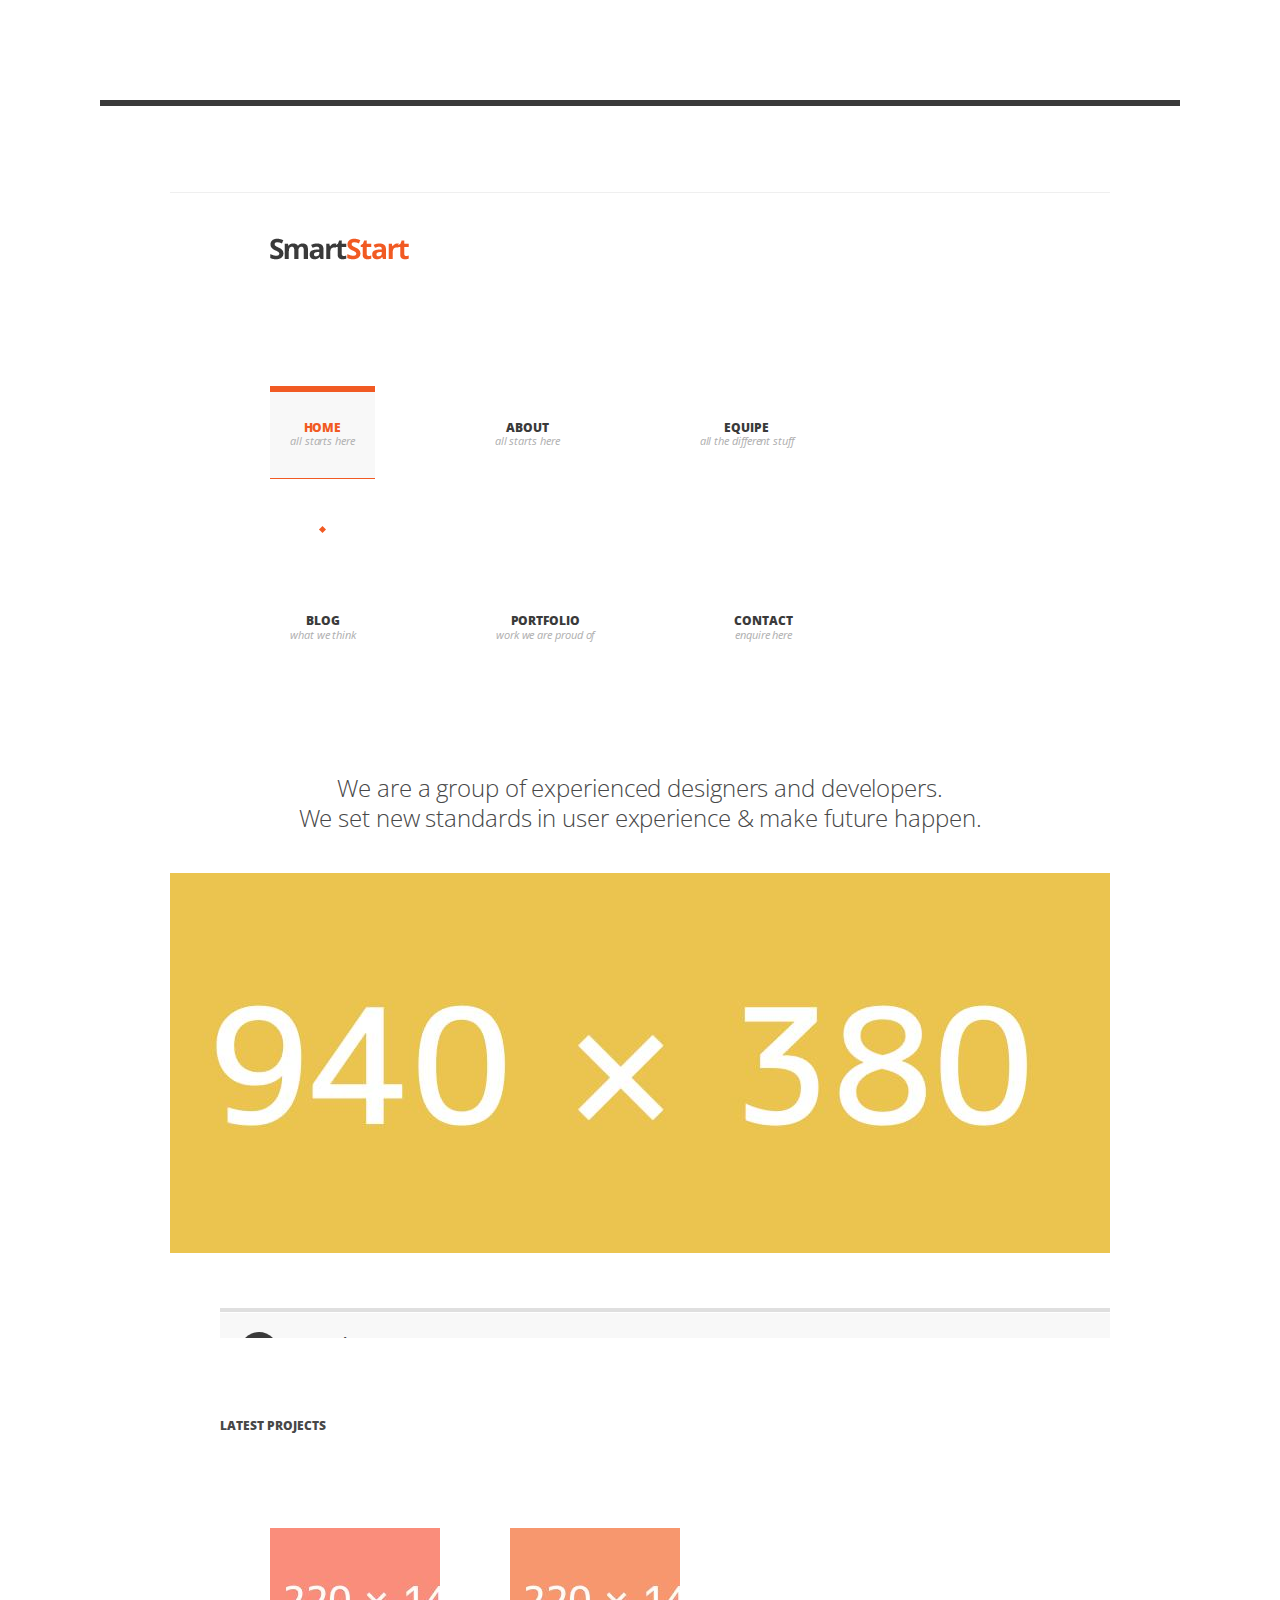
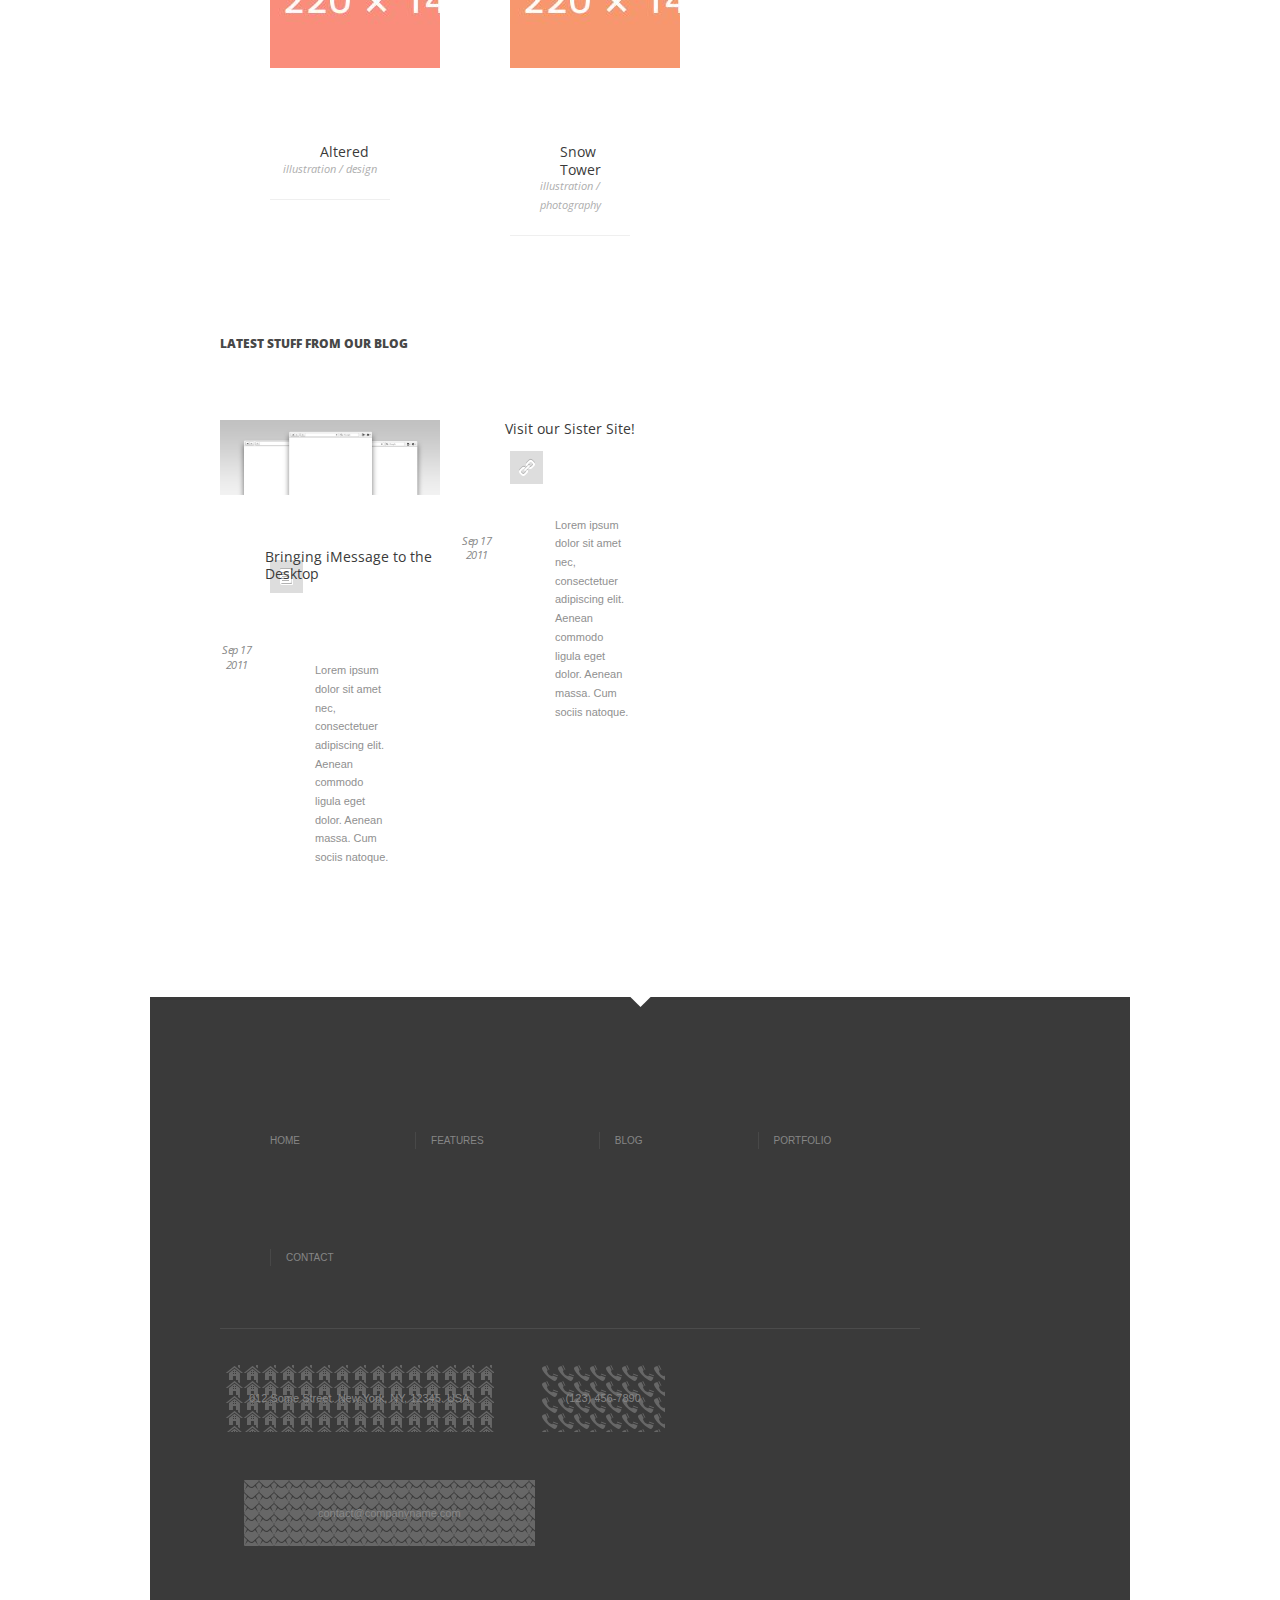
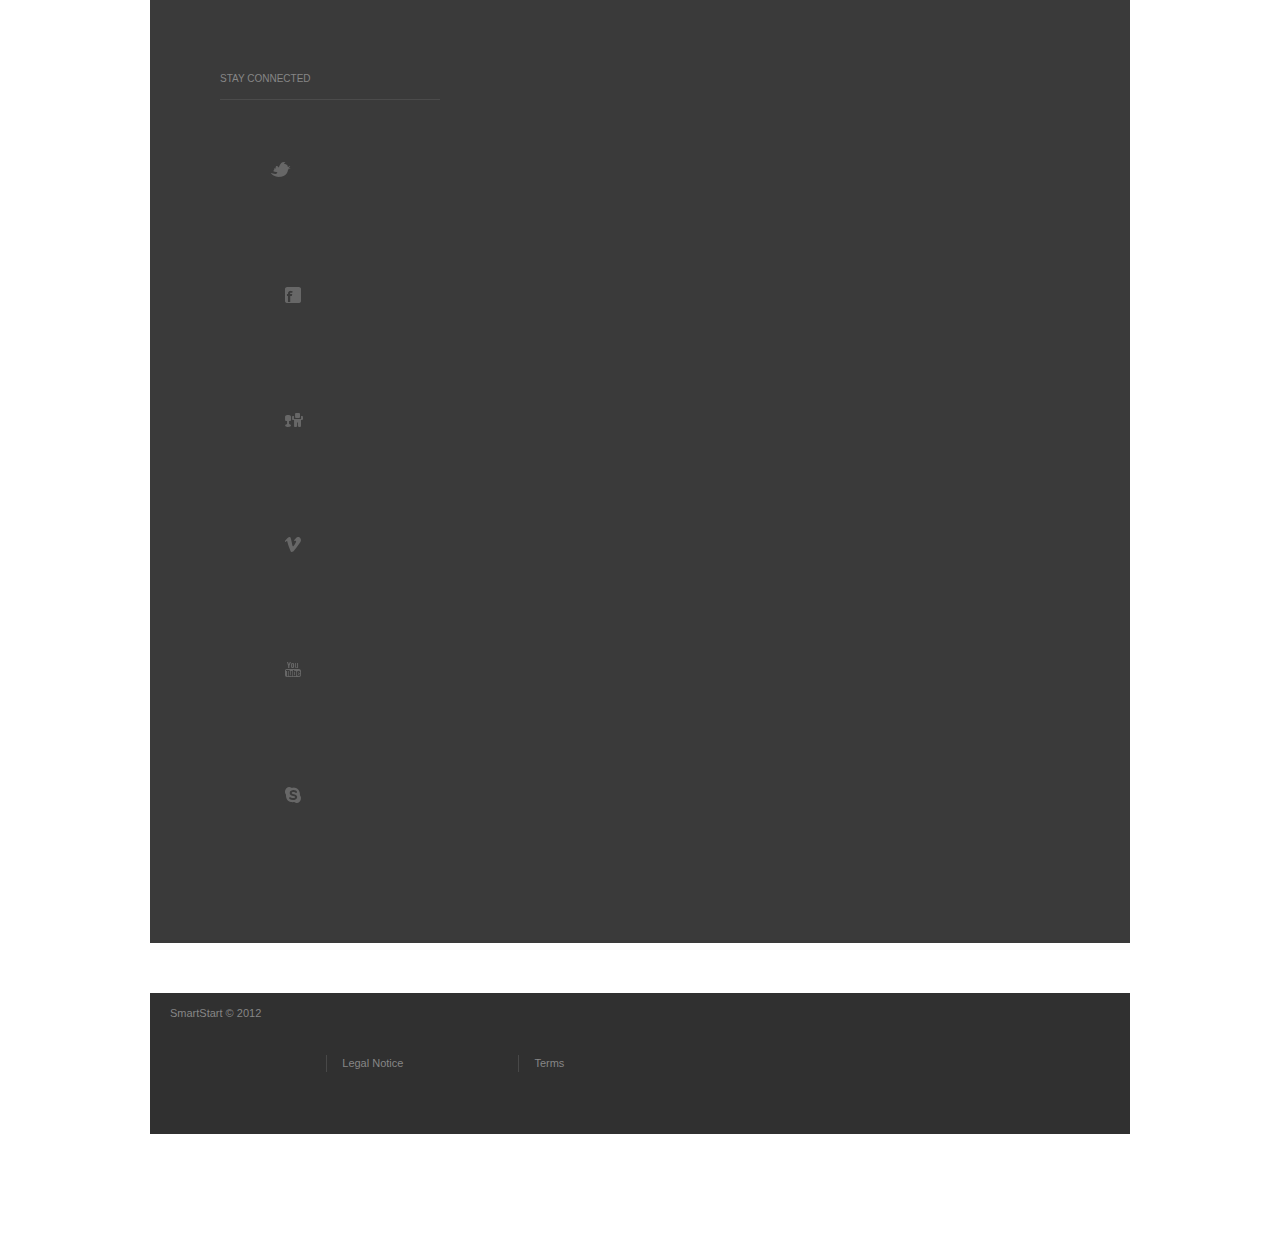
<file: wp-content/themes/afpa/smartstart/index.html>
<!DOCTYPE html>

<!--[if IE 7]>                  <html class="ie7 no-js" lang="en">     <![endif]-->
<!--[if lte IE 8]>              <html class="ie8 no-js" lang="en">     <![endif]-->
<!--[if (gte IE 9)|!(IE)]><!--> <html class="not-ie no-js" lang="en">  <!--<![endif]-->
<head>
	<meta charset="utf-8">
	<meta http-equiv="X-UA-Compatible" content="IE=edge,chrome=1">
	<meta name="viewport" content="width=device-width, initial-scale=1, maximum-scale=1">
	
	<title>Home - SmartStart</title>
	
	<meta name="description" content="">
	<meta name="author" content="">
	
	<!--[if !lte IE 6]><!-->
		<link rel="stylesheet" href="css/style.css" media="screen" />

		<link rel="stylesheet" href="//fonts.googleapis.com/css?family=Open+Sans:400,600,300,800,700,400italic|PT+Serif:400,400italic" />
		
		<link rel="stylesheet" href="css/fancybox.min.css" media="screen" />

		<link rel="stylesheet" href="css/video-js.min.css" media="screen" />

		<link rel="stylesheet" href="css/audioplayerv1.min.css" media="screen" />
	<!--<![endif]-->

	<!--[if lte IE 6]>
		<link rel="stylesheet" href="//universal-ie6-css.googlecode.com/files/ie6.1.1.css" media="screen, projection">
	<![endif]-->

	<!-- HTML5 Shiv + detect touch events -->
	<script src="js/modernizr.custom.js"></script>

	<!-- HTML5 video player -->
	<script src="js/video.min.js"></script>
	<script>_V_.options.flash.swf = 'http://localhost/smartstart/js/video-js.swf';</script>
</head>
<body>

<header id="header" class="container clearfix">

	<a href="index.html" id="logo">
		<img src="img/logo.png" alt="SmartStart">
	</a>

	<nav id="main-nav">
		
		<ul>
			<li class="current">
				<a href="index.html" data-description="All starts here">Home</a>
			</li>
			<li>
				<a href="about-us.html" data-description="All starts here">About</a>
			</li>
			<li>
				<a href="our-team.html" data-description="All the different stuff">Equipe</a>
			</li>
			<li>
				<a href="blog.html" data-description="What we think">Blog</a>
			</li>
			<li>
				<a href="portfolio.html" data-description="Work we are proud of">Portfolio</a>
			</li>
			<li>
				<a href="contact-us.html" data-description="Enquire here">Contact</a>
			</li>
		</ul>

	</nav><!-- end #main-nav -->
	
</header><!-- end #header -->

<section id="content" class="container clearfix">

	<h2 class="slogan align-center">We are a group of experienced designers and developers.<br />
	We set new standards in user experience &amp; make future happen.</h2>

	<section id="features-slider" class="ss-slider">
	
		<article class="slide">
		
			<img src="img/placeholders/slider-slide-1.jpg" alt="" class="slide-bg-image" />
			
			<div class="slide-button">
				<span class="dropcap">1</span>
				<h5>Responsive Layout</h5>
				<span class="description">From desktop to mobile</span>
			</div>
		
			<div class="slide-content">
				<h2>Responsive Layout</h2>
				<p>Lorem ipsum dolor sit amet, consectetur adipiscing elit. Donec purus justo.</p>
				<p><a class="button" href="#">Read More</a></p>
			</div>
			
		</article><!-- end .slide (Responsive Layout) -->
	
		<article class="slide">
		
			<img src="img/placeholders/slider-slide-2.jpg" alt="" class="slide-bg-image" />
		
			<div class="slide-button">		
				<span class="dropcap">2</span>
				<h5>HTML5 / CSS3</h5>
				<span class="description">For today and tomorrow</span>
			</div>
			
			<div class="slide-content">
				<h2>HTML5 / CSS3</h2>
				<p>Hendrerit eleifend condimentum quis, varius at lacus. Donec ultrices justo scelerisque erat feugiat sed mattis justo volutpat.</p>
				<p><a class="button" href="#">Read More</a></p>
			</div>
			
		</article><!-- end .slide (HTML5 / CSS3) -->

		
	</section><!-- end #features-slider -->

	<h6 class="section-title">Latest Projects</h6>

	<ul class="projects-carousel clearfix">

		<li>
			<a href="single-project.html">
				<img src="img/placeholders/portfolio-project-4th-1.jpg" alt="">
				<h5 class="title">Altered</h5>
				<span class="categories">illustration / design</span>
			</a>
		</li>

		<li>
			<a href="single-project.html">
				<img src="img/placeholders/portfolio-project-4th-2.jpg" alt="">
				<h5 class="title">Snow Tower</h5>
				<span class="categories">illustration / photography</span>
			</a>
		</li>
	</ul><!-- end .projects-carousel -->

	<h6 class="section-title">Latest stuff from our blog</h6>

	<ul class="post-carousel">

		<li>

			<a href="single-post.html">
				<img src="img/placeholders/blog-post-1.jpg" alt="" class="entry-image">
			</a>

			<div class="entry-meta">

				<a href="single-post.html">
					<span class="post-format">Permalink</span>
				</a>

				<span class="date">Sep 17 2011</span>

			</div><!-- end .entry-meta -->

			<div class="entry-body">

				<a href="single-post.html">
					<h5 class="title">Bringing iMessage to the Desktop</h5>
				</a>

				<p>Lorem ipsum dolor sit amet nec, consectetuer adipiscing elit. Aenean commodo ligula eget dolor. Aenean massa. Cum sociis natoque.</p>
					
			</div><!-- end .entry-body -->

		</li>

		<li>

			<div class="entry-meta">

				<a href="single-post.html">
					<span class="post-format link">Permalink</span>
				</a>

				<span class="date">Sep 17 2011</span>

			</div><!-- end .entry-meta -->

			<div class="entry-body">

				<a href="single-post.html">
					<h5 class="title">Visit our Sister Site!</h5>
				</a>

				<p>Lorem ipsum dolor sit amet nec, consectetuer adipiscing elit. Aenean commodo ligula eget dolor. Aenean massa. Cum sociis natoque.</p>
					
			</div><!-- end .entry-body -->

		</li>

	</ul><!-- end .post-carousel -->
	
</section><!-- end #content -->

<footer id="footer" class="clearfix">

	<div class="container">

		<div class="three-fourth">

			<nav id="footer-nav" class="clearfix">

				<ul>
					<li><a href="index.html">Home</a></li>
					<li><a href="elements.html">Features</a></li>
					<li><a href="blog.html">Blog</a></li>
					<li><a href="portfolio-4-columns.html">Portfolio</a></li>
					<li><a href="contact-us.html">Contact</a></li>
				</ul>
				
			</nav><!-- end #footer-nav -->

			<ul class="contact-info">
				<li class="address">012 Some Street. New York, NY, 12345. USA</li>
				<li class="phone">(123) 456-7890</li>
				<li class="email"><a href="mailto:contact@companyname.com">contact@companyname.com</a></li>
			</ul><!-- end .contact-info -->
			
		</div><!-- end .three-fourth -->

		<div class="one-fourth last">

			<span class="title">Stay connected</span>

			<ul class="social-links">
				<li class="twitter"><a href="#">Twitter</a></li>
				<li class="facebook"><a href="#">Facebook</a></li>
				<li class="digg"><a href="#">Digg</a></li>
				<li class="vimeo"><a href="#">Vimeo</a></li>
				<li class="youtube"><a href="#">YouTube</a></li>
				<li class="skype"><a href="#">Skype</a></li>
			</ul><!-- end .social-links -->

		</div><!-- end .one-fourth.last -->
		
	</div><!-- end .container -->

</footer><!-- end #footer -->

<footer id="footer-bottom" class="clearfix">

	<div class="container">

		<ul>
			<li>SmartStart &copy; 2012</li>
			<li><a href="#">Legal Notice</a></li>
			<li><a href="#">Terms</a></li>
		</ul>

	</div><!-- end .container -->

</footer><!-- end #footer-bottom -->

<!--[if !lte IE 6]><!-->
	<script src="//ajax.googleapis.com/ajax/libs/jquery/1.7.1/jquery.min.js"></script>
	<script>window.jQuery || document.write('<script src="js/jquery-1.7.1.min.js"><\/script>')</script>
	<!--[if lt IE 9]> <script src="js/selectivizr-and-extra-selectors.min.js"></script> <![endif]-->
	<script src="js/respond.min.js"></script>
	<script src="js/jquery.easing-1.3.min.js"></script>
	<script src="js/jquery.fancybox.pack.js"></script>
	<script src="js/jquery.smartStartSlider.min.js"></script>
	<script src="js/jquery.jcarousel.min.js"></script>
	<script src="js/jquery.cycle.all.min.js"></script>
	<script src="js/jquery.isotope.min.js"></script>
	<script src="js/audioplayerv1.min.js"></script>
	<script src="//maps.google.com/maps/api/js?sensor=false"></script>
	<script src="js/jquery.gmap.min.js"></script>
	<script src="js/jquery.touchSwipe.min.js"></script>
	<script src="js/custom.js"></script>
<!--<![endif]-->
</body>
</html>
</file>
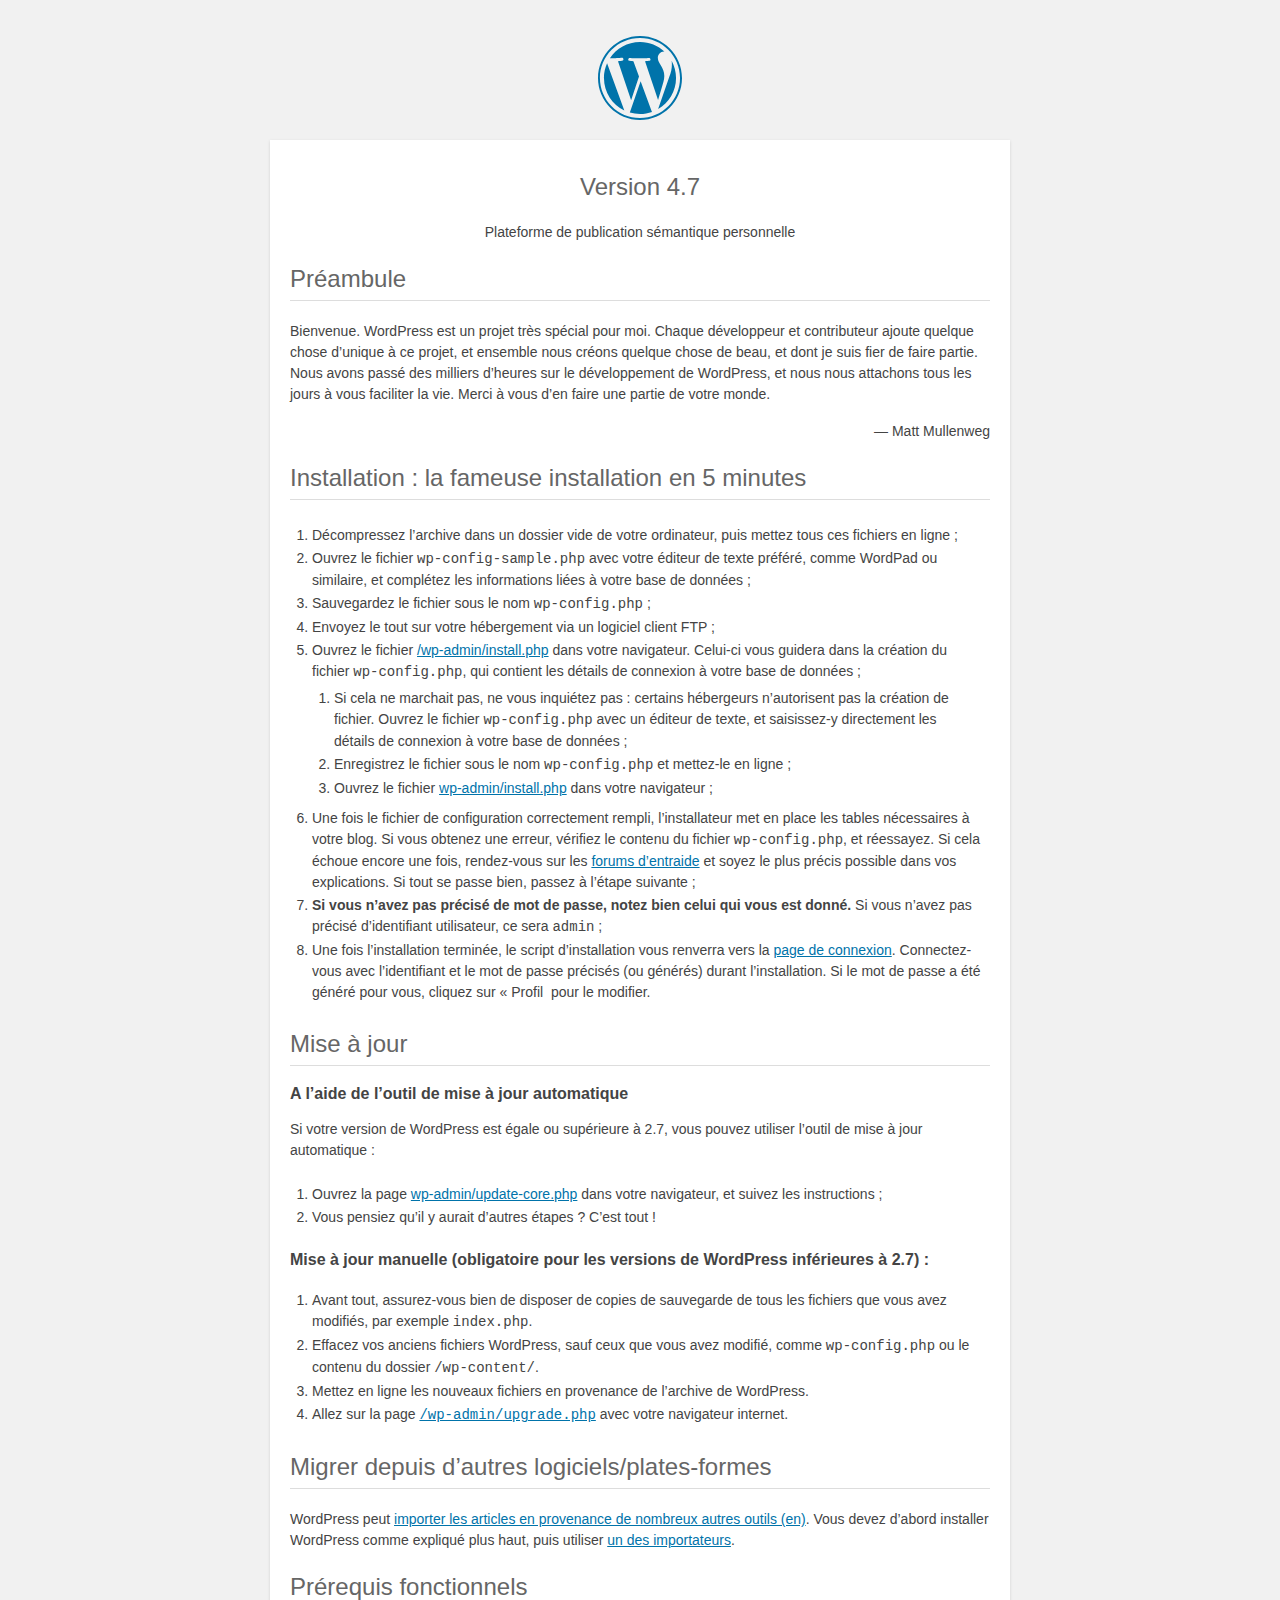
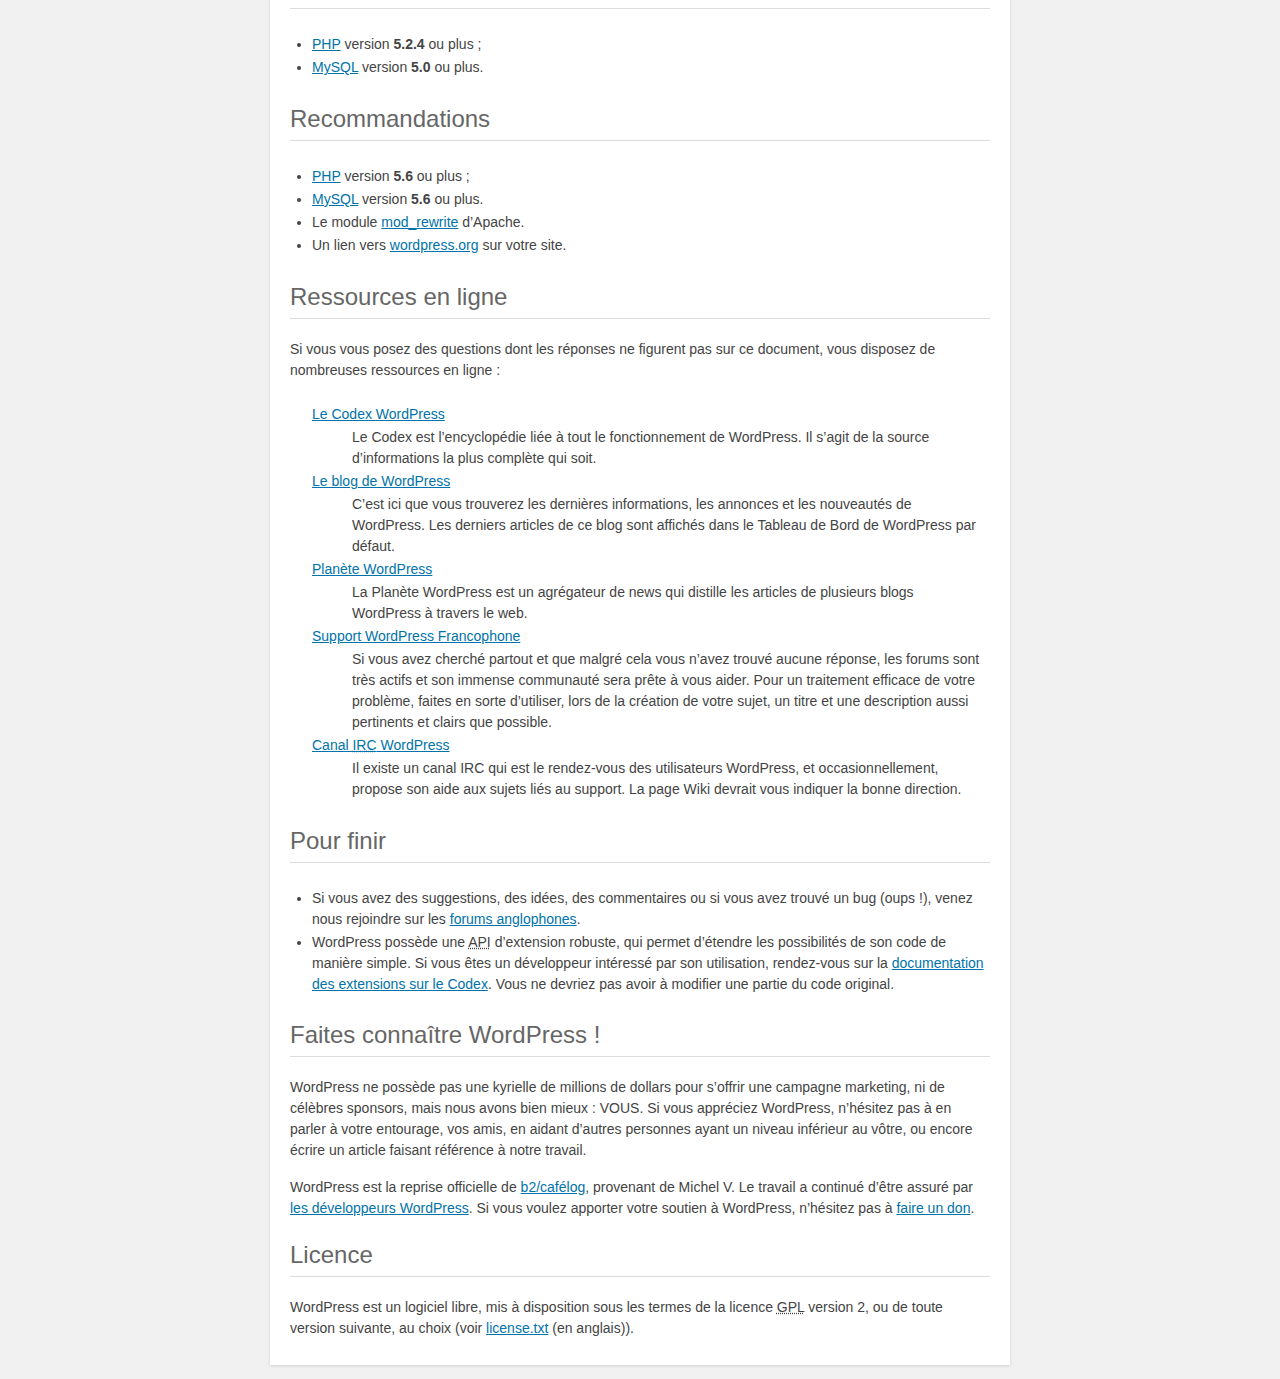
<file: readme.html>
<!DOCTYPE html>
<html>
<head>
    <meta name="viewport" content="width=device-width" />
	<meta http-equiv="Content-Type" content="text/html; charset=utf-8" />
	<title>WordPress &#8250; À lire</title>
	<link rel="stylesheet" href="wp-admin/css/install.css?ver=20100228" type="text/css" />
</head>
<body>
<h1 id="logo">
	<a href="https://wordpress.org/"><img alt="WordPress" src="wp-admin/images/wordpress-logo.png" /></a>
	<br />Version 4.7

</h1>
<p style="text-align: center">Plateforme de publication sémantique personnelle</p>

<h2>Préambule</h2>
<p>Bienvenue. WordPress est un projet très spécial pour moi. Chaque développeur et contributeur ajoute quelque chose d’unique à ce projet, et ensemble nous créons quelque chose de beau, et dont je suis fier de faire partie. Nous avons passé des milliers d’heures sur le développement de WordPress, et nous nous attachons tous les jours à vous faciliter la vie. Merci à vous d’en faire une partie de votre monde.</p>
<p style="text-align: right">&#8212; Matt Mullenweg</p>

<h2>Installation : la fameuse installation en 5 minutes</h2>
<ol>
	<li>Décompressez l’archive dans un dossier vide de votre ordinateur, puis mettez tous ces fichiers en ligne ;</li>
	<li>Ouvrez le fichier <code>wp-config-sample.php</code> avec votre éditeur de texte préféré, comme WordPad ou similaire, et complétez les informations liées à votre base de données ;</li>
	<li>Sauvegardez le fichier sous le nom <code>wp-config.php</code> ;</li>
	<li>Envoyez le tout sur votre hébergement via un logiciel client FTP ;</li>
	<li>Ouvrez le fichier <span class="file"><a href="wp-admin/install.php">/wp-admin/install.php</a></span> dans votre navigateur. Celui-ci vous guidera dans la création du fichier <code>wp-config.php</code>, qui contient les détails de connexion à votre base de données ;
		<ol>
			<li>Si cela ne marchait pas, ne vous inquiétez pas : certains hébergeurs n’autorisent pas la création de fichier. Ouvrez le fichier <code>wp-config.php</code> avec un éditeur de texte, et saisissez-y directement les détails de connexion à votre base de données ;</li>
			<li>Enregistrez le fichier sous le nom <code>wp-config.php</code> et mettez-le en ligne ;</li>
			<li>Ouvrez le fichier  <span class="file"><a href="wp-admin/install.php">wp-admin/install.php</a></span> dans votre navigateur ;</li>
		</ol>
	</li>
	<li>Une fois le fichier de configuration correctement rempli, l’installateur met en place les tables nécessaires à votre blog. Si vous obtenez une erreur, vérifiez le contenu du fichier <span class="file"><code>wp-config.php</code></span>, et réessayez. Si cela échoue encore une fois, rendez-vous sur les <a href="http://www.wordpress-fr.net/support/">forums d’entraide</a> et soyez le plus précis possible dans vos explications. Si tout se passe bien, passez à l’étape suivante ;</li>
	<li><strong>Si vous n’avez pas précisé de mot de passe, notez bien celui qui vous est donné.</strong> Si vous n’avez pas précisé d’identifiant utilisateur, ce sera <code>admin</code> ;</li>
	<li>Une fois l’installation terminée, le script d’installation vous renverra vers la <a href="wp-login.php">page de connexion</a>. Connectez-vous avec l’identifiant et le mot de passe précisés (ou générés) durant l’installation. Si le mot de passe a été généré pour vous, cliquez sur « Profil  pour le modifier.</li>
</ol>

<h2>Mise à jour</h2>
<h3>A l’aide de l’outil de mise à jour automatique</h3>
<p>Si votre version de WordPress est égale ou supérieure à 2.7, vous pouvez utiliser l’outil de mise à jour automatique&nbsp;:</p>
<ol>
	<li>Ouvrez la page <span class="file"><a href="wp-admin/update-core.php">wp-admin/update-core.php</a></span> dans votre navigateur, et suivez les instructions&nbsp;;</li>
	<li>Vous pensiez qu’il y aurait d’autres étapes ? C’est tout !</li>
</ol>

<h3>Mise à jour manuelle (obligatoire pour les versions de WordPress inférieures à 2.7) :</h3>
<ol>
	<li>Avant tout, assurez-vous bien de disposer de copies de sauvegarde de tous les fichiers que vous avez modifiés, par exemple <code>index.php</code>.</li>
	<li>Effacez vos anciens fichiers WordPress, sauf ceux que vous avez modifié, comme <span class="file"><code>wp-config.php</code></span> ou le contenu du dossier <span class="file"><code>/wp-content/</code></span>.</li>
	<li>Mettez en ligne les nouveaux fichiers en provenance de l’archive de WordPress.</li>
	<li>Allez sur la page <code><span class="file"><a href="wp-admin/upgrade.php">/wp-admin/upgrade.php</a></span></code> avec votre navigateur internet.</li>
</ol>

<h2>Migrer depuis d’autres logiciels/plates-formes</h2>
<p>WordPress peut <a href="https://codex.wordpress.org/Importing_Content">importer les articles en provenance de nombreux autres outils (en)</a>. Vous devez d’abord installer WordPress comme expliqué plus haut, puis utiliser <a href="wp-admin/import.php" title="Importer dans WordPress">un des importateurs</a>.</p>

<h2>Prérequis fonctionnels</h2>
<ul>
	<li><a href="http://php.net/">PHP</a> version <strong>5.2.4</strong> ou plus ;</li>
	<li><a href="http://www.mysql.com/">MySQL</a> version <strong>5.0</strong> ou plus.</li>
</ul>

<h2>Recommandations</h2>
<ul>
	<li><a href="http://php.net/">PHP</a> version <strong>5.6</strong> ou plus ;</li>
	<li><a href="http://www.mysql.com/">MySQL</a> version <strong>5.6</strong> ou plus.</li>
	<li>Le module <a href="http://httpd.apache.org/docs/2.2/mod/mod_rewrite.html">mod_rewrite</a> d’Apache.</li>
  <li>Un lien vers <a href="https://wordpress.org/">wordpress.org</a> sur votre site.</li>
</ul>

<h2>Ressources en ligne</h2>
<p>Si vous vous posez des questions dont les réponses ne figurent pas sur ce document, vous disposez de nombreuses ressources en ligne :</p>
<dl>
	<dt><a href="https://codex.wordpress.org/">Le Codex WordPress</a></dt>
		<dd>Le Codex est l’encyclopédie liée à tout le fonctionnement de WordPress. Il s’agit de la source d’informations la plus complète qui soit.</dd>
	<dt><a href="https://wordpress.org/blog/">Le blog de WordPress</a></dt>
		<dd>C’est ici que vous trouverez les dernières informations, les annonces et les nouveautés de WordPress. Les derniers articles de ce blog sont affichés dans le Tableau de Bord de WordPress par défaut.</dd>
	 <dt><a href="https://planet.wordpress.org/">Planète WordPress</a></dt>
		<dd>La Planète WordPress est un agrégateur de news qui distille les articles de plusieurs blogs WordPress à travers le web.</dd>
	<dt><a href="http://wordpress-fr.net/support/">Support WordPress Francophone</a></dt>
		<dd>Si vous avez cherché partout et que malgré cela vous n’avez trouvé aucune réponse, les forums sont très actifs et son immense communauté sera prête à vous aider. Pour un traitement efficace de votre problème, faites en sorte d’utiliser, lors de la création de votre sujet, un titre et une description aussi pertinents et clairs que possible.</dd>
	 <dt><a href="https://codex.wordpress.org/IRC">Canal <abbr title="Internet Relay Chat">IRC</abbr> WordPress</a></dt>
		<dd>Il existe un canal IRC qui est le rendez-vous des utilisateurs WordPress, et occasionnellement, propose son aide aux sujets liés au support. La page Wiki devrait vous indiquer la bonne direction.</dd>
</dl>

<h2>Pour finir</h2>
<ul>
	<li>Si vous avez des suggestions, des idées, des commentaires ou si vous avez trouvé un bug (oups !), venez nous rejoindre sur les <a href="https://wordpress.org/support/">forums anglophones</a>.</li>
	<li>WordPress possède une <abbr title="Application Programming Interface">API</abbr> d’extension robuste, qui permet d’étendre les possibilités de son code de manière simple. Si vous êtes un développeur intéressé par son utilisation, rendez-vous sur la <a href="https://codex.wordpress.org/Plugin_API">documentation des extensions sur le Codex</a>. Vous ne devriez pas avoir à modifier une partie du code original.</li>
</ul>

<h2>Faites connaître WordPress !</h2>
<p>WordPress ne possède pas une kyrielle de millions de dollars pour s’offrir une campagne marketing, ni de célèbres sponsors, mais nous avons bien mieux : VOUS. Si vous appréciez WordPress, n’hésitez pas à en parler à votre entourage, vos amis, en aidant d’autres personnes ayant un niveau inférieur au vôtre, ou encore écrire un article faisant référence à notre travail.</p>

<p>WordPress est la reprise officielle de <a href="http://cafelog.com/">b2/caf&eacute;log</a>, provenant de Michel V. Le travail a continué d’être assuré par <a href="https://wordpress.org/about/">les développeurs WordPress</a>. Si vous voulez apporter votre soutien à WordPress, n’hésitez pas à <a href="https://wordpress.org/donate/">faire un don</a>.</p>

<h2>Licence</h2>
<p>WordPress est un logiciel libre, mis à disposition sous les termes de la licence <abbr title="GNU Public License">GPL</abbr> version 2, ou de toute version suivante, au choix (voir <a href="license.txt">license.txt</a> (en anglais)).</p>

</body>
</html>
</file>
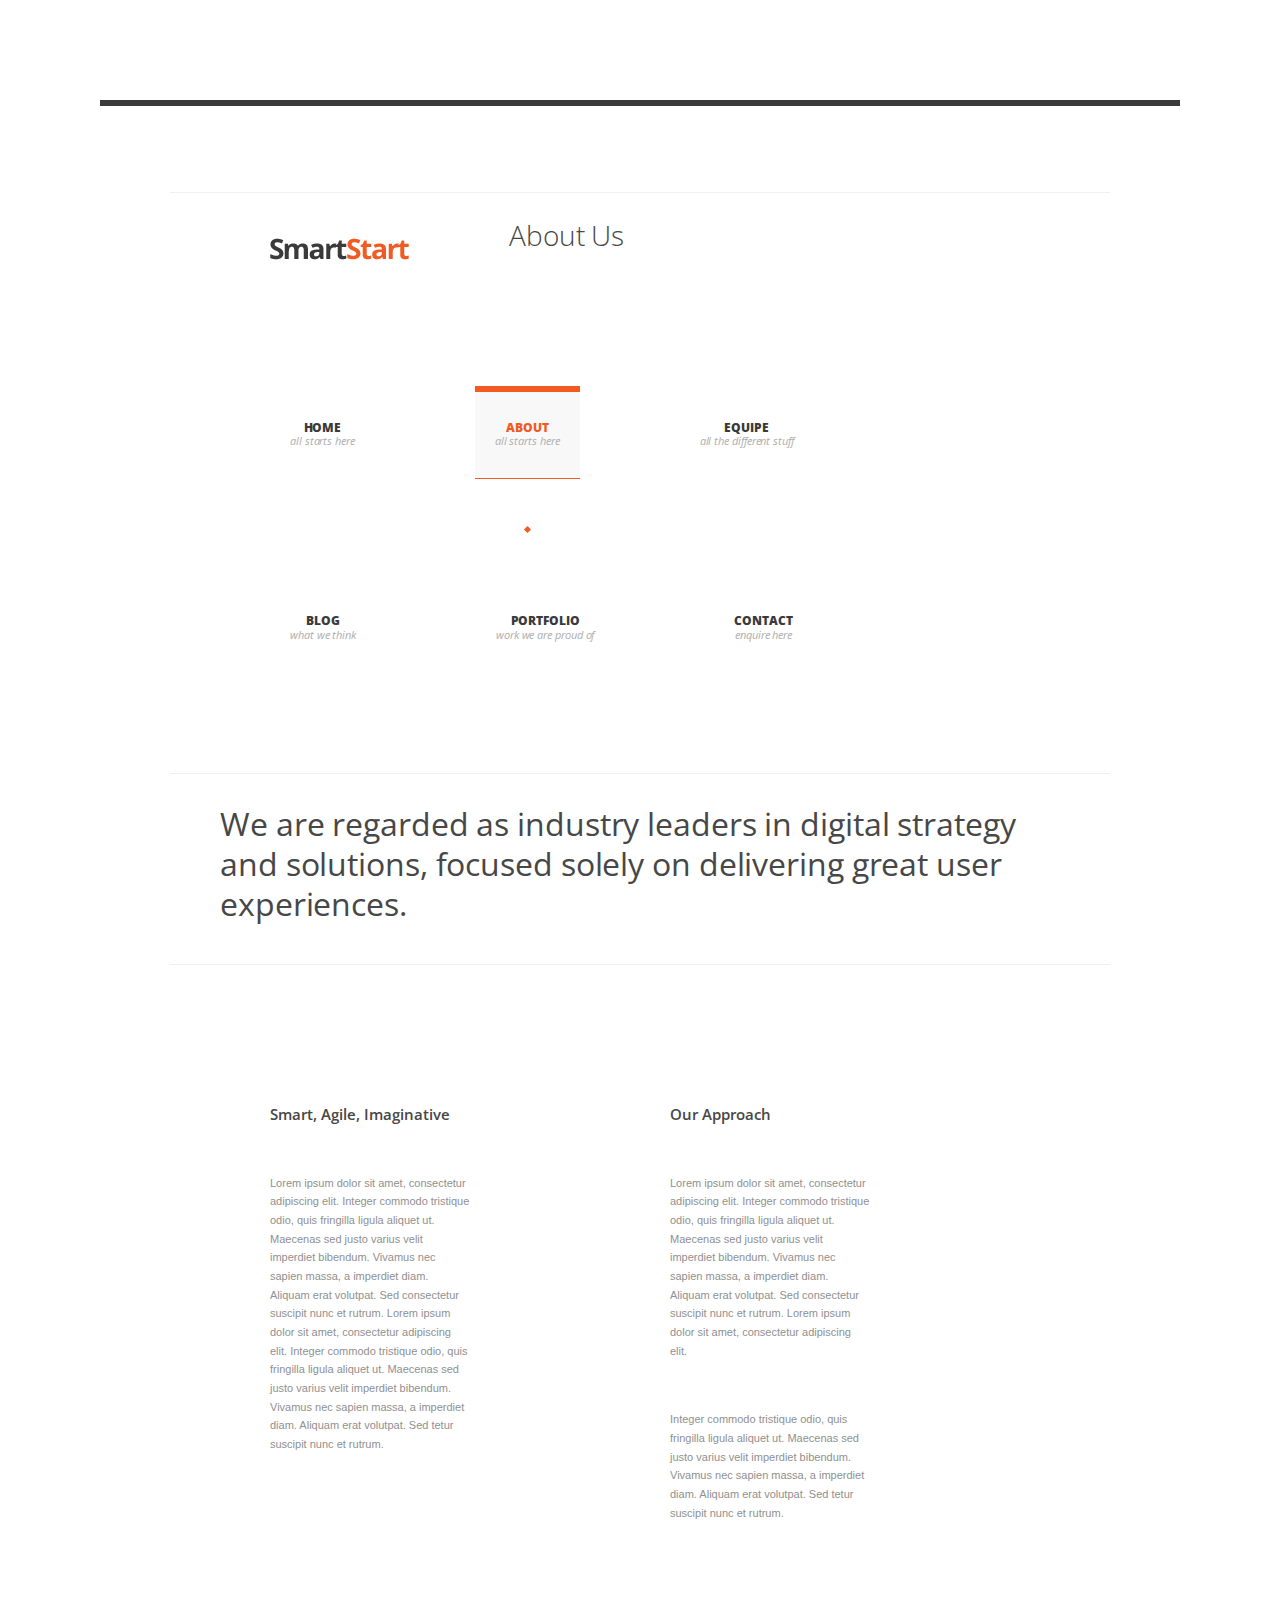
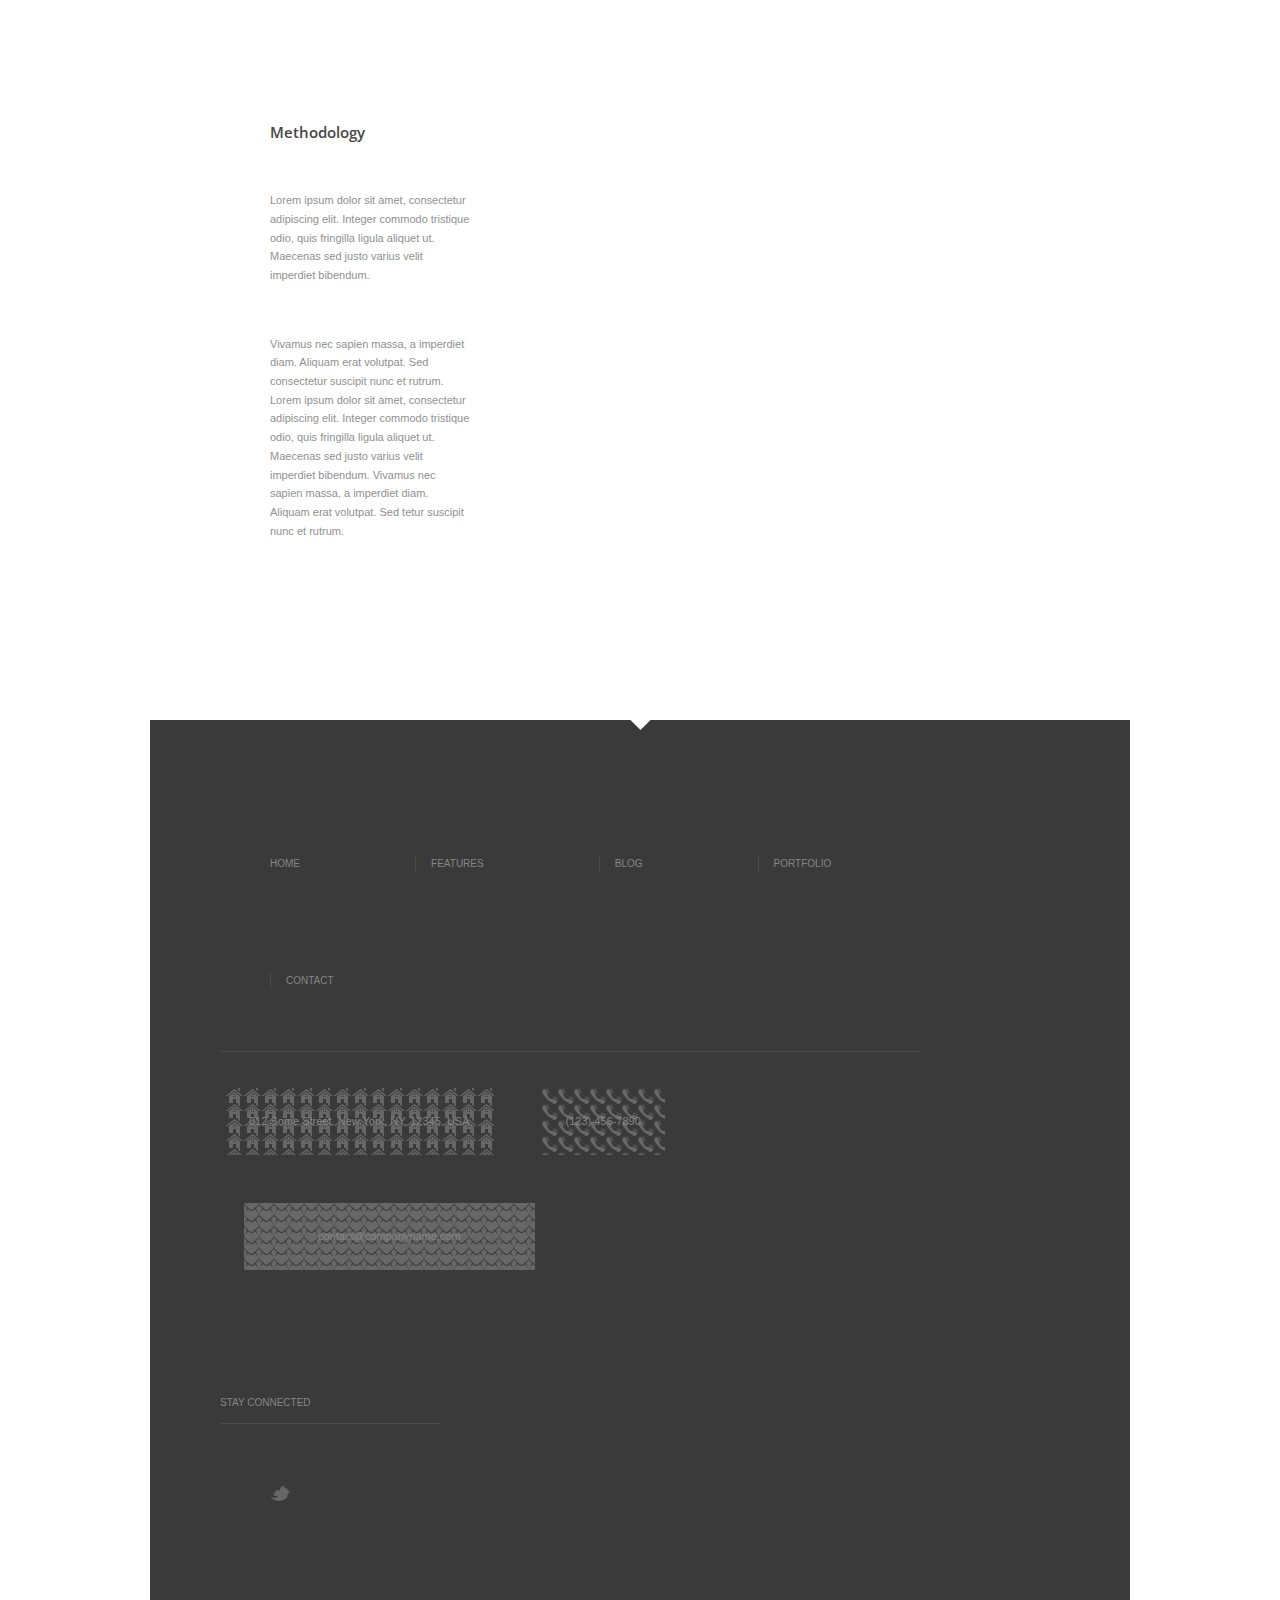
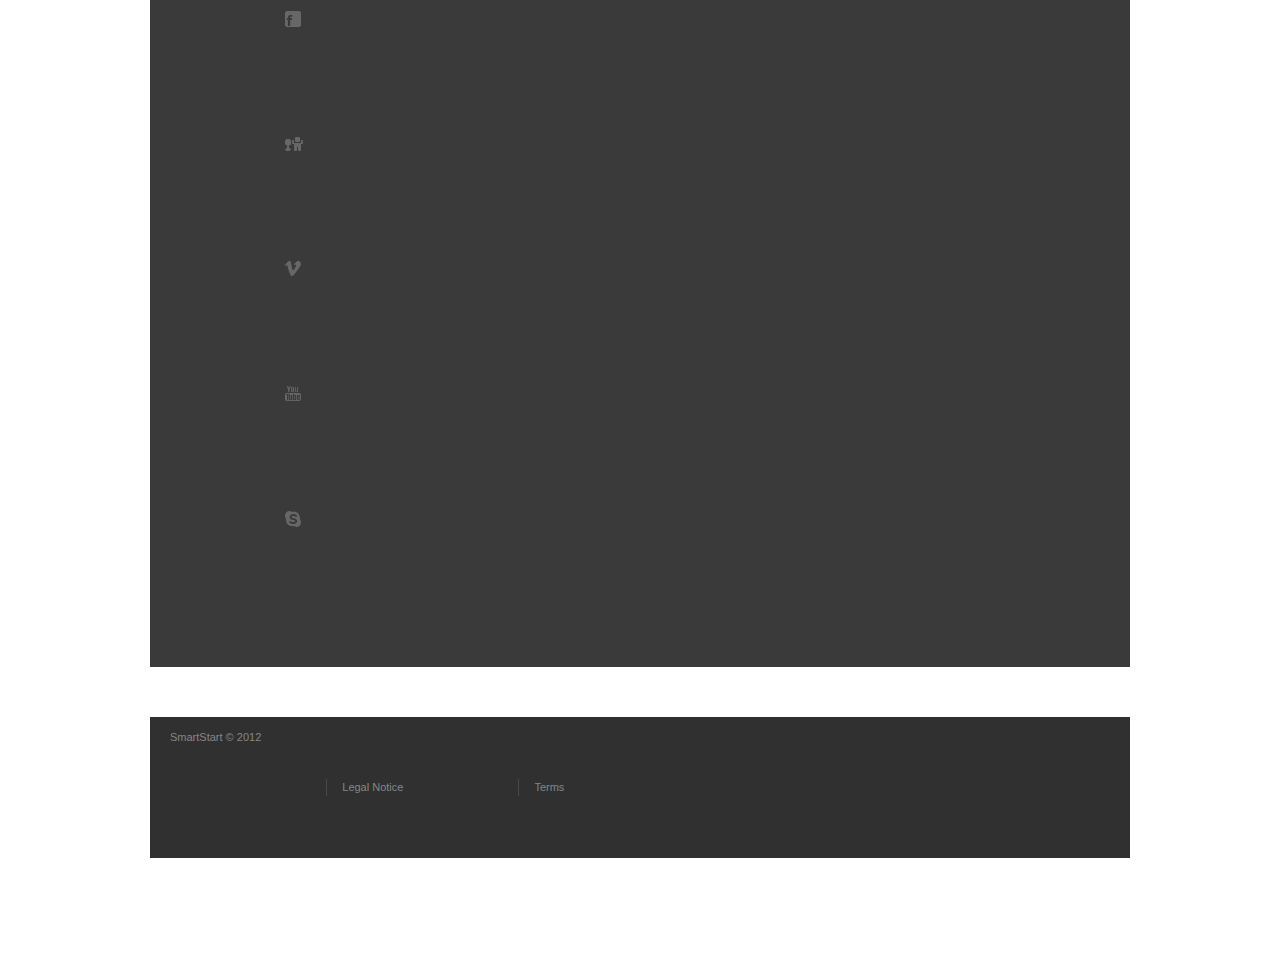
<file: wp-content/themes/afpa/smartstart/about-us.html>
<!DOCTYPE html>

<!--[if IE 7]>                  <html class="ie7 no-js" lang="en">     <![endif]-->
<!--[if lte IE 8]>              <html class="ie8 no-js" lang="en">     <![endif]-->
<!--[if (gte IE 9)|!(IE)]><!--> <html class="not-ie no-js" lang="en">  <!--<![endif]-->
<head>
	<meta charset="utf-8">
	<meta http-equiv="X-UA-Compatible" content="IE=edge,chrome=1">
	<meta name="viewport" content="width=device-width, initial-scale=1, maximum-scale=1">
	
	<title>About Us - SmartStart</title>
	
	<meta name="description" content="">
	<meta name="author" content="">
	
	<!--[if !lte IE 6]><!-->
		<link rel="stylesheet" href="css/style.css" media="screen" />

		<link rel="stylesheet" href="//fonts.googleapis.com/css?family=Open+Sans:400,600,300,800,700,400italic|PT+Serif:400,400italic" />
		
		<link rel="stylesheet" href="css/fancybox.min.css" media="screen" />

		<link rel="stylesheet" href="css/video-js.min.css" media="screen" />

		<link rel="stylesheet" href="css/audioplayerv1.min.css" media="screen" />
	<!--<![endif]-->

	<!--[if lte IE 6]>
		<link rel="stylesheet" href="//universal-ie6-css.googlecode.com/files/ie6.1.1.css" media="screen, projection">
	<![endif]-->

	<!-- HTML5 Shiv + detect touch events -->
	<script src="js/modernizr.custom.js"></script>

	<!-- HTML5 video player -->
	<script src="js/video.min.js"></script>
	<script>_V_.options.flash.swf = 'http://localhost/smartstart/js/video-js.swf';</script>
</head>
<body>

<header id="header" class="container clearfix">

	<a href="index.html" id="logo">
		<img src="img/logo.png" alt="SmartStart">
	</a>

	<nav id="main-nav">
		
		<ul>
			<li>
				<a href="index.html" data-description="All starts here">Home</a>
			</li>
			<li class="current">
				<a href="about-us.html" data-description="All starts here">About</a>
			</li>
			<li>
				<a href="our-team.html" data-description="All the different stuff">Equipe</a>
			</li>
			<li>
				<a href="blog.html" data-description="What we think">Blog</a>
			</li>
			<li>
				<a href="portfolio.html" data-description="Work we are proud of">Portfolio</a>
			</li>
			<li>
				<a href="contact-us.html" data-description="Enquire here">Contact</a>
			</li>
		</ul>

	</nav><!-- end #main-nav -->
	
</header><!-- end #header -->

<section id="content" class="container clearfix">

	<header class="page-header">

		<h1 class="page-title">About Us</h1>

		<hr />

		<h2 class="page-description">We are regarded as industry leaders in digital strategy and solutions, focused solely on delivering great user experiences.</h2>
		
	</header><!-- end .page-header -->
	
	<div class="one-third">

		<h4>Smart, Agile, Imaginative</h4>

		<p>Lorem ipsum dolor sit amet, consectetur adipiscing elit. Integer commodo tristique odio, quis fringilla ligula aliquet ut. Maecenas sed justo varius velit imperdiet bibendum. Vivamus nec sapien massa, a imperdiet diam. Aliquam erat volutpat. Sed consectetur suscipit nunc et rutrum. Lorem ipsum dolor sit amet, consectetur adipiscing elit. Integer commodo tristique odio, quis fringilla ligula aliquet ut. Maecenas sed justo varius velit imperdiet bibendum. Vivamus nec sapien massa, a imperdiet diam. Aliquam erat volutpat. Sed tetur suscipit nunc et rutrum.</p>
		
	</div><!-- end .one-third -->

	<div class="one-third">

		<h4>Our Approach</h4>

		<p>Lorem ipsum dolor sit amet, consectetur adipiscing elit. Integer commodo tristique odio, quis fringilla ligula aliquet ut. Maecenas sed justo varius velit imperdiet bibendum. Vivamus nec sapien massa, a imperdiet diam. Aliquam erat volutpat. Sed consectetur suscipit nunc et rutrum. Lorem ipsum dolor sit amet, consectetur adipiscing elit.</p>

		<p>Integer commodo tristique odio, quis fringilla ligula aliquet ut. Maecenas sed justo varius velit imperdiet bibendum. Vivamus nec sapien massa, a imperdiet diam. Aliquam erat volutpat. Sed tetur suscipit nunc et rutrum.</p>
		
	</div><!-- end .one-third -->

	<div class="one-third last">

		<h4>Methodology</h4>

		<p>Lorem ipsum dolor sit amet, consectetur adipiscing elit. Integer commodo tristique odio, quis fringilla ligula aliquet ut. Maecenas sed justo varius velit imperdiet bibendum.</p>

		<p>Vivamus nec sapien massa, a imperdiet diam. Aliquam erat volutpat. Sed consectetur suscipit nunc et rutrum. Lorem ipsum dolor sit amet, consectetur adipiscing elit. Integer commodo tristique odio, quis fringilla ligula aliquet ut. Maecenas sed justo varius velit imperdiet bibendum. Vivamus nec sapien massa, a imperdiet diam. Aliquam erat volutpat. Sed tetur suscipit nunc et rutrum.</p>
		
	</div><!-- end .one-third.last -->
	
</section><!-- end #content -->

<footer id="footer" class="clearfix">

	<div class="container">

		<div class="three-fourth">

			<nav id="footer-nav" class="clearfix">

				<ul>
					<li><a href="index.html">Home</a></li>
					<li><a href="elements.html">Features</a></li>
					<li><a href="blog.html">Blog</a></li>
					<li><a href="portfolio-4-columns.html">Portfolio</a></li>
					<li><a href="contact-us.html">Contact</a></li>
				</ul>
				
			</nav><!-- end #footer-nav -->

			<ul class="contact-info">
				<li class="address">012 Some Street. New York, NY, 12345. USA</li>
				<li class="phone">(123) 456-7890</li>
				<li class="email"><a href="mailto:contact@companyname.com">contact@companyname.com</a></li>
			</ul><!-- end .contact-info -->
			
		</div><!-- end .three-fourth -->

		<div class="one-fourth last">

			<span class="title">Stay connected</span>

			<ul class="social-links">
				<li class="twitter"><a href="#">Twitter</a></li>
				<li class="facebook"><a href="#">Facebook</a></li>
				<li class="digg"><a href="#">Digg</a></li>
				<li class="vimeo"><a href="#">Vimeo</a></li>
				<li class="youtube"><a href="#">YouTube</a></li>
				<li class="skype"><a href="#">Skype</a></li>
			</ul><!-- end .social-links -->

		</div><!-- end .one-fourth.last -->
		
	</div><!-- end .container -->

</footer><!-- end #footer -->

<footer id="footer-bottom" class="clearfix">

	<div class="container">

		<ul>
			<li>SmartStart &copy; 2012</li>
			<li><a href="#">Legal Notice</a></li>
			<li><a href="#">Terms</a></li>
		</ul>

	</div><!-- end .container -->

</footer><!-- end #footer-bottom -->

<!--[if !lte IE 6]><!-->
	<script src="//ajax.googleapis.com/ajax/libs/jquery/1.7.1/jquery.min.js"></script>
	<script>window.jQuery || document.write('<script src="js/jquery-1.7.1.min.js"><\/script>')</script>
	<!--[if lt IE 9]> <script src="js/selectivizr-and-extra-selectors.min.js"></script> <![endif]-->
	<script src="js/respond.min.js"></script>
	<script src="js/jquery.easing-1.3.min.js"></script>
	<script src="js/jquery.fancybox.pack.js"></script>
	<script src="js/jquery.smartStartSlider.min.js"></script>
	<script src="js/jquery.jcarousel.min.js"></script>
	<script src="js/jquery.cycle.all.min.js"></script>
	<script src="js/jquery.isotope.min.js"></script>
	<script src="js/audioplayerv1.min.js"></script>
	<script src="//maps.google.com/maps/api/js?sensor=false"></script>
	<script src="js/jquery.gmap.min.js"></script>
	<script src="js/jquery.touchSwipe.min.js"></script>
	<script src="js/custom.js"></script>
<!--<![endif]-->
</body>
</html>
</file>
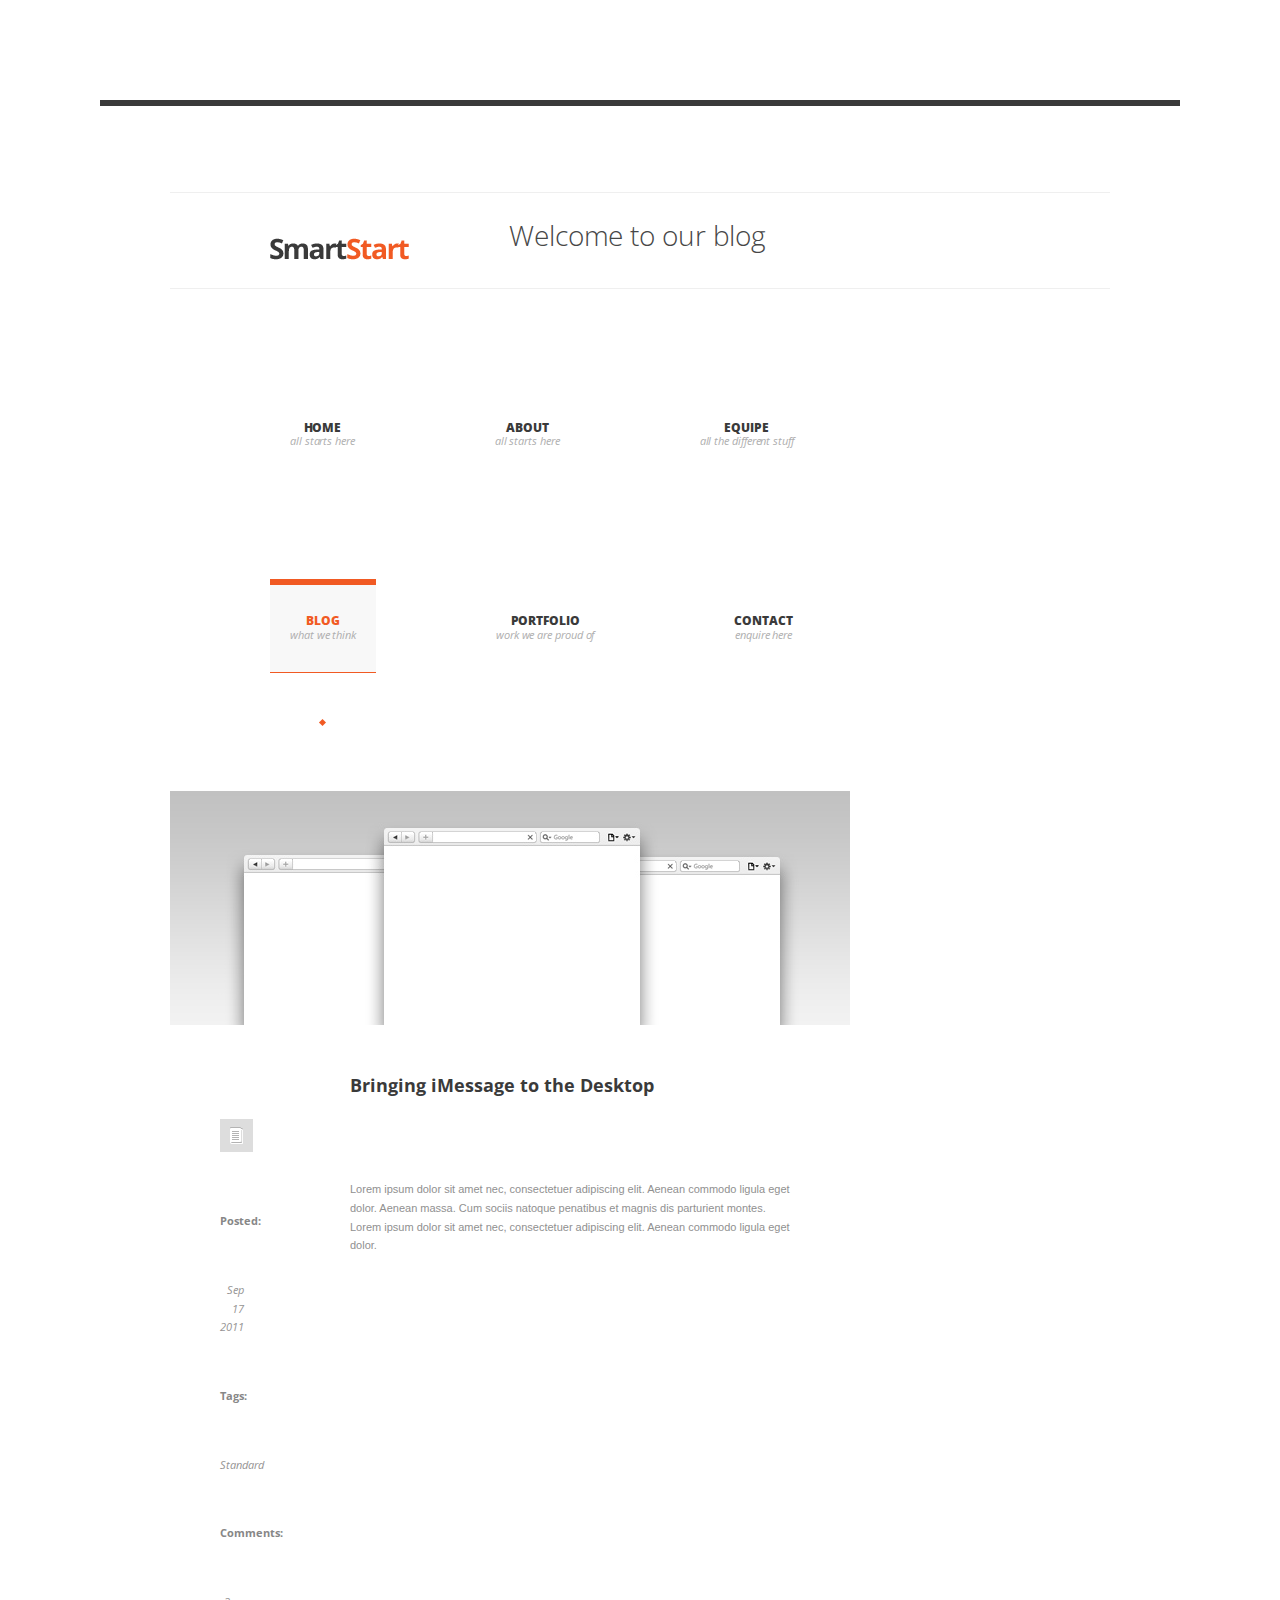
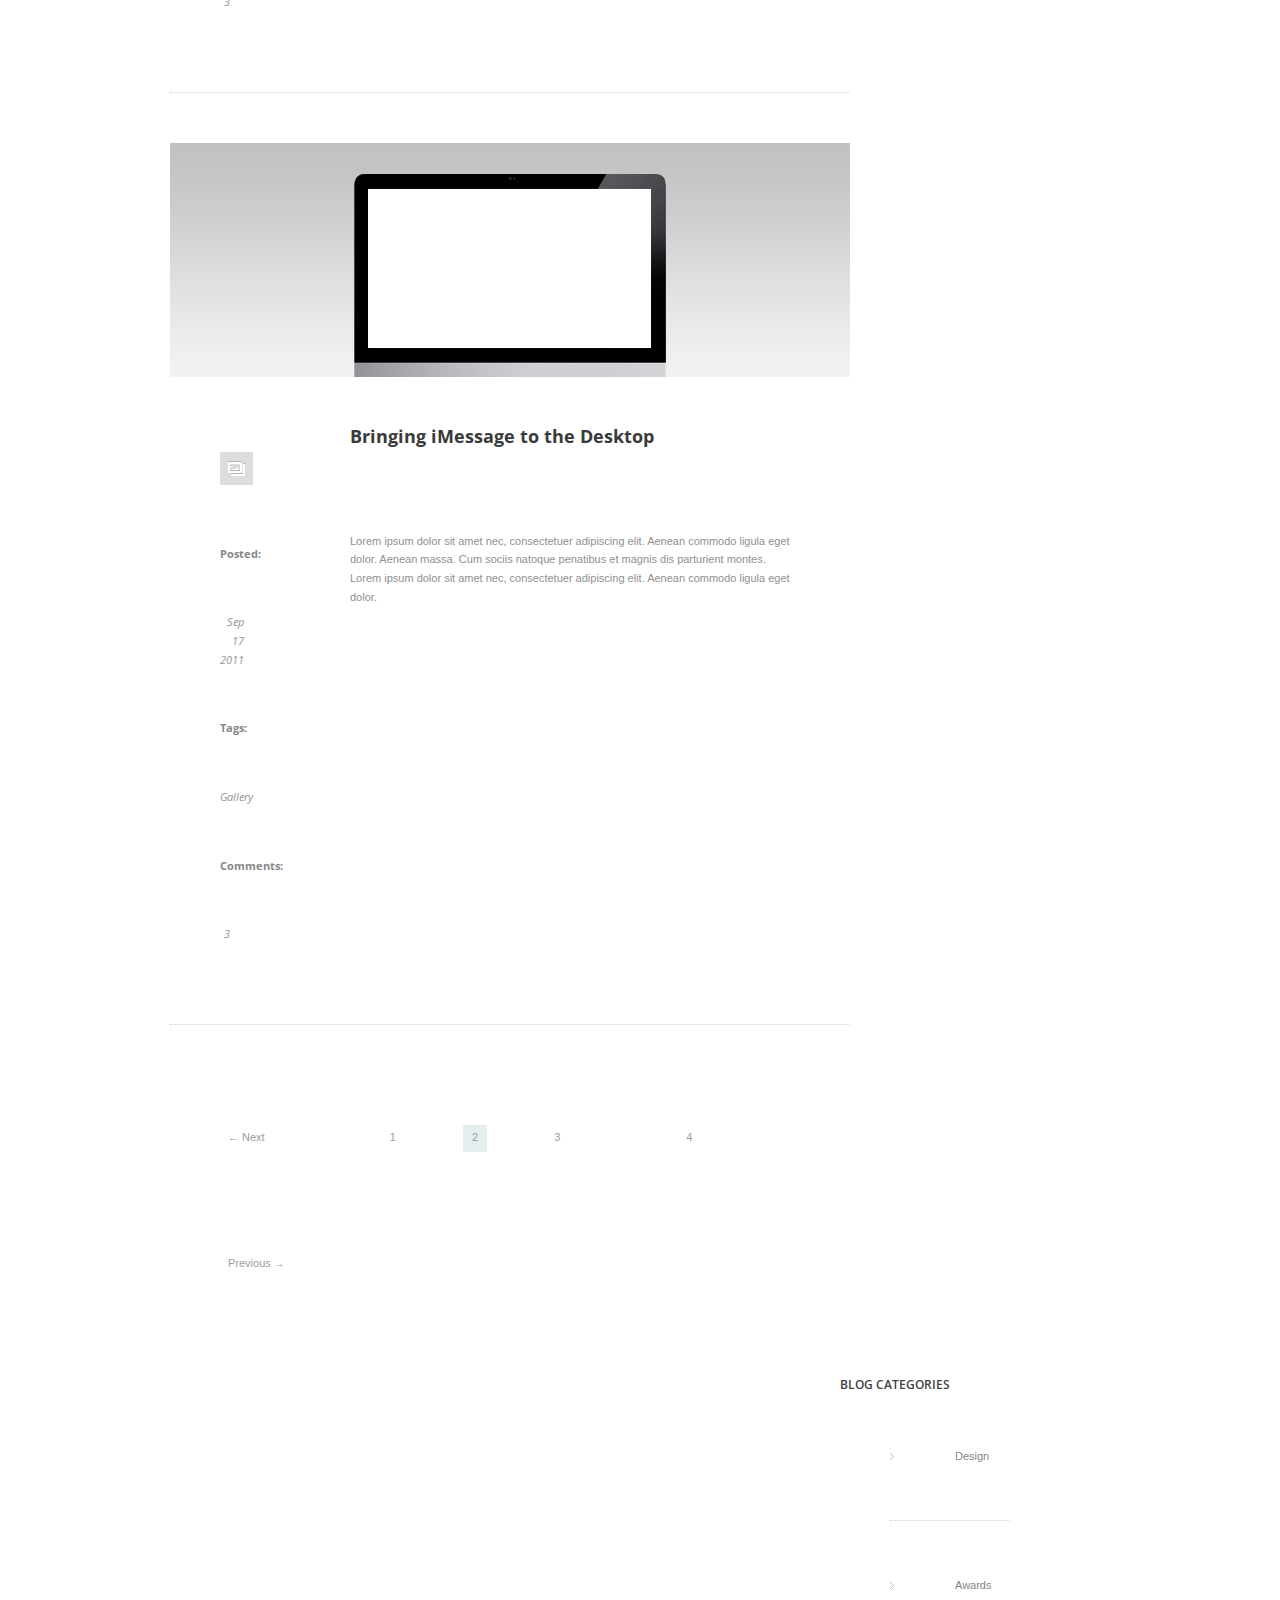
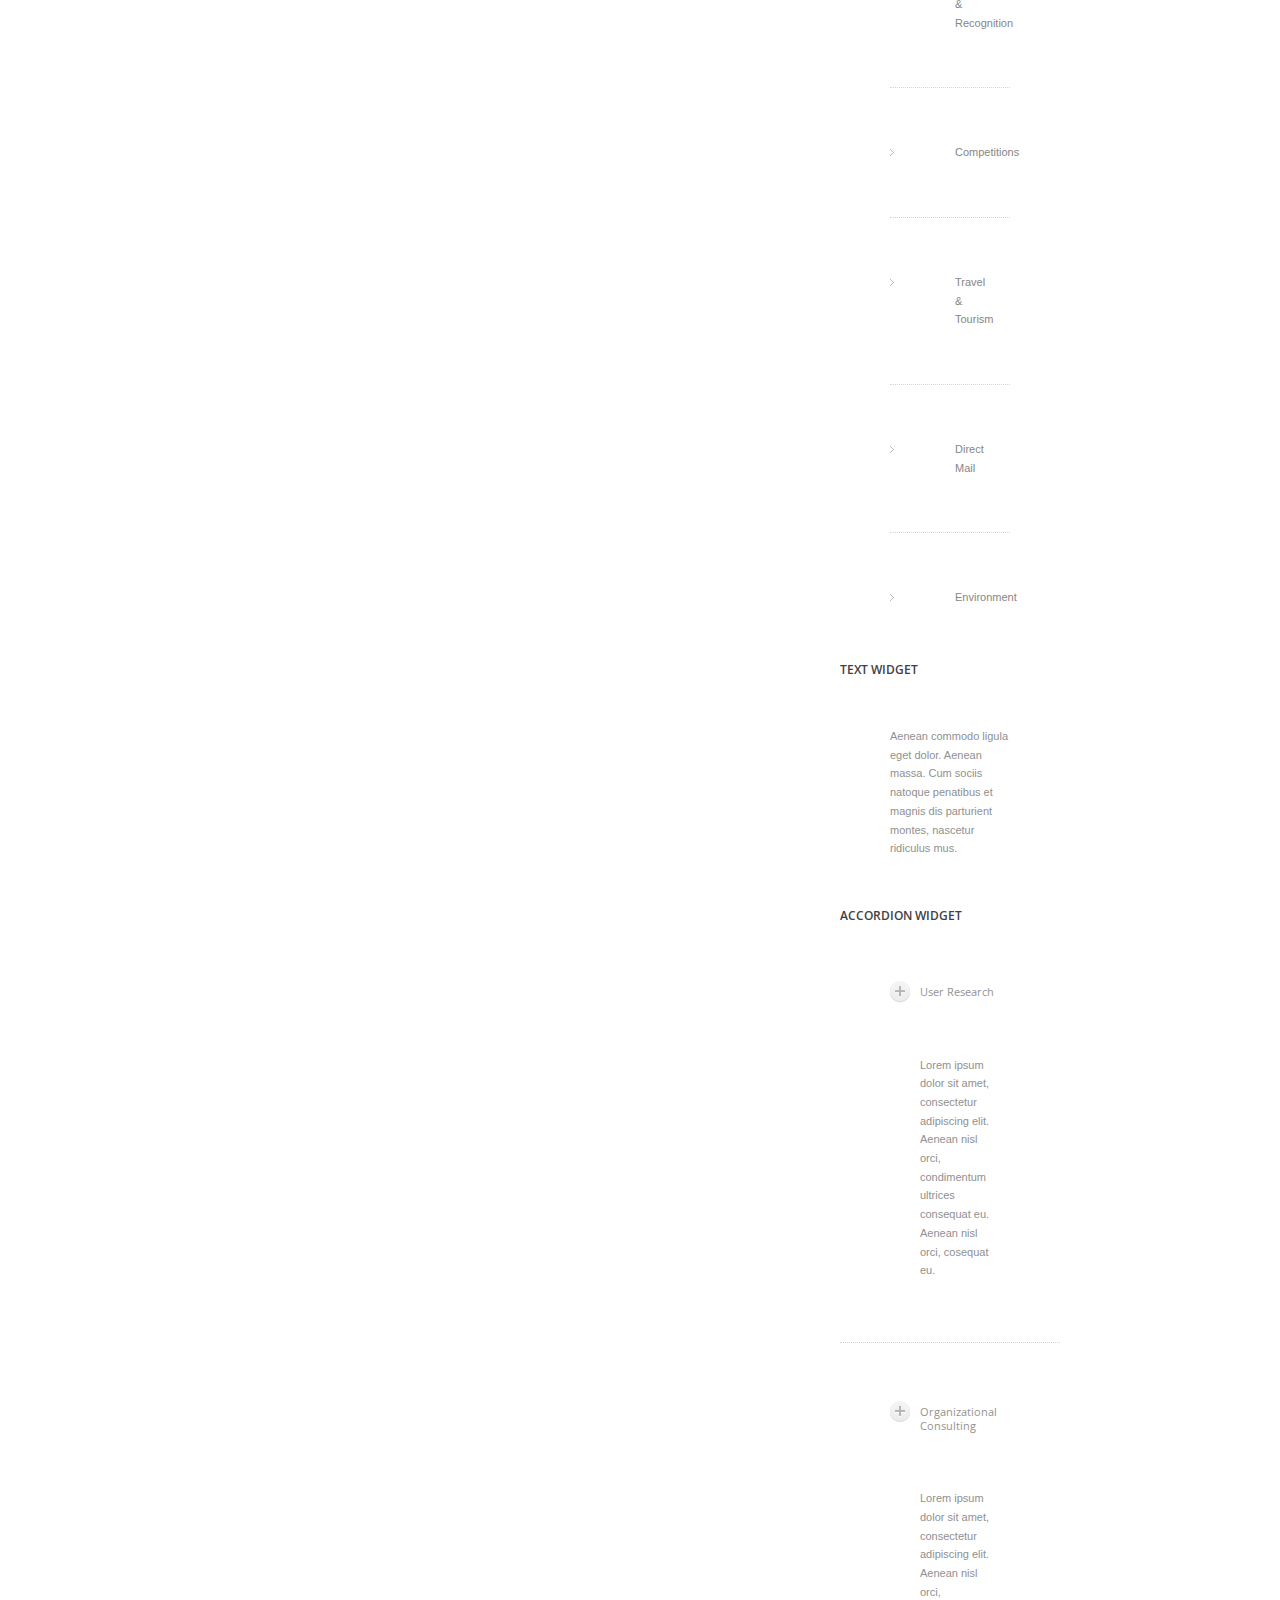
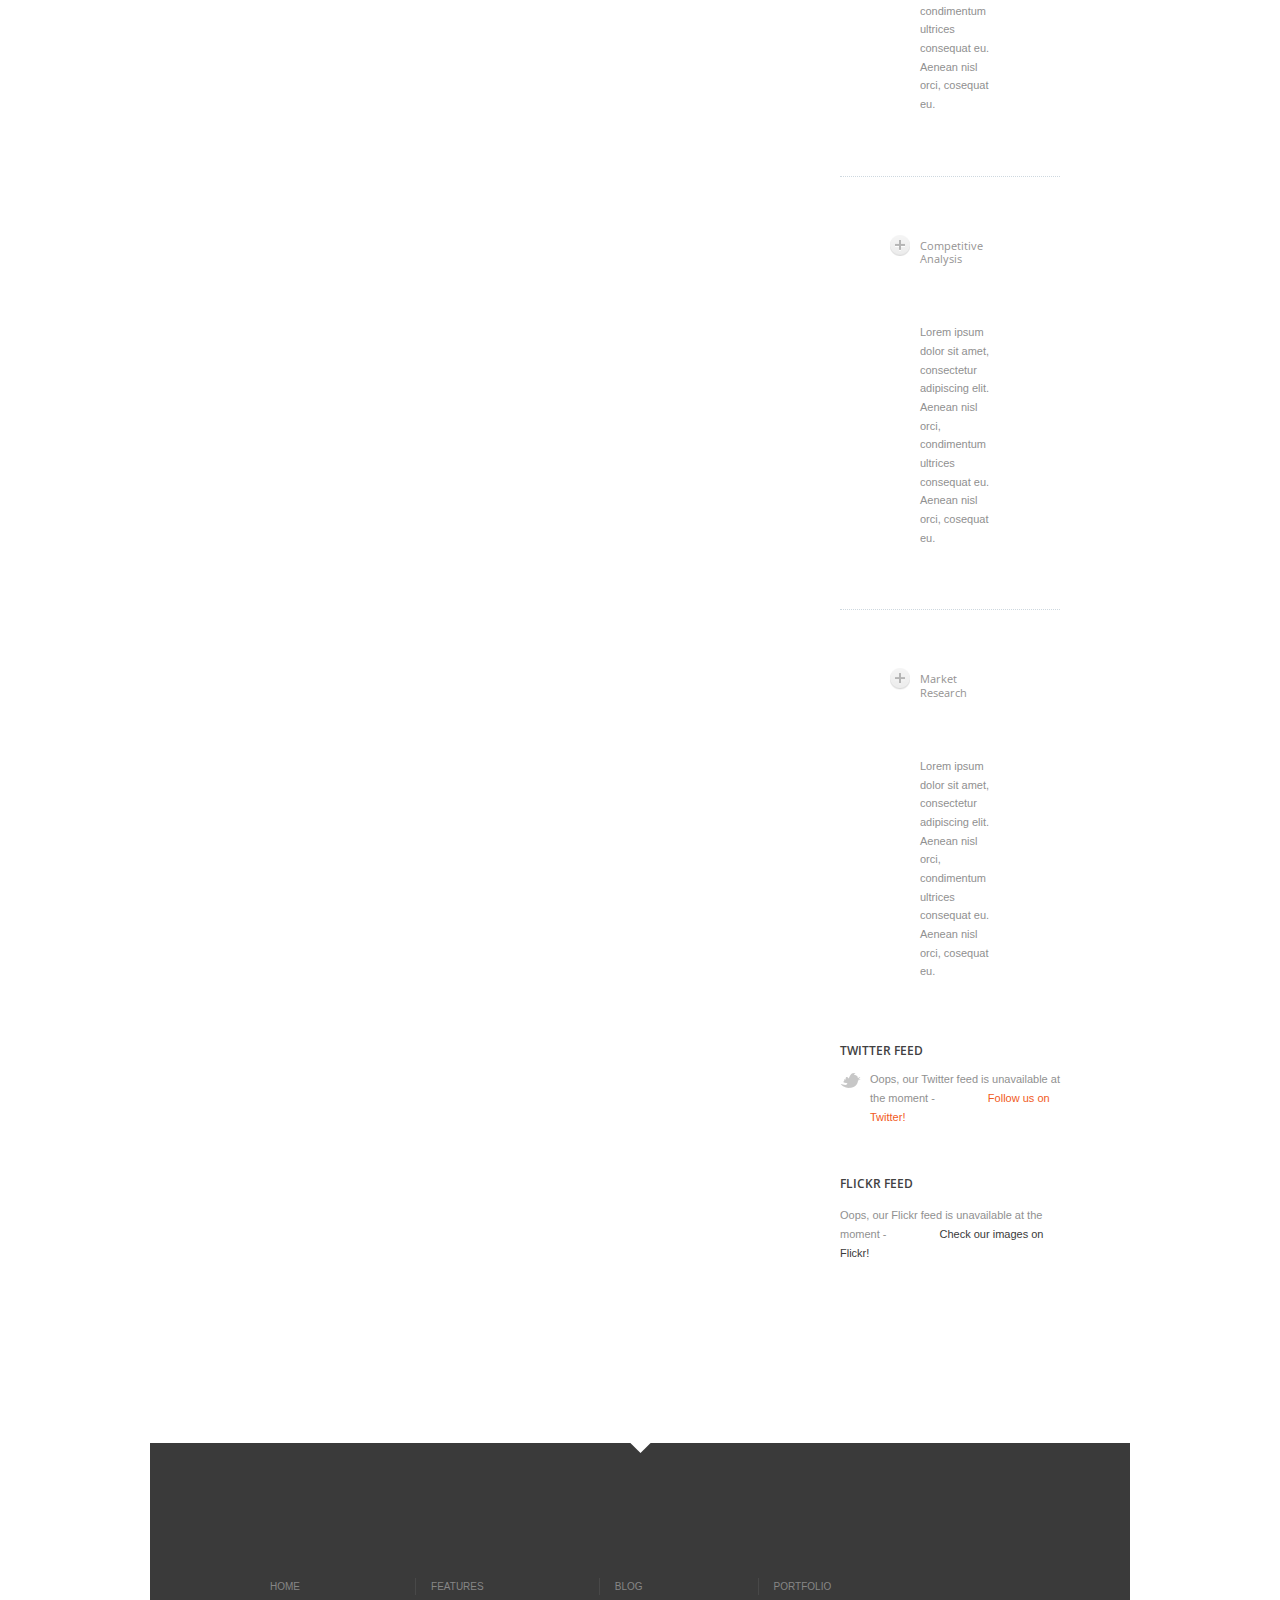
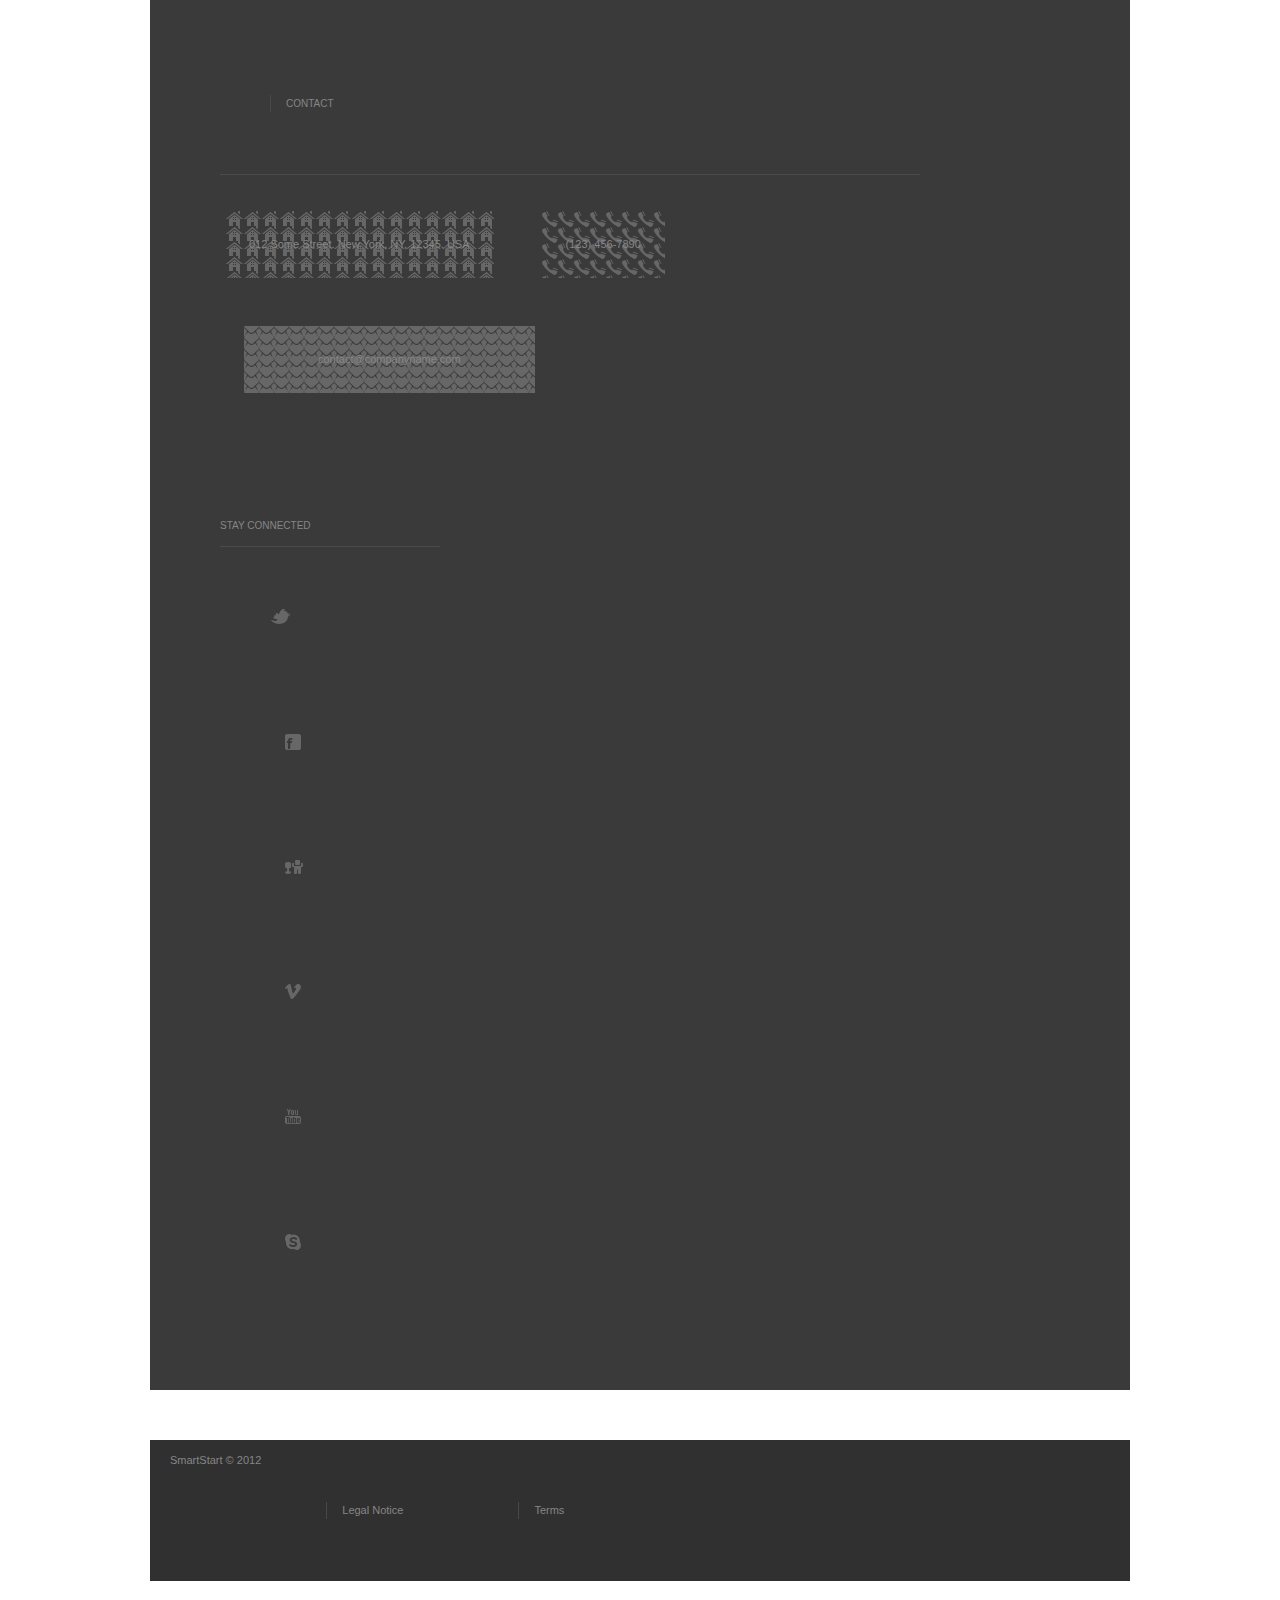
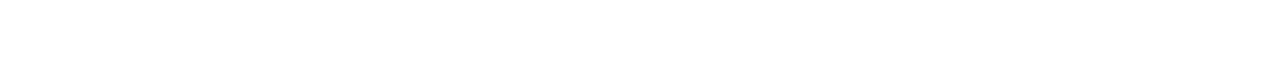
<file: wp-content/themes/afpa/smartstart/blog.html>
<!DOCTYPE html>

<!--[if IE 7]>                  <html class="ie7 no-js" lang="en">     <![endif]-->
<!--[if lte IE 8]>              <html class="ie8 no-js" lang="en">     <![endif]-->
<!--[if (gte IE 9)|!(IE)]><!--> <html class="not-ie no-js" lang="en">  <!--<![endif]-->
<head>
	<meta charset="utf-8">
	<meta http-equiv="X-UA-Compatible" content="IE=edge,chrome=1">
	<meta name="viewport" content="width=device-width, initial-scale=1, maximum-scale=1">
	
	<title>Blog - SmartStart</title>
	
	<meta name="description" content="">
	<meta name="author" content="">
	
	<!--[if !lte IE 6]><!-->
		<link rel="stylesheet" href="css/style.css" media="screen" />

		<link rel="stylesheet" href="//fonts.googleapis.com/css?family=Open+Sans:400,600,300,800,700,400italic|PT+Serif:400,400italic" />
		
		<link rel="stylesheet" href="css/fancybox.min.css" media="screen" />

		<link rel="stylesheet" href="css/video-js.min.css" media="screen" />

		<link rel="stylesheet" href="css/audioplayerv1.min.css" media="screen" />
	<!--<![endif]-->

	<!--[if lte IE 6]>
		<link rel="stylesheet" href="//universal-ie6-css.googlecode.com/files/ie6.1.1.css" media="screen, projection">
	<![endif]-->

	<!-- HTML5 Shiv + detect touch events -->
	<script src="js/modernizr.custom.js"></script>

	<!-- HTML5 video player -->
	<script src="js/video.min.js"></script>
	<script>_V_.options.flash.swf = 'http://localhost/smartstart/js/video-js.swf';</script>
</head>
<body>

<header id="header" class="container clearfix">

	<a href="index.html" id="logo">
		<img src="img/logo.png" alt="SmartStart">
	</a>

	<nav id="main-nav">
		
		<ul>
			<li>
				<a href="index.html" data-description="All starts here">Home</a>
			</li>
			<li>
				<a href="about-us.html" data-description="All starts here">About</a>
			</li>
			<li>
				<a href="our-team.html" data-description="All the different stuff">Equipe</a>
			</li>
			<li class="current">
				<a href="blog.html" data-description="What we think">Blog</a>
			</li>
			<li>
				<a href="portfolio.html" data-description="Work we are proud of">Portfolio</a>
			</li>
			<li>
				<a href="contact-us.html" data-description="Enquire here">Contact</a>
			</li>
		</ul>

	</nav><!-- end #main-nav -->
	
</header><!-- end #header -->

<section id="content" class="container clearfix">

	<header class="page-header">
	
		<h1 class="page-title">Welcome to our blog</h1>
		
	</header><!-- end .page-header -->
	
	<section id="main">

		<article class="entry clearfix">

			<a href="single-post.html" title="">
				<img src="img/placeholders/blog-post-1.jpg" alt="" class="entry-image">
			</a>

			<div class="entry-body">

				<a href="single-post.html">
					<h1 class="title">Bringing iMessage to the Desktop</h1>
				</a>

				<p>Lorem ipsum dolor sit amet nec, consectetuer adipiscing elit. Aenean commodo ligula eget dolor. Aenean massa. Cum sociis natoque penatibus et magnis dis parturient montes. Lorem ipsum dolor sit amet nec, consectetuer adipiscing elit. Aenean commodo ligula eget dolor.</p>
				
			</div><!-- end .entry-body -->

			<div class="entry-meta">

				<ul>
					<li><a href="single-post.html"><span class="post-format ">Permalink</span></a></li>
					<li><span class="title">Posted:</span> <a href="#">Sep 17 2011</a></li>
					<li><span class="title">Tags:</span> <a href="#">Standard</a></li>
					<li><span class="title">Comments:</span> <a href="#">3</a></li>
				</ul>

			</div><!-- end .entry-meta -->
			
		</article><!-- end .entry -->

		<article class="entry clearfix">

			<div class="image-gallery-slider">

				<ul>

					<li>
						<a href="img/placeholders/blog-post-2.jpg" class="single-image" title="" rel="blog-post-gallery">
							<img src="img/placeholders/blog-post-2.jpg" alt="" class="entry-image">
						</a>
					</li>

					<li>
						<a href="img/placeholders/blog-post-2.jpg" class="single-image" title="" rel="blog-post-gallery">
							<img src="img/placeholders/blog-post-2.jpg" alt="" class="entry-image">
						</a>
					</li>

					<li>
						<a href="img/placeholders/blog-post-2.jpg" class="single-image" title="" rel="blog-post-gallery">
							<img src="img/placeholders/blog-post-2.jpg" alt="" class="entry-image">
						</a>
					</li>

				</ul>
				
			</div><!-- end .image-gallery-slider -->
			<div class="entry-body">

				<a href="single-post.html">
					<h1 class="title">Bringing iMessage to the Desktop</h1>
				</a>

				<p>Lorem ipsum dolor sit amet nec, consectetuer adipiscing elit. Aenean commodo ligula eget dolor. Aenean massa. Cum sociis natoque penatibus et magnis dis parturient montes. Lorem ipsum dolor sit amet nec, consectetuer adipiscing elit. Aenean commodo ligula eget dolor.</p>
				
			</div><!-- end .entry-body -->

			<div class="entry-meta">

				<ul>
					<li><a href="single-post.html"><span class="post-format gallery">Permalink</span></a></li>
					<li><span class="title">Posted:</span> <a href="#">Sep 17 2011</a></li>
					<li><span class="title">Tags:</span> <a href="#">Gallery</a></li>
					<li><span class="title">Comments:</span> <a href="#">3</a></li>
				</ul>

			</div><!-- end .entry-meta -->
			
		</article><!-- end .entry -->

		
		<ul class="pagination">
			<li class="next"><a href="#">&larr; Next</a></li>
			<li><a href="#">1</a></li>
			<li class="current">2</li>
			<li><a href="#">3</a></li>
			<li><a href="#">4</a></li>
			<li class="prev"><a href="#">Previous &rarr;</a></li>
		</ul>
		
	</section><!-- end #main -->

	<aside id="sidebar">

		<div class="widget">

			<h6 class="widget-title">Blog Categories</h6>

			<ul class="categories">
				<li><a href="#">Design</a></li>
				<li><a href="#">Awards &amp; Recognition</a></li>
				<li><a href="#">Competitions</a></li>
				<li><a href="#">Travel &amp; Tourism</a></li>
				<li><a href="#">Direct Mail</a></li>
				<li><a href="#">Environment</a></li>
			</ul>

		</div><!-- end .widget -->

		<div class="widget">
		
			<h6 class="widget-title">Text Widget</h6>

			<p>Aenean commodo ligula eget dolor. Aenean massa. Cum sociis natoque penatibus et magnis dis parturient montes, nascetur ridiculus mus.</p>

		</div><!-- end .widget -->

		<div class="widget">

			<h6 class="widget-title">Accordion Widget</h6>

			<h4 class="acc-trigger">
				<a href="#">User Research</a>
			</h4>

			<div class="acc-container">
				<div class="content">Lorem ipsum dolor sit amet, consectetur adipiscing elit. Aenean nisl orci, condimentum ultrices consequat eu. Aenean nisl orci, cosequat eu.</div>
			</div>

			<h4 class="acc-trigger">
				<a href="#">Organizational Consulting</a>
			</h4>

			<div class="acc-container">
				<div class="content">Lorem ipsum dolor sit amet, consectetur adipiscing elit. Aenean nisl orci, condimentum ultrices consequat eu. Aenean nisl orci, cosequat eu.</div>
			</div>

			<h4 class="acc-trigger">
				<a href="#">Competitive Analysis</a>
			</h4>

			<div class="acc-container">
				<div class="content">Lorem ipsum dolor sit amet, consectetur adipiscing elit. Aenean nisl orci, condimentum ultrices consequat eu. Aenean nisl orci, cosequat eu.</div>
			</div>

			<h4 class="acc-trigger">
				<a href="#">Market Research</a>
			</h4>

			<div class="acc-container">
				<div class="content">Lorem ipsum dolor sit amet, consectetur adipiscing elit. Aenean nisl orci, condimentum ultrices consequat eu. Aenean nisl orci, cosequat eu.</div>
			</div>

		</div><!-- end .widget -->

		<div class="widget">
		
			<h6 class="widget-title">Twitter Feed</h6>

			<ul class="tweets-feed">
				<li>Oops, our Twitter feed is unavailable at the moment - <a href="http://twitter.com/">Follow us on Twitter!</a></li>
			</ul><!-- end .tweets-feed -->

		</div><!-- end .widget -->

		<div class="widget">
		
			<h6 class="widget-title">Flickr Feed</h6>

			<ul class="flickr-feed">
				<li>Oops, our Flickr feed is unavailable at the moment - <a href='http://flickr.com/'>Check our images on Flickr!</a></li>
			</ul><!-- end .flickr-feed -->

		</div><!-- end .widget -->
		
	</aside><!-- end #sidebar -->
	
</section><!-- end #content -->

<footer id="footer" class="clearfix">

	<div class="container">

		<div class="three-fourth">

			<nav id="footer-nav" class="clearfix">

				<ul>
					<li><a href="index.html">Home</a></li>
					<li><a href="elements.html">Features</a></li>
					<li><a href="blog.html">Blog</a></li>
					<li><a href="portfolio-4-columns.html">Portfolio</a></li>
					<li><a href="contact-us.html">Contact</a></li>
				</ul>
				
			</nav><!-- end #footer-nav -->

			<ul class="contact-info">
				<li class="address">012 Some Street. New York, NY, 12345. USA</li>
				<li class="phone">(123) 456-7890</li>
				<li class="email"><a href="mailto:contact@companyname.com">contact@companyname.com</a></li>
			</ul><!-- end .contact-info -->
			
		</div><!-- end .three-fourth -->

		<div class="one-fourth last">

			<span class="title">Stay connected</span>

			<ul class="social-links">
				<li class="twitter"><a href="#">Twitter</a></li>
				<li class="facebook"><a href="#">Facebook</a></li>
				<li class="digg"><a href="#">Digg</a></li>
				<li class="vimeo"><a href="#">Vimeo</a></li>
				<li class="youtube"><a href="#">YouTube</a></li>
				<li class="skype"><a href="#">Skype</a></li>
			</ul><!-- end .social-links -->

		</div><!-- end .one-fourth.last -->
		
	</div><!-- end .container -->

</footer><!-- end #footer -->

<footer id="footer-bottom" class="clearfix">

	<div class="container">

		<ul>
			<li>SmartStart &copy; 2012</li>
			<li><a href="#">Legal Notice</a></li>
			<li><a href="#">Terms</a></li>
		</ul>

	</div><!-- end .container -->

</footer><!-- end #footer-bottom -->

<!--[if !lte IE 6]><!-->
	<script src="//ajax.googleapis.com/ajax/libs/jquery/1.7.1/jquery.min.js"></script>
	<script>window.jQuery || document.write('<script src="js/jquery-1.7.1.min.js"><\/script>')</script>
	<!--[if lt IE 9]> <script src="js/selectivizr-and-extra-selectors.min.js"></script> <![endif]-->
	<script src="js/respond.min.js"></script>
	<script src="js/jquery.easing-1.3.min.js"></script>
	<script src="js/jquery.fancybox.pack.js"></script>
	<script src="js/jquery.smartStartSlider.min.js"></script>
	<script src="js/jquery.jcarousel.min.js"></script>
	<script src="js/jquery.cycle.all.min.js"></script>
	<script src="js/jquery.isotope.min.js"></script>
	<script src="js/audioplayerv1.min.js"></script>
	<script src="//maps.google.com/maps/api/js?sensor=false"></script>
	<script src="js/jquery.gmap.min.js"></script>
	<script src="js/jquery.touchSwipe.min.js"></script>
	<script src="js/custom.js"></script>
<!--<![endif]-->
</body>
</html>
</file>
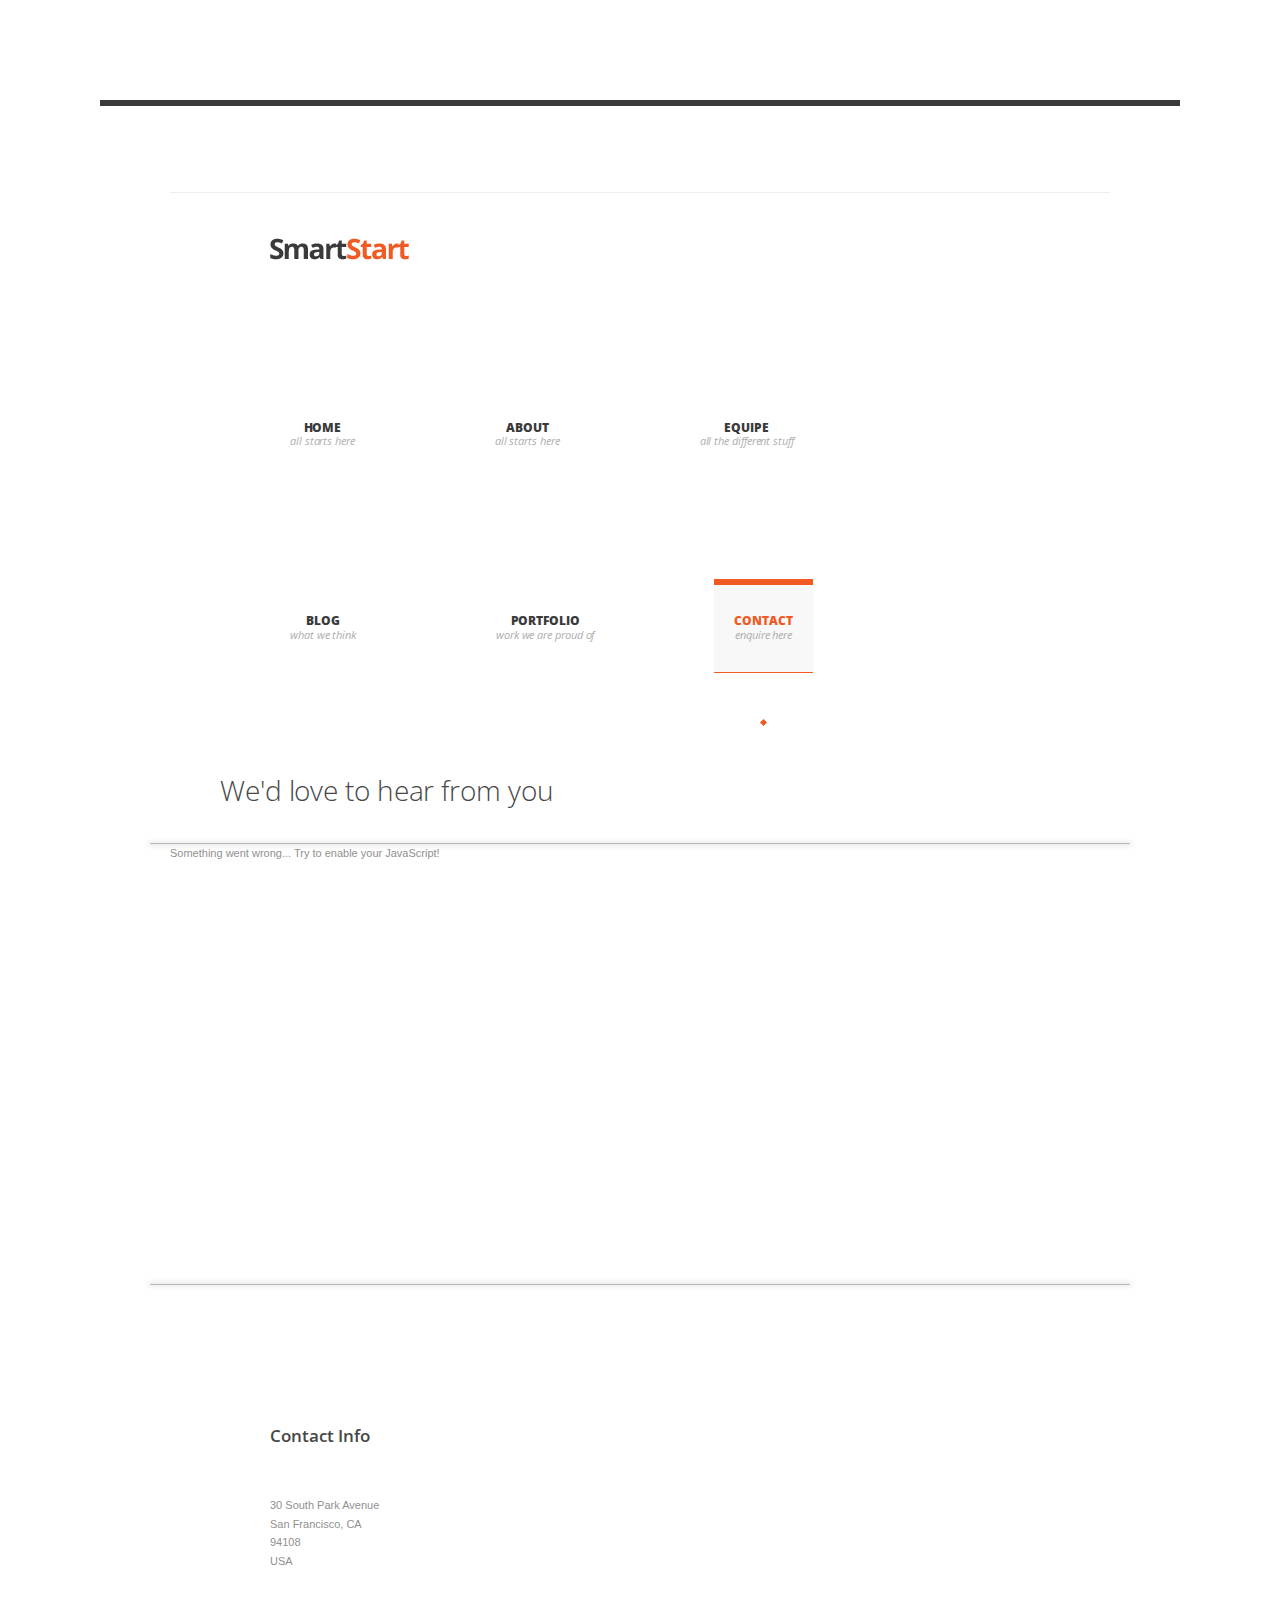
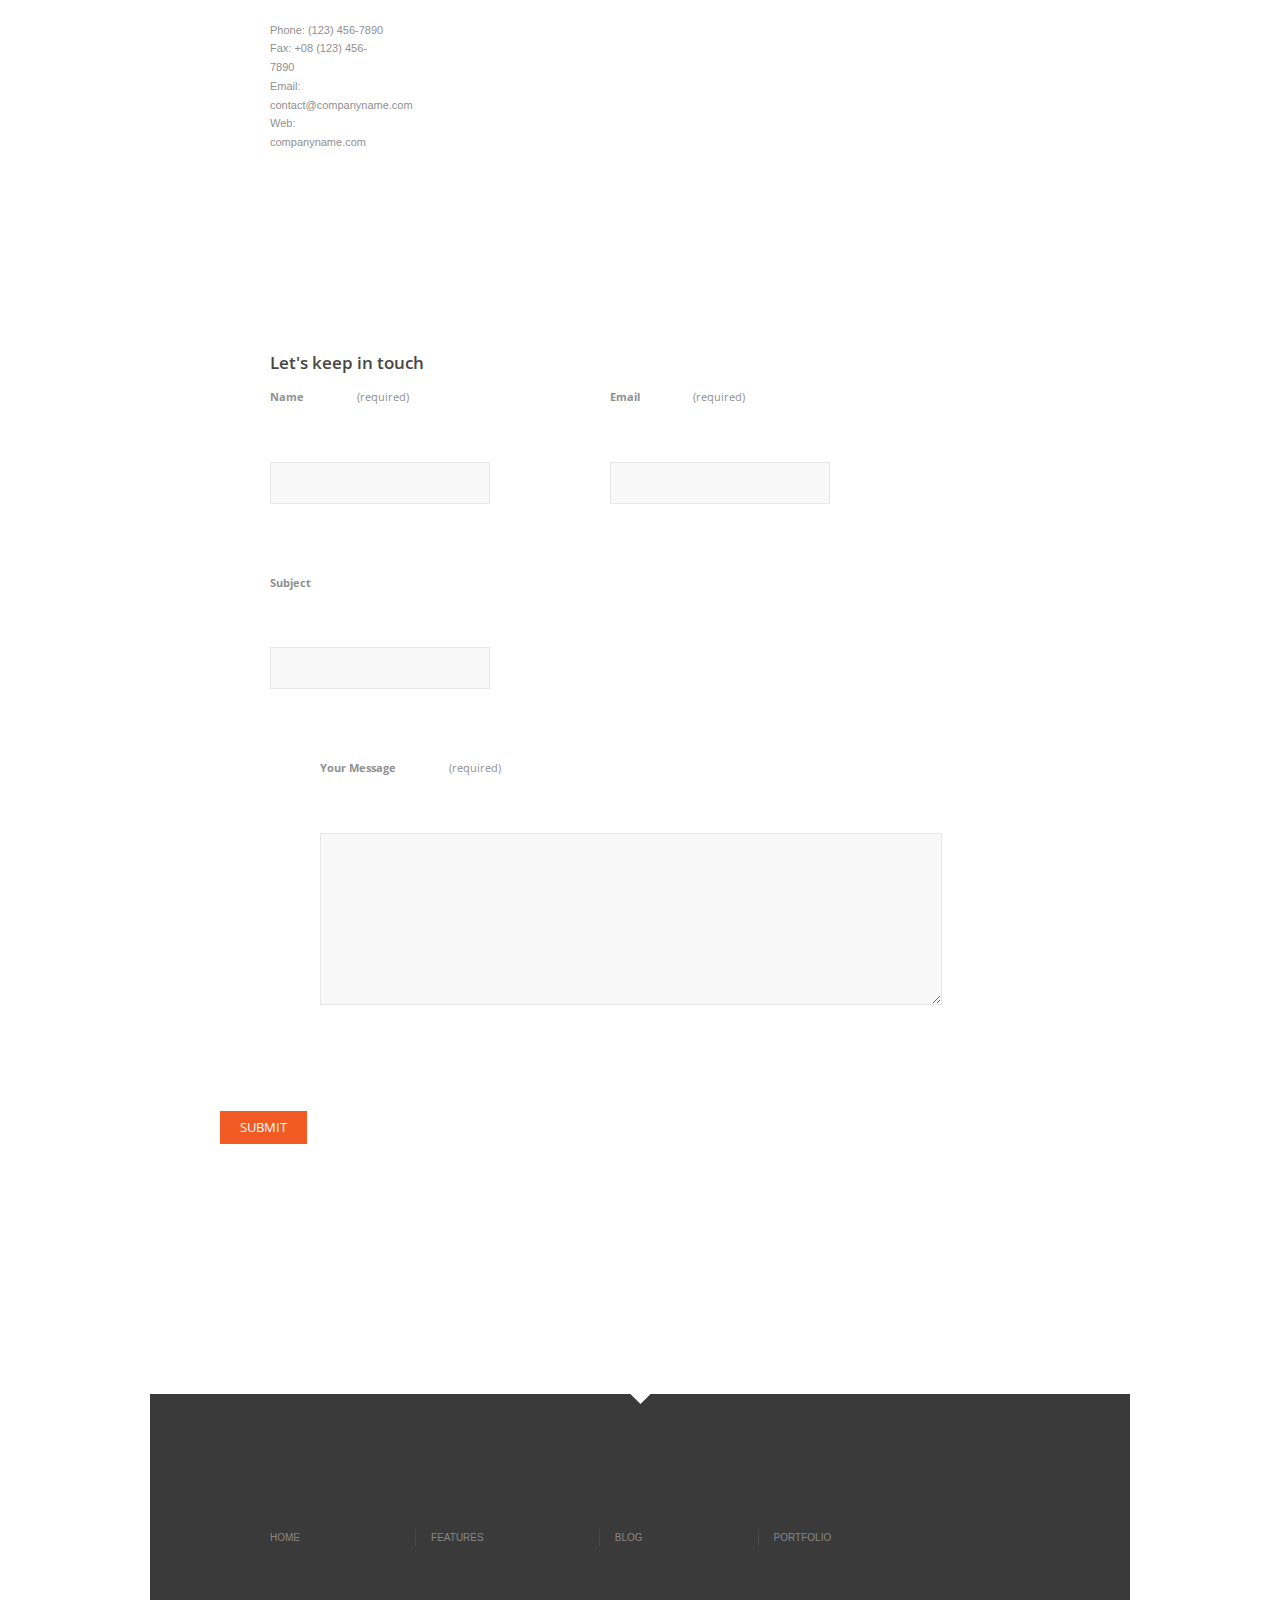
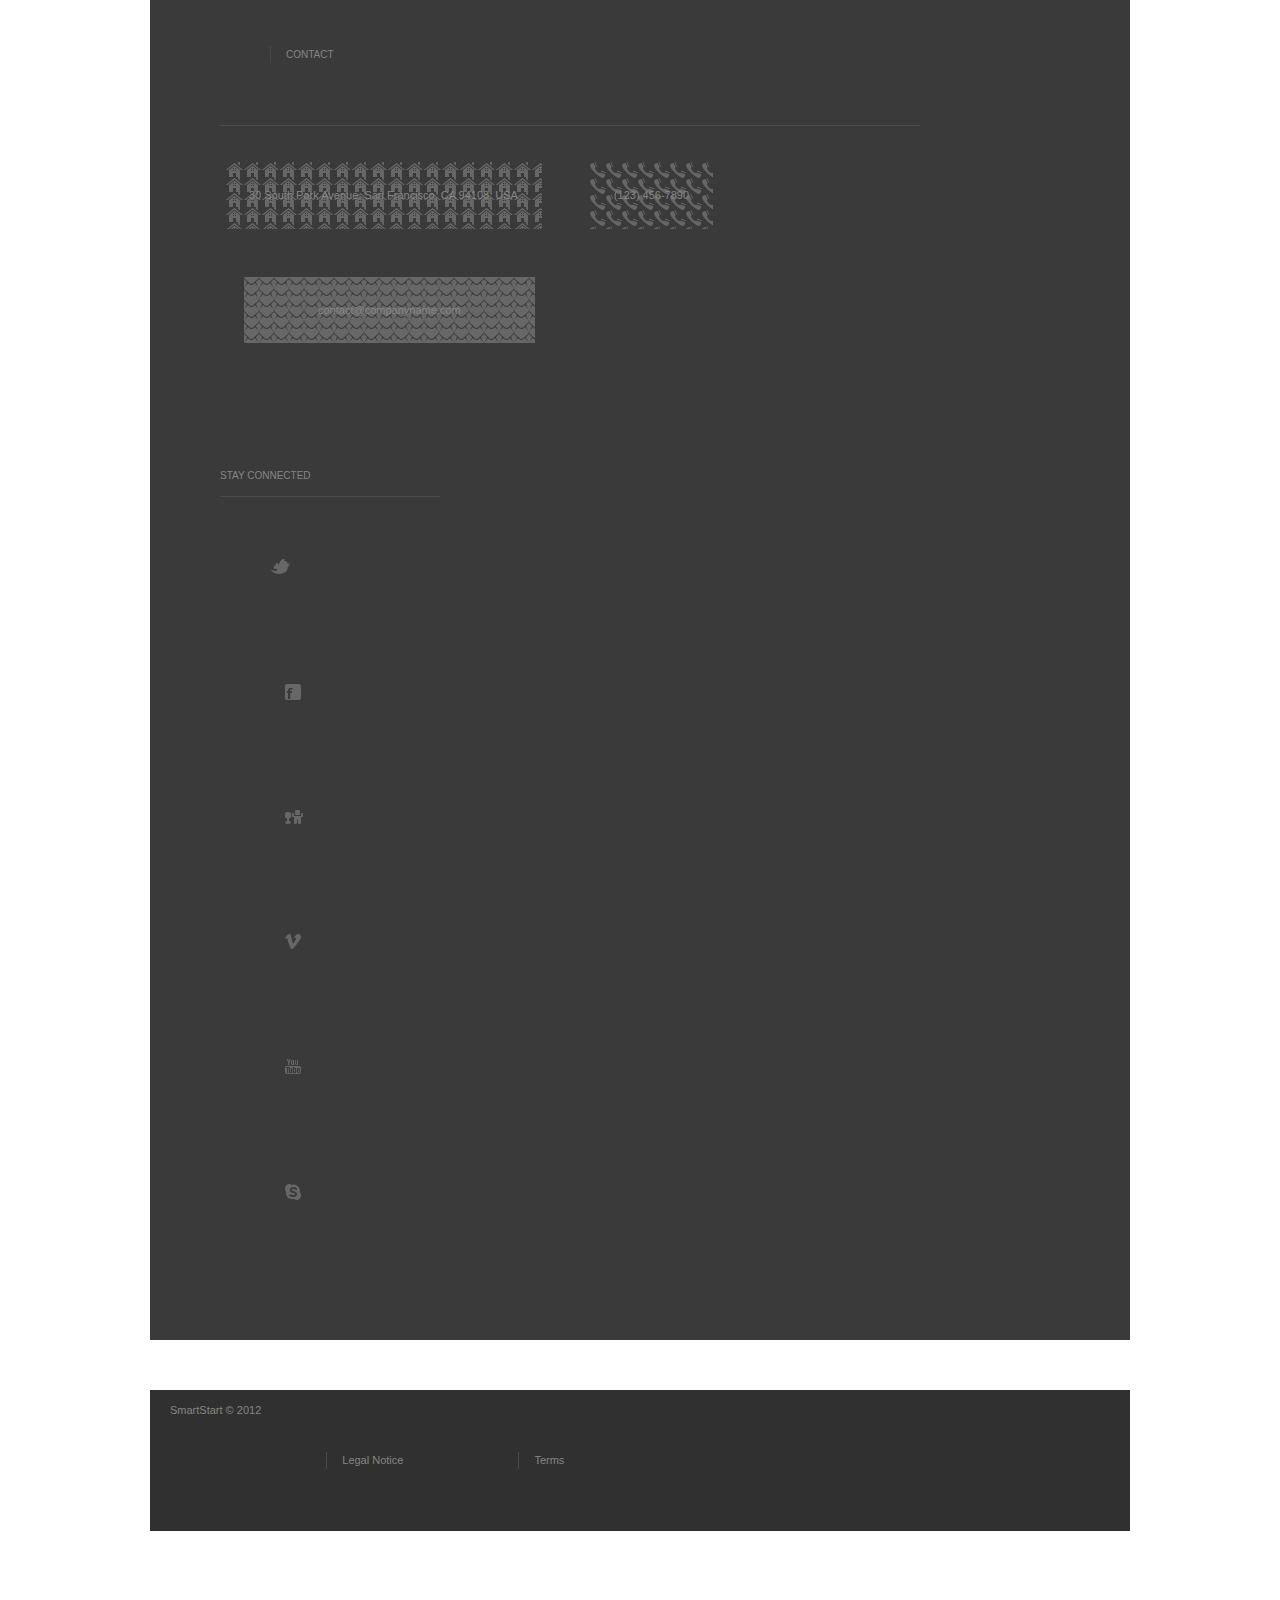
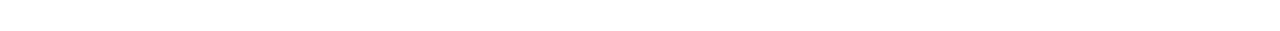
<file: wp-content/themes/afpa/smartstart/contact-us.html>
<!DOCTYPE html>

<!--[if IE 7]>                  <html class="ie7 no-js" lang="en">     <![endif]-->
<!--[if lte IE 8]>              <html class="ie8 no-js" lang="en">     <![endif]-->
<!--[if (gte IE 9)|!(IE)]><!--> <html class="not-ie no-js" lang="en">  <!--<![endif]-->
<head>
	<meta charset="utf-8">
	<meta http-equiv="X-UA-Compatible" content="IE=edge,chrome=1">
	<meta name="viewport" content="width=device-width, initial-scale=1, maximum-scale=1">
	
	<title>Contact Us - SmartStart</title>
	
	<meta name="description" content="">
	<meta name="author" content="">
	
	<!--[if !lte IE 6]><!-->
		<link rel="stylesheet" href="css/style.css" media="screen" />

		<link rel="stylesheet" href="//fonts.googleapis.com/css?family=Open+Sans:400,600,300,800,700,400italic|PT+Serif:400,400italic" />
		
		<link rel="stylesheet" href="css/fancybox.min.css" media="screen" />

		<link rel="stylesheet" href="css/video-js.min.css" media="screen" />

		<link rel="stylesheet" href="css/audioplayerv1.min.css" media="screen" />
	<!--<![endif]-->

	<!--[if lte IE 6]>
		<link rel="stylesheet" href="//universal-ie6-css.googlecode.com/files/ie6.1.1.css" media="screen, projection">
	<![endif]-->

	<!-- HTML5 Shiv + detect touch events -->
	<script src="js/modernizr.custom.js"></script>

	<!-- HTML5 video player -->
	<script src="js/video.min.js"></script>
	<script>_V_.options.flash.swf = 'http://localhost/smartstart/js/video-js.swf';</script>
</head>
<body>

<header id="header" class="container clearfix">

	<a href="index.html" id="logo">
		<img src="img/logo.png" alt="SmartStart">
	</a>

	<nav id="main-nav">
		
		<ul>
			<li>
				<a href="index.html" data-description="All starts here">Home</a>
			</li>
			<li>
				<a href="about-us.html" data-description="All starts here">About</a>
			</li>
			<li>
				<a href="our-team.html" data-description="All the different stuff">Equipe</a>
			</li>
			<li>
				<a href="blog.html" data-description="What we think">Blog</a>
			</li>
			<li>
				<a href="portfolio.html" data-description="Work we are proud of">Portfolio</a>
			</li>
			<li class="current">
				<a href="contact-us.html" data-description="Enquire here">Contact</a>
			</li>
		</ul>

	</nav><!-- end #main-nav -->
	
</header><!-- end #header -->

<section id="content" class="clearfix">

	<div class="container clearfix">

		<header class="page-header">
		
			<h1 class="page-title">We'd love to hear from you</h1>
			
		</header><!-- end .page-header -->

	</div><!-- end .container -->

	<section id="map">
		<p class="container">Something went wrong... Try to enable your JavaScript!</p>
	</section><!-- end #map -->

	<div class="container clearfix">
		
		<div class="one-fourth">

			<h3>Contact Info</h3>

			<p>30 South Park Avenue<br/>
			San Francisco, CA 94108<br/>
			USA</p>

				<p>Phone: (123) 456-7890<br/>
				Fax: +08 (123) 456-7890<br/>
				Email: contact@companyname.com<br/>
				Web: companyname.com</p>
			
		</div><!-- end .one-fourth -->
		
		<div class="three-fourth last">

			<h3>Let's keep in touch</h3>

			<form action="php/contact-send.php" method="post" class="contact-form">
			
				<p class="input-block">
					<label for="contact-name"><strong>Name</strong> (required)</label>
					<input type="text" name="name" value="" id="contact-name" required>
				</p>

				<p class="input-block">
					<label for="contact-email"><strong>Email</strong> (required)</label>
					<input type="email" name="email" value="" id="contact-email" required>
				</p>
				
				<p class="input-block">
					<label for="contact-subject"><strong>Subject</strong></label>
					<input type="text" name="subject" value="" id="contact-subject">
				</p>

				<p class="textarea-block">
					<label for="contact-message"><strong>Your Message</strong> (required)</label>
					<textarea name="message" id="contact-message" cols="88" rows="6" required></textarea>
				</p>
			
				<div class="hidden">
					<label for="contact-spam-check">Do not fill out this field:</label>
					<input name="spam-check" type="text" value="" id="contact-spam-check" />
				</div>

				<input type="submit" value="Submit">

				<div class="clear"></div>

			</form>

		</div><!-- end .three-fourth.last -->

	</div><!-- end .container -->
		
</section><!-- end #content -->

<footer id="footer" class="clearfix">

	<div class="container">

		<div class="three-fourth">

			<nav id="footer-nav" class="clearfix">

				<ul>
					<li><a href="index.html">Home</a></li>
					<li><a href="elements.html">Features</a></li>
					<li><a href="blog.html">Blog</a></li>
					<li><a href="portfolio-4-columns.html">Portfolio</a></li>
					<li><a href="contact-us.html">Contact</a></li>
				</ul>
				
			</nav><!-- end #footer-nav -->

			<ul class="contact-info">
				<li class="address">30 South Park Avenue. San Francisco, CA 94108. USA</li>
				<li class="phone">(123) 456-7890</li>
				<li class="email"><a href="mailto:contact@companyname.com">contact@companyname.com</a></li>
			</ul><!-- end .contact-info -->
			
		</div><!-- end .three-fourth -->

		<div class="one-fourth last">

			<span class="title">Stay connected</span>

			<ul class="social-links">
				<li class="twitter"><a href="#">Twitter</a></li>
				<li class="facebook"><a href="#">Facebook</a></li>
				<li class="digg"><a href="#">Digg</a></li>
				<li class="vimeo"><a href="#">Vimeo</a></li>
				<li class="youtube"><a href="#">YouTube</a></li>
				<li class="skype"><a href="#">Skype</a></li>
			</ul><!-- end .social-links -->

		</div><!-- end .one-fourth.last -->
		
	</div><!-- end .container -->

</footer><!-- end #footer -->

<footer id="footer-bottom" class="clearfix">

	<div class="container">

		<ul>
			<li>SmartStart &copy; 2012</li>
			<li><a href="#">Legal Notice</a></li>
			<li><a href="#">Terms</a></li>
		</ul>

	</div><!-- end .container -->

</footer><!-- end #footer-bottom -->

<!--[if !lte IE 6]><!-->
	<script src="//ajax.googleapis.com/ajax/libs/jquery/1.7.1/jquery.min.js"></script>
	<script>window.jQuery || document.write('<script src="js/jquery-1.7.1.min.js"><\/script>')</script>
	<!--[if lt IE 9]> <script src="js/selectivizr-and-extra-selectors.min.js"></script> <![endif]-->
	<script src="js/respond.min.js"></script>
	<script src="js/jquery.easing-1.3.min.js"></script>
	<script src="js/jquery.fancybox.pack.js"></script>
	<script src="js/jquery.smartStartSlider.min.js"></script>
	<script src="js/jquery.jcarousel.min.js"></script>
	<script src="js/jquery.cycle.all.min.js"></script>
	<script src="js/jquery.isotope.min.js"></script>
	<script src="js/audioplayerv1.min.js"></script>
	<script src="//maps.google.com/maps/api/js?sensor=false"></script>
	<script src="js/jquery.gmap.min.js"></script>
	<script src="js/jquery.touchSwipe.min.js"></script>
	<script src="js/custom.js"></script>
<!--<![endif]-->
</body>
</html>
</file>
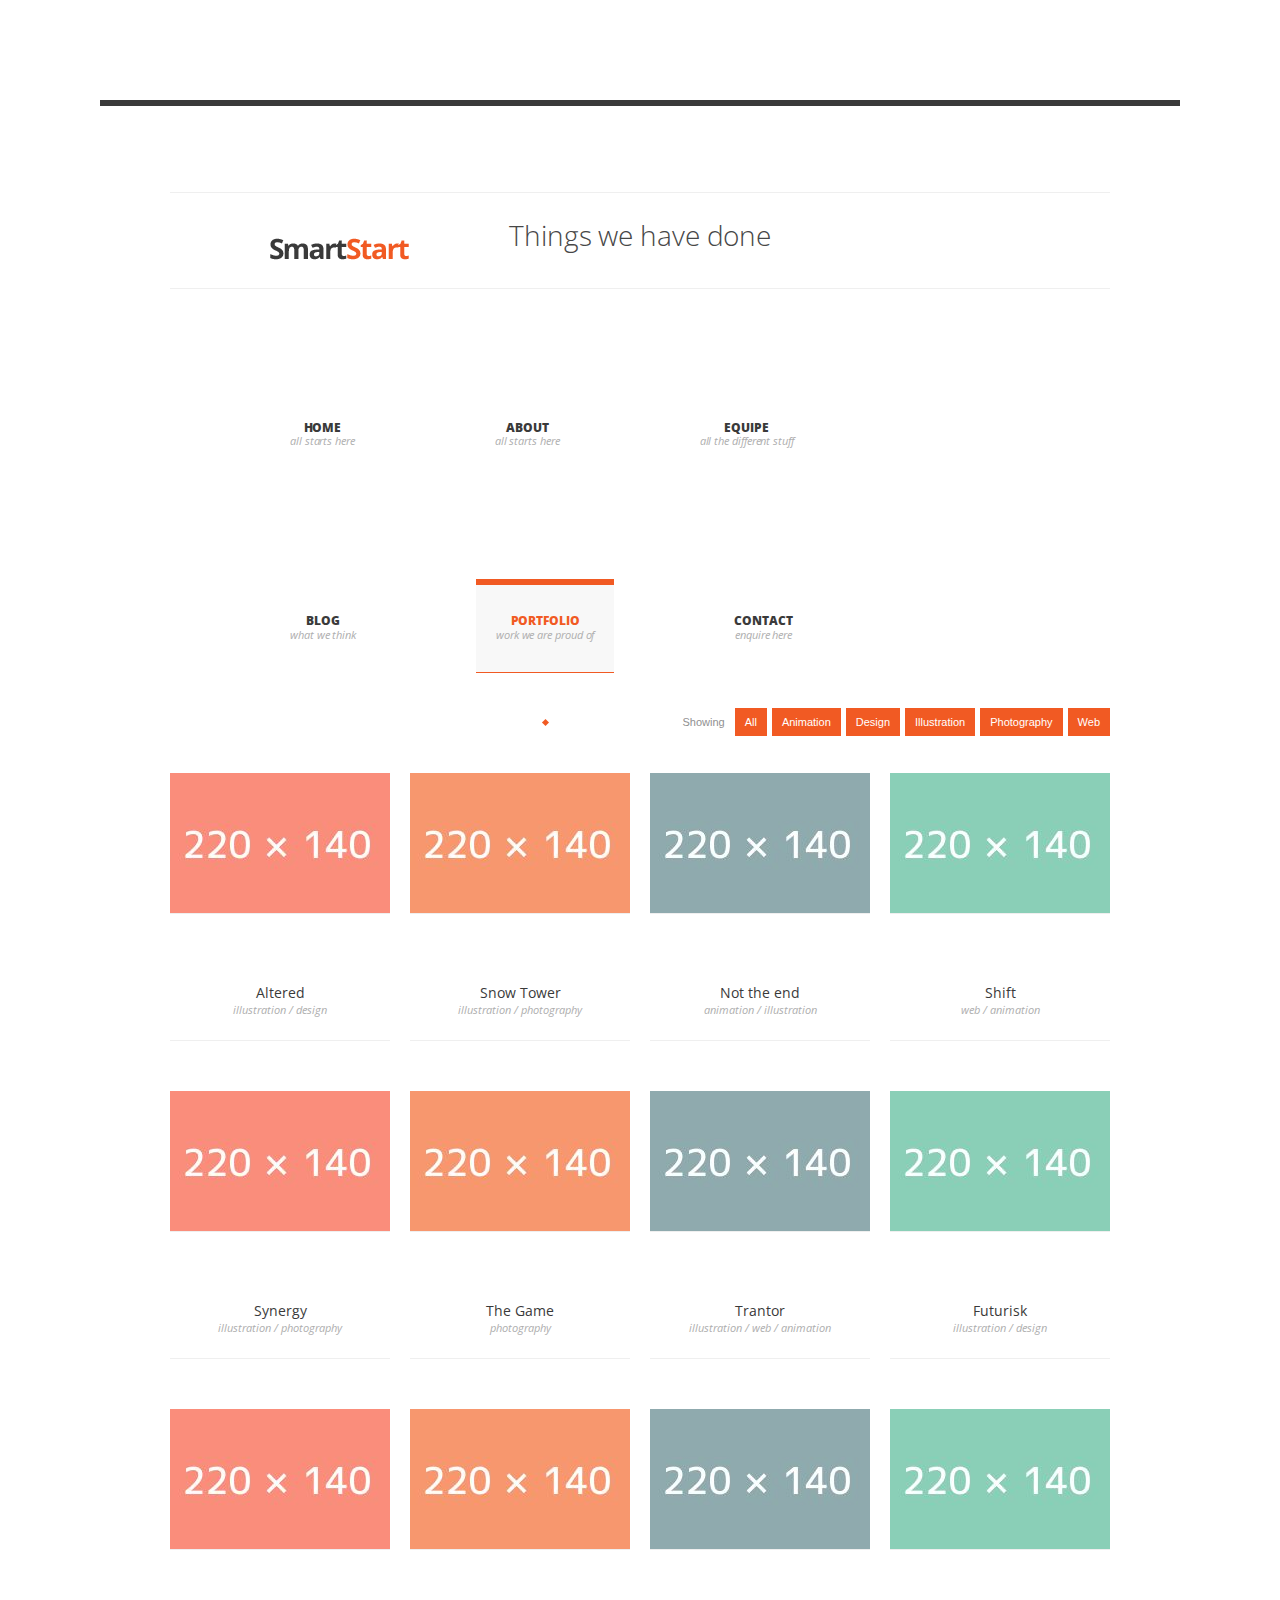
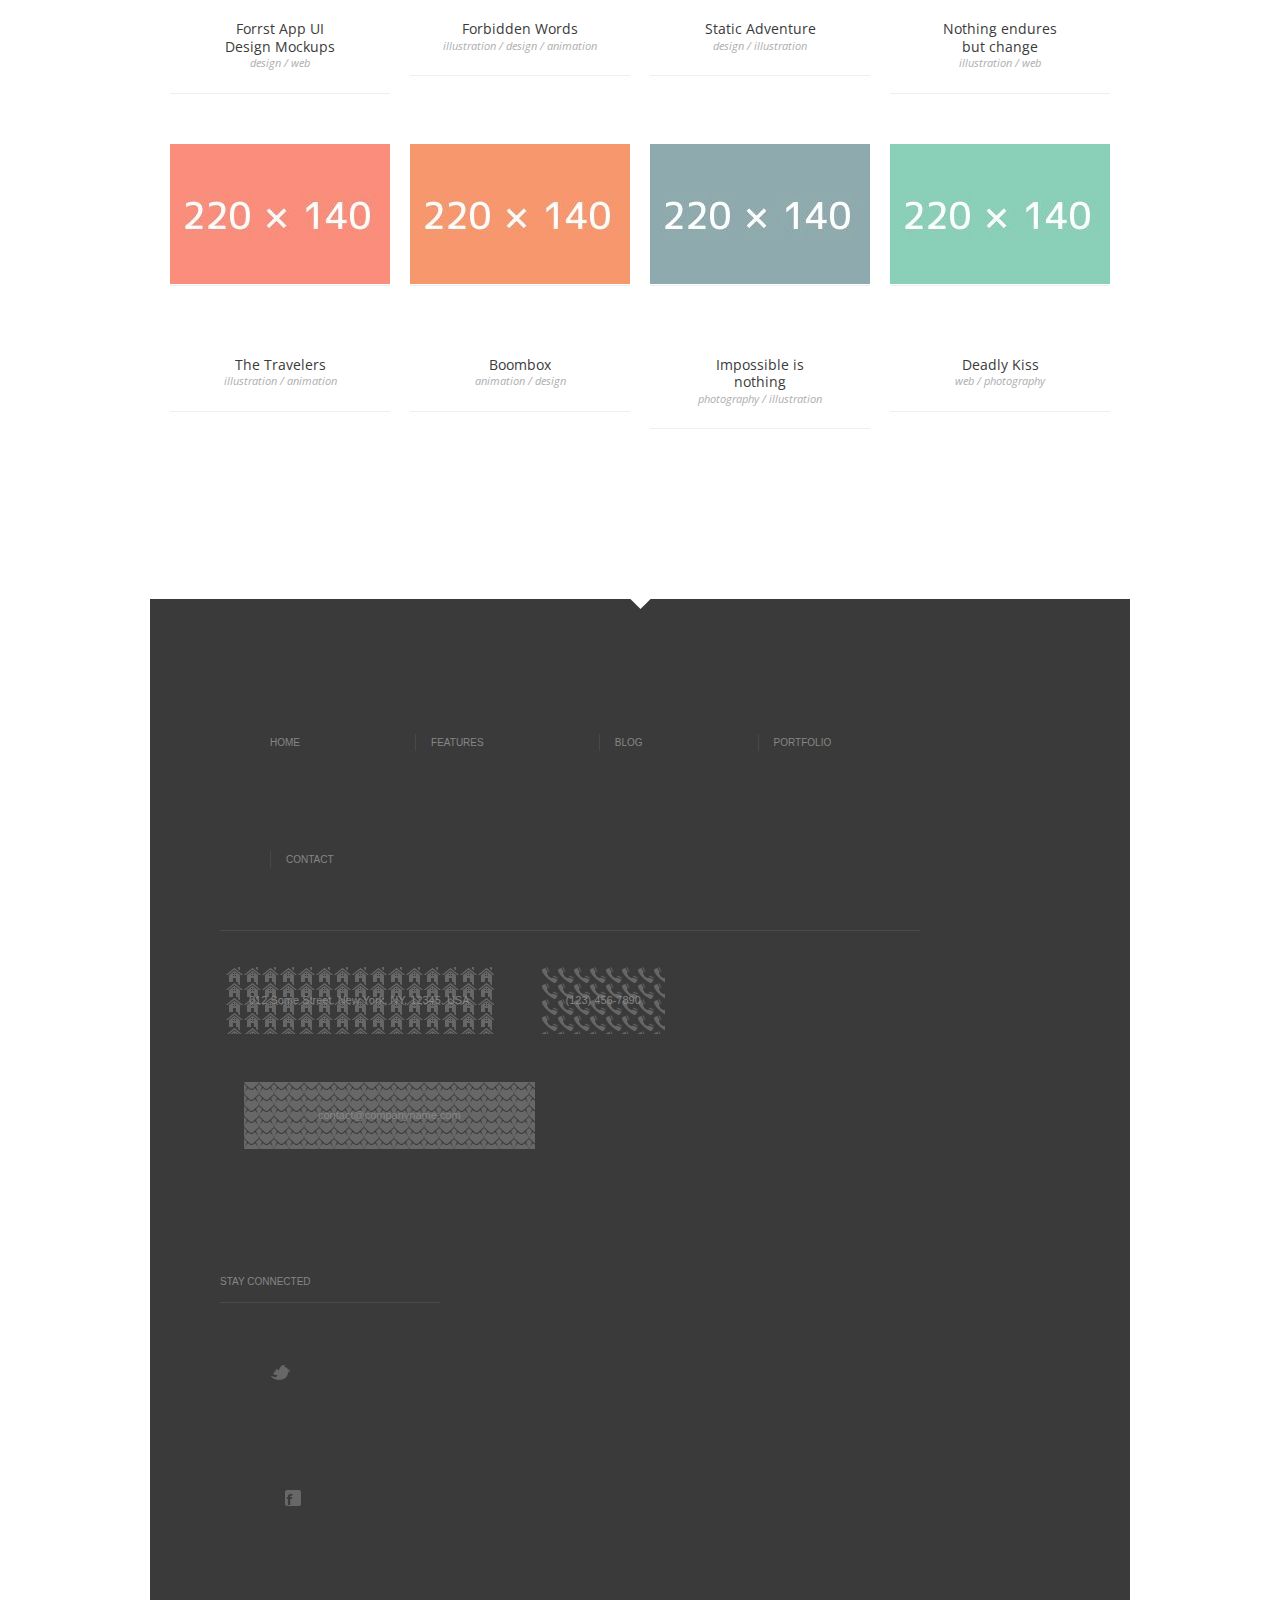
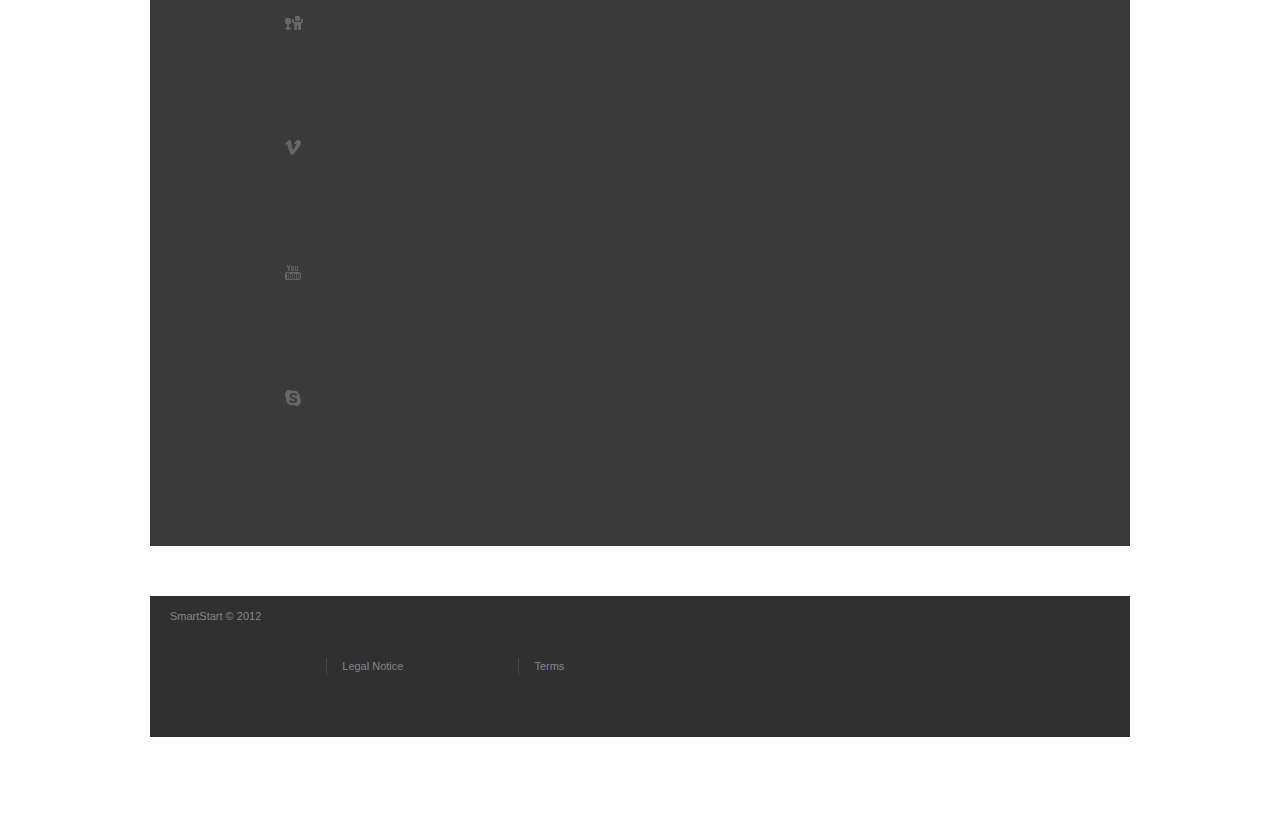
<file: wp-content/themes/afpa/smartstart/portfolio.html>
<!DOCTYPE html>

<!--[if IE 7]>                  <html class="ie7 no-js" lang="en">     <![endif]-->
<!--[if lte IE 8]>              <html class="ie8 no-js" lang="en">     <![endif]-->
<!--[if (gte IE 9)|!(IE)]><!--> <html class="not-ie no-js" lang="en">  <!--<![endif]-->
<head>
	<meta charset="utf-8">
	<meta http-equiv="X-UA-Compatible" content="IE=edge,chrome=1">
	<meta name="viewport" content="width=device-width, initial-scale=1, maximum-scale=1">
	
	<title>Portfolio - SmartStart</title>
	
	<meta name="description" content="">
	<meta name="author" content="">
	
	<!--[if !lte IE 6]><!-->
		<link rel="stylesheet" href="css/style.css" media="screen" />

		<link rel="stylesheet" href="//fonts.googleapis.com/css?family=Open+Sans:400,600,300,800,700,400italic|PT+Serif:400,400italic" />
		
		<link rel="stylesheet" href="css/fancybox.min.css" media="screen" />

		<link rel="stylesheet" href="css/video-js.min.css" media="screen" />

		<link rel="stylesheet" href="css/audioplayerv1.min.css" media="screen" />
	<!--<![endif]-->

	<!--[if lte IE 6]>
		<link rel="stylesheet" href="//universal-ie6-css.googlecode.com/files/ie6.1.1.css" media="screen, projection">
	<![endif]-->

	<!-- HTML5 Shiv + detect touch events -->
	<script src="js/modernizr.custom.js"></script>

	<!-- HTML5 video player -->
	<script src="js/video.min.js"></script>
	<script>_V_.options.flash.swf = 'http://localhost/smartstart/js/video-js.swf';</script>
</head>
<body>

<header id="header" class="container clearfix">

	<a href="index.html" id="logo">
		<img src="img/logo.png" alt="SmartStart">
	</a>

	<nav id="main-nav">
		
		<ul>
			<li>
				<a href="index.html" data-description="All starts here">Home</a>
			</li>
			<li>
				<a href="about-us.html" data-description="All starts here">About</a>
			</li>
			<li>
				<a href="our-team.html" data-description="All the different stuff">Equipe</a>
			</li>
			<li>
				<a href="blog.html" data-description="What we think">Blog</a>
			</li>
			<li class="current">
				<a href="portfolio.html" data-description="Work we are proud of">Portfolio</a>
			</li>
			<li>
				<a href="contact-us.html" data-description="Enquire here">Contact</a>
			</li>
		</ul>

	</nav><!-- end #main-nav -->
	
</header><!-- end #header -->

<section id="content" class="container clearfix">

	<header class="page-header">
	
		<h1 class="page-title">Things we have done</h1>

		<ul id="portfolio-items-filter">

			<li>Showing</li>
			<li><a data-categories="*">All</a></li>
			<li><a data-categories="animation">Animation</a></li>
			<li><a data-categories="design">Design</a></li>
			<li><a data-categories="illustration">Illustration</a></li>
			<li><a data-categories="photography">Photography</a></li>
			<li><a data-categories="web">Web</a></li>

		</ul><!-- end #portfolio-items-filter -->
		
	</header><!-- end .page-header -->

	<section id="portfolio-items" class="clearfix">

		<article class="one-fourth" data-categories="illustration design">

			<a href="img/placeholders/portfolio-project-4th-1.jpg" class="single-image" title="Altered - Something abstract.">
				<img src="img/placeholders/portfolio-project-4th-1.jpg" alt="">
			</a>

			<a href="single-project.html" class="project-meta">
				<h5 class="title">Altered</h5>
				<span class="categories">illustration / design</span>
			</a>
			
		</article><!-- end .one-fourth (Altered) -->

		<article class="one-fourth" data-categories="illustration photography">

			<a href="img/placeholders/portfolio-project-4th-2.jpg" class="single-image" title="Snow Tower - ">
				<img src="img/placeholders/portfolio-project-4th-2.jpg" alt="">
			</a>

			<a href="single-project.html" class="project-meta">
				<h5 class="title">Snow Tower</h5>
				<span class="categories">illustration / photography</span>
			</a>
			
		</article><!-- end .one-fourth (Snow Tower) -->

		<article class="one-fourth" data-categories="illustration animation">

			<a href="img/placeholders/portfolio-project-4th-3.jpg" class="single-image" title="Not the end - The beginning of the end.">
				<img src="img/placeholders/portfolio-project-4th-3.jpg" alt="">
			</a>

			<a href="single-project.html" class="project-meta">
				<h5 class="title">Not the end</h5>
				<span class="categories">animation / illustration</span>
			</a>
			
		</article><!-- end .one-fourth (Not the end) -->

		<article class="one-fourth" data-categories="animation web">

			<a href="http://player.vimeo.com/video/29943426?byline=0&amp;portrait=0" class="iframe video" title="Shift - Abstract animation using Modo &amp; After Effects.">
				<img src="img/placeholders/portfolio-project-4th-4.jpg" alt="">
			</a>

			<a href="single-project.html" class="project-meta">
				<h5 class="title">Shift</h5>
				<span class="categories">web / animation</span>
			</a>
			
		</article><!-- end .one-fourth (Shift) -->

		<article class="one-fourth" data-categories="illustration photography">

			<a href="img/placeholders/portfolio-project-4th-1.jpg" class="single-image" title="Synergy - The name says it all.">
				<img src="img/placeholders/portfolio-project-4th-1.jpg" alt="">
			</a>

			<a href="single-project.html" class="project-meta">
				<h5 class="title">Synergy</h5>
				<span class="categories">illustration / photography</span>
			</a>
			
		</article><!-- end .one-fourth (Synergy) -->

		<article class="one-fourth" data-categories="photography">

			<a href="img/placeholders/portfolio-project-4th-2.jpg" class="single-image" title="The Game - Canon 5D Canon 28mm f/2.8 Studio Shot.">
				<img src="img/placeholders/portfolio-project-4th-2.jpg" alt="">
			</a>

			<a href="single-project.html" class="project-meta">
				<h5 class="title">The Game</h5>
				<span class="categories">photography</span>
			</a>
			
		</article><!-- end .one-fourth (The Game) -->

		<article class="one-fourth" data-categories="illustration web animation">

			<a href="img/placeholders/portfolio-project-4th-3.jpg" class="single-image" title="Trantor - planet city">
				<img src="img/placeholders/portfolio-project-4th-3.jpg" alt="">
			</a>

			<a href="single-project.html" class="project-meta">
				<h5 class="title">Trantor</h5>
				<span class="categories">illustration / web / animation</span>
			</a>
			
		</article><!-- end .one-fourth (Trantor) -->

		<article class="one-fourth" data-categories="illustration design">

			<a href="img/placeholders/portfolio-project-4th-4.jpg" class="single-image" title="Futurisk - ">
				<img src="img/placeholders/portfolio-project-4th-4.jpg" alt="">
			</a>

			<a href="single-project.html" class="project-meta">
				<h5 class="title">Futurisk</h5>
				<span class="categories">illustration / design</span>
			</a>
			
		</article><!-- end .one-fourth (Futurisk) -->

		<article class="one-fourth" data-categories="design web">

			<a href="img/placeholders/portfolio-project-4th-1.jpg" class="single-image" title="Forrst Android App UI Design Mockups - UI design for a Forrst Android App concept.">
				<img src="img/placeholders/portfolio-project-4th-1.jpg" alt="">
			</a>

			<a href="single-project.html" class="project-meta">
				<h5 class="title">Forrst App UI Design Mockups</h5>
				<span class="categories">design / web</span>
			</a>
			
		</article><!-- end .one-fourth (Forrst Android App UI Design Mockups) -->

		<article class="one-fourth" data-categories="illustration design animation">

			<a href="img/placeholders/portfolio-project-4th-2.jpg" class="single-image" title="Forbidden Words - ">
				<img src="img/placeholders/portfolio-project-4th-2.jpg" alt="">
			</a>

			<a href="single-project.html" class="project-meta">
				<h5 class="title">Forbidden Words</h5>
				<span class="categories">illustration / design / animation</span>
			</a>
			
		</article><!-- end .one-fourth (Forbidden Words) -->

		<article class="one-fourth" data-categories="illustration design">

			<a href="img/placeholders/portfolio-project-4th-3.jpg" class="single-image" title="Static Adventure - ">
				<img src="img/placeholders/portfolio-project-4th-3.jpg" alt="">
			</a>

			<a href="single-project.html" class="project-meta">
				<h5 class="title">Static Adventure</h5>
				<span class="categories">design / illustration</span>
			</a>
			
		</article><!-- end .one-fourth (Static Adventure) -->

		<article class="one-fourth" data-categories="illustration web">

			<a href="img/placeholders/portfolio-project-4th-4.jpg" class="single-image" title="Nothing endures but change - ">
				<img src="img/placeholders/portfolio-project-4th-4.jpg" alt="">
			</a>

			<a href="single-project.html" class="project-meta">
				<h5 class="title">Nothing endures but change</h5>
				<span class="categories">illustration / web</span>
			</a>
			
		</article><!-- end .one-fourth (Nothing endures but change) -->

		<article class="one-fourth" data-categories="illustration animation">

			<a href="img/placeholders/portfolio-project-4th-1.jpg" class="single-image" title="The Travelers - ">
				<img src="img/placeholders/portfolio-project-4th-1.jpg" alt="">
			</a>

			<a href="single-project.html" class="project-meta">
				<h5 class="title">The Travelers</h5>
				<span class="categories">illustration / animation</span>
			</a>
			
		</article><!-- end .one-fourth (The Travelers) -->

		<article class="one-fourth" data-categories="animation design">

			<a href="img/placeholders/portfolio-project-4th-2.jpg" class="iframe video" title="Boombox -">
				<img src="img/placeholders/portfolio-project-4th-2.jpg" alt="">
			</a>

			<a href="single-project.html" class="project-meta">
				<h5 class="title">Boombox</h5>
				<span class="categories">animation / design</span>
			</a>
			
		</article><!-- end .one-fourth (Boombox) -->

		<article class="one-fourth" data-categories="illustration photography">

			<a href="img/placeholders/portfolio-project-4th-3.jpg" class="single-image" title="Impossible is nothing - ">
				<img src="img/placeholders/portfolio-project-4th-3.jpg" alt="">
			</a>

			<a href="single-project.html" class="project-meta">
				<h5 class="title">Impossible is nothing</h5>
				<span class="categories">photography / illustration</span>
			</a>
			
		</article><!-- end .one-fourth (Impossible is nothing) -->
		
		<article class="one-fourth" data-categories="web photography">

			<a href="img/placeholders/portfolio-project-4th-4.jpg" class="single-image" title="Deadly Kiss - ">
				<img src="img/placeholders/portfolio-project-4th-4.jpg" alt="">
			</a>

			<a href="single-project.html" class="project-meta">
				<h5 class="title">Deadly Kiss</h5>
				<span class="categories">web / photography</span>
			</a>
			
		</article><!-- end .one-fourth (Deadly Kiss) -->

	</section><!-- end #portfolio-items -->
	
</section><!-- end #content -->

<footer id="footer" class="clearfix">

	<div class="container">

		<div class="three-fourth">

			<nav id="footer-nav" class="clearfix">

				<ul>
					<li><a href="index.html">Home</a></li>
					<li><a href="elements.html">Features</a></li>
					<li><a href="blog.html">Blog</a></li>
					<li><a href="portfolio-4-columns.html">Portfolio</a></li>
					<li><a href="contact-us.html">Contact</a></li>
				</ul>
				
			</nav><!-- end #footer-nav -->

			<ul class="contact-info">
				<li class="address">012 Some Street. New York, NY, 12345. USA</li>
				<li class="phone">(123) 456-7890</li>
				<li class="email"><a href="mailto:contact@companyname.com">contact@companyname.com</a></li>
			</ul><!-- end .contact-info -->
			
		</div><!-- end .three-fourth -->

		<div class="one-fourth last">

			<span class="title">Stay connected</span>

			<ul class="social-links">
				<li class="twitter"><a href="#">Twitter</a></li>
				<li class="facebook"><a href="#">Facebook</a></li>
				<li class="digg"><a href="#">Digg</a></li>
				<li class="vimeo"><a href="#">Vimeo</a></li>
				<li class="youtube"><a href="#">YouTube</a></li>
				<li class="skype"><a href="#">Skype</a></li>
			</ul><!-- end .social-links -->

		</div><!-- end .one-fourth.last -->
		
	</div><!-- end .container -->

</footer><!-- end #footer -->

<footer id="footer-bottom" class="clearfix">

	<div class="container">

		<ul>
			<li>SmartStart &copy; 2012</li>
			<li><a href="#">Legal Notice</a></li>
			<li><a href="#">Terms</a></li>
		</ul>

	</div><!-- end .container -->

</footer><!-- end #footer-bottom -->

<!--[if !lte IE 6]><!-->
	<script src="//ajax.googleapis.com/ajax/libs/jquery/1.7.1/jquery.min.js"></script>
	<script>window.jQuery || document.write('<script src="js/jquery-1.7.1.min.js"><\/script>')</script>
	<!--[if lt IE 9]> <script src="js/selectivizr-and-extra-selectors.min.js"></script> <![endif]-->
	<script src="js/respond.min.js"></script>
	<script src="js/jquery.easing-1.3.min.js"></script>
	<script src="js/jquery.fancybox.pack.js"></script>
	<script src="js/jquery.smartStartSlider.min.js"></script>
	<script src="js/jquery.jcarousel.min.js"></script>
	<script src="js/jquery.cycle.all.min.js"></script>
	<script src="js/jquery.isotope.min.js"></script>
	<script src="js/audioplayerv1.min.js"></script>
	<script src="//maps.google.com/maps/api/js?sensor=false"></script>
	<script src="js/jquery.gmap.min.js"></script>
	<script src="js/jquery.touchSwipe.min.js"></script>
	<script src="js/custom.js"></script>
<!--<![endif]-->
</body>
</html>
</file>
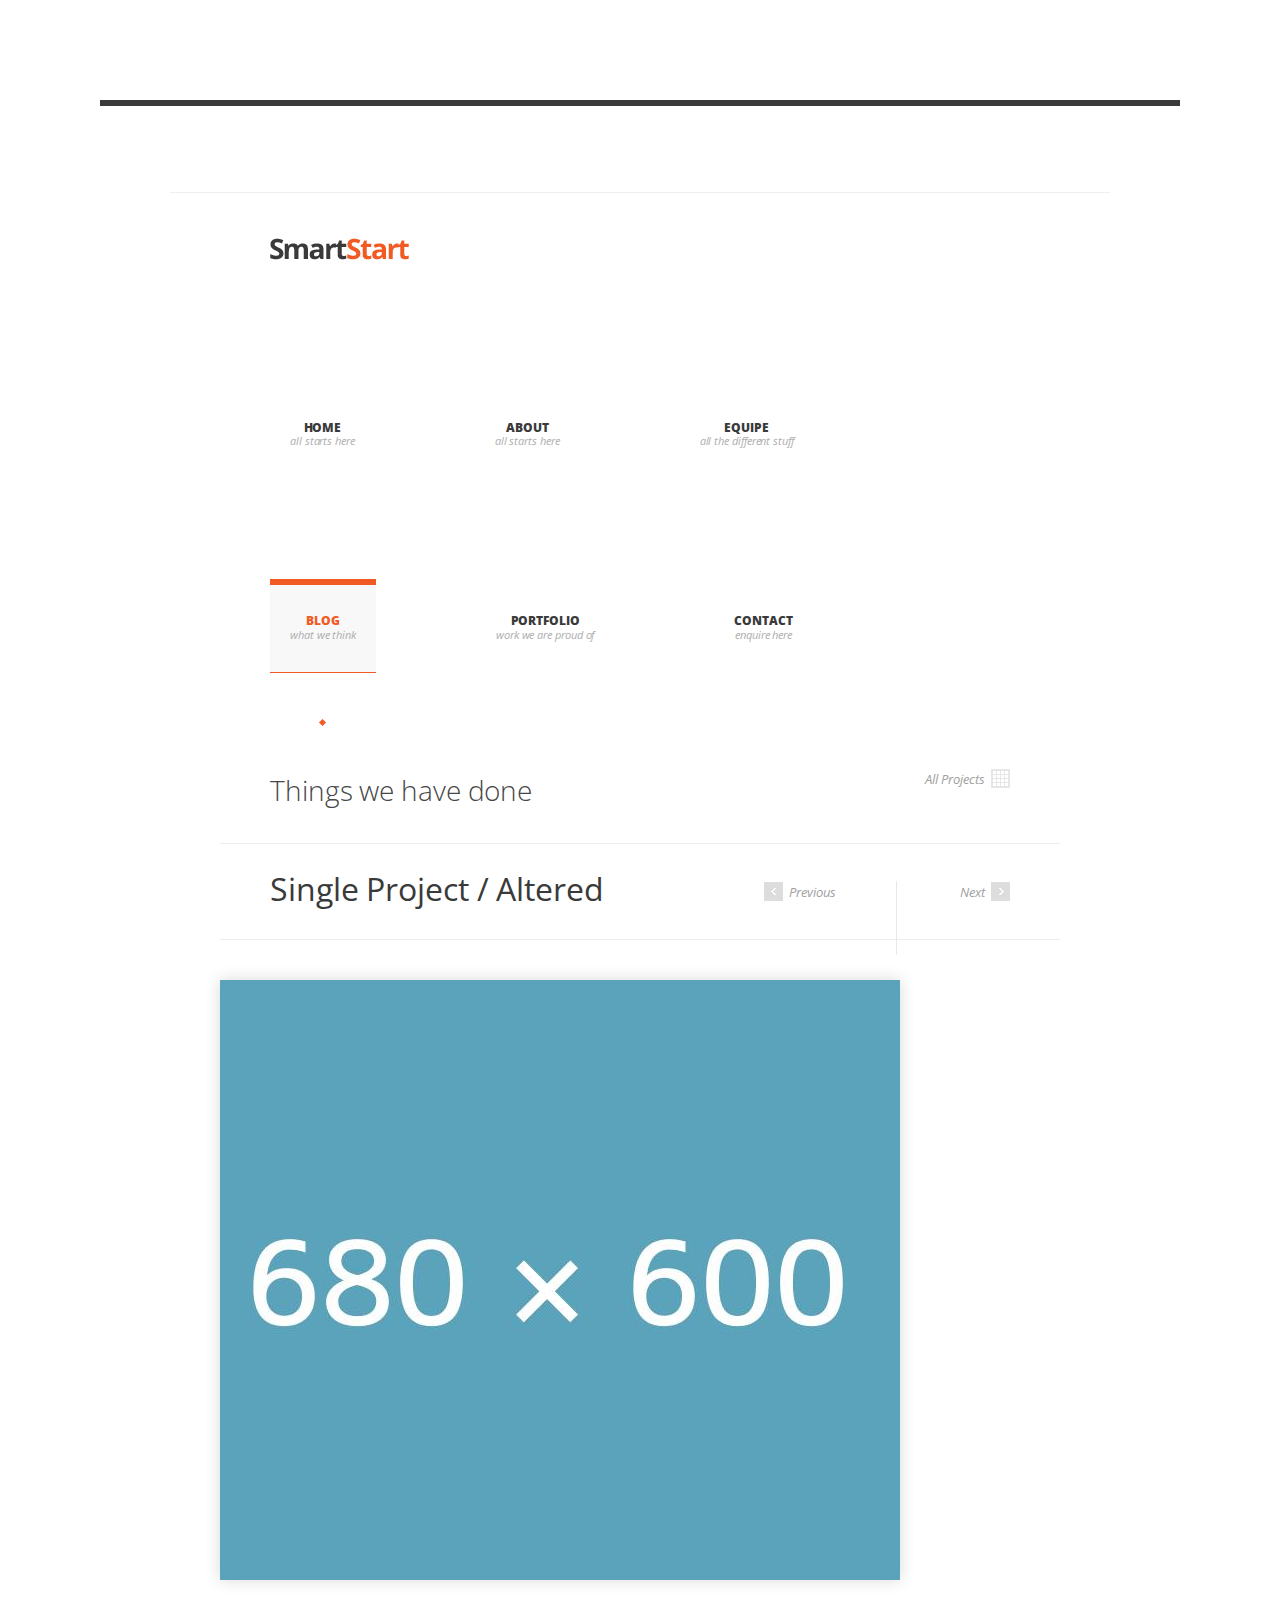
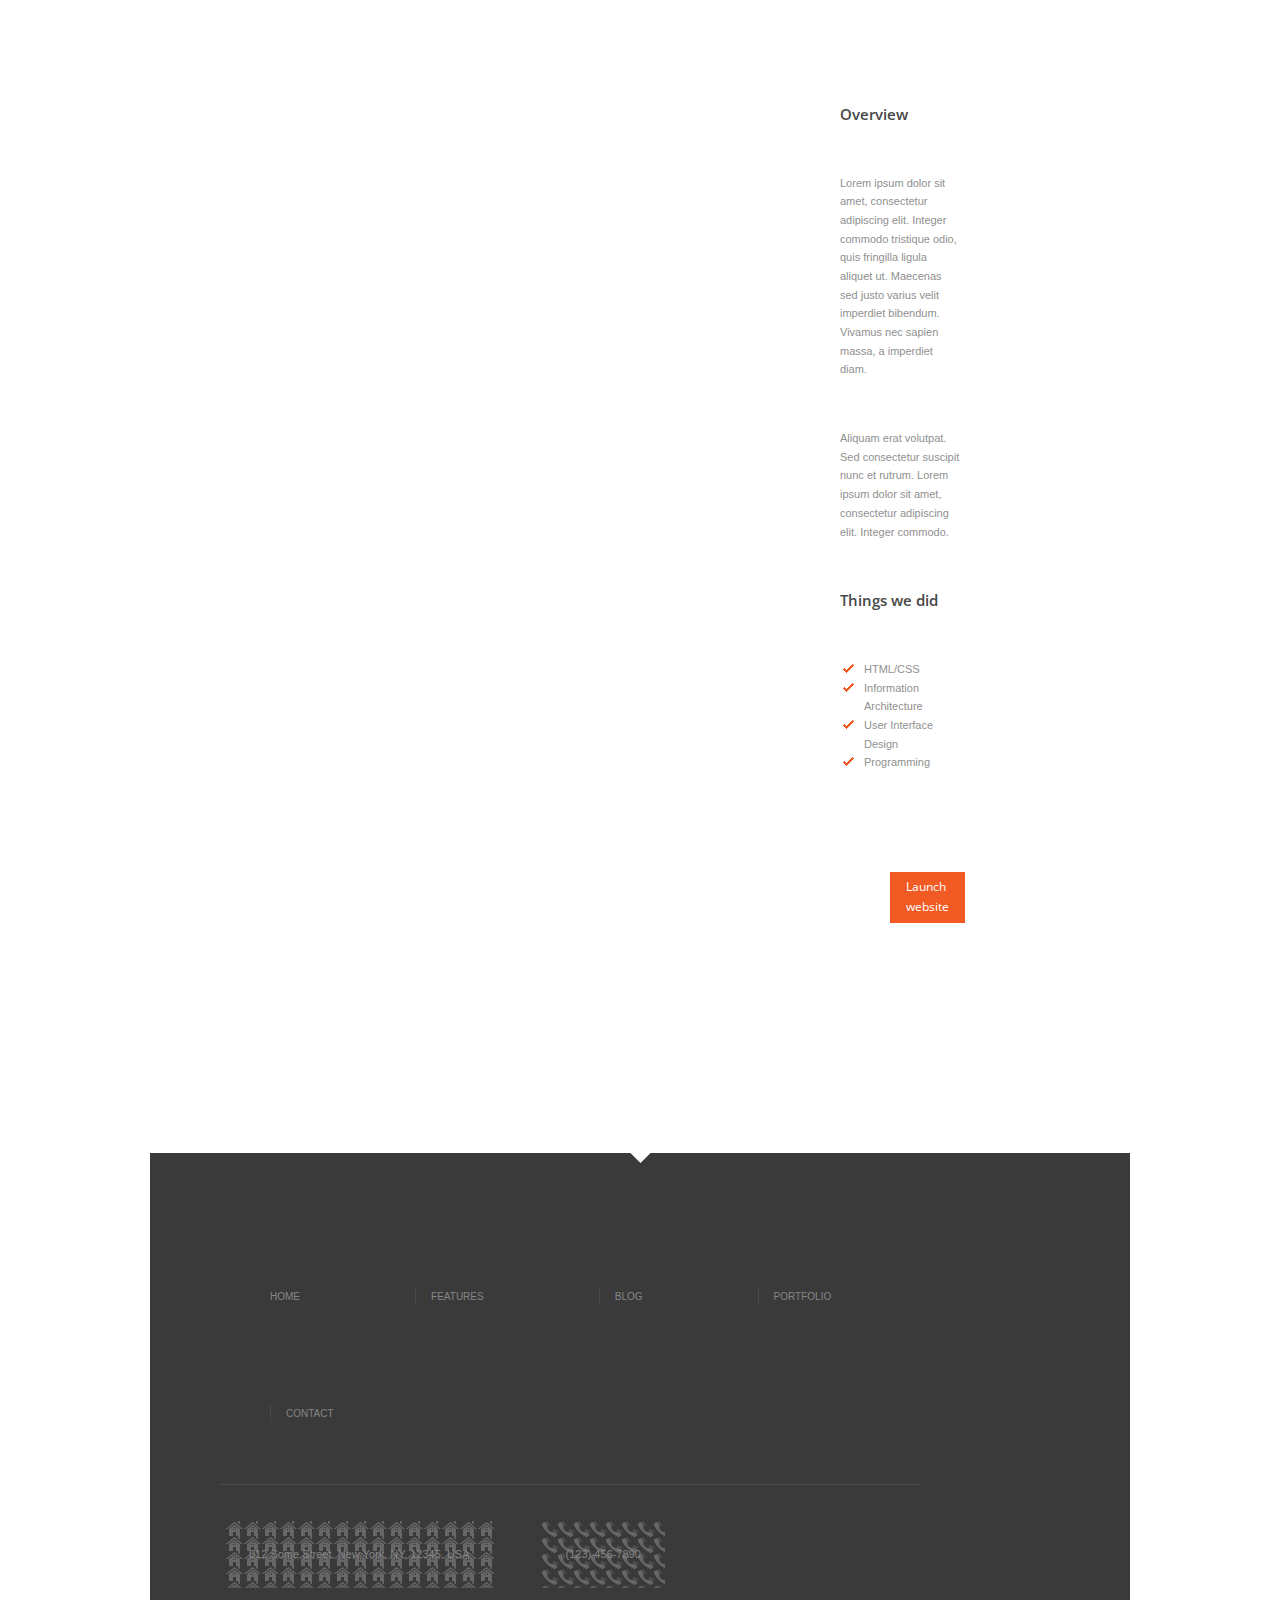
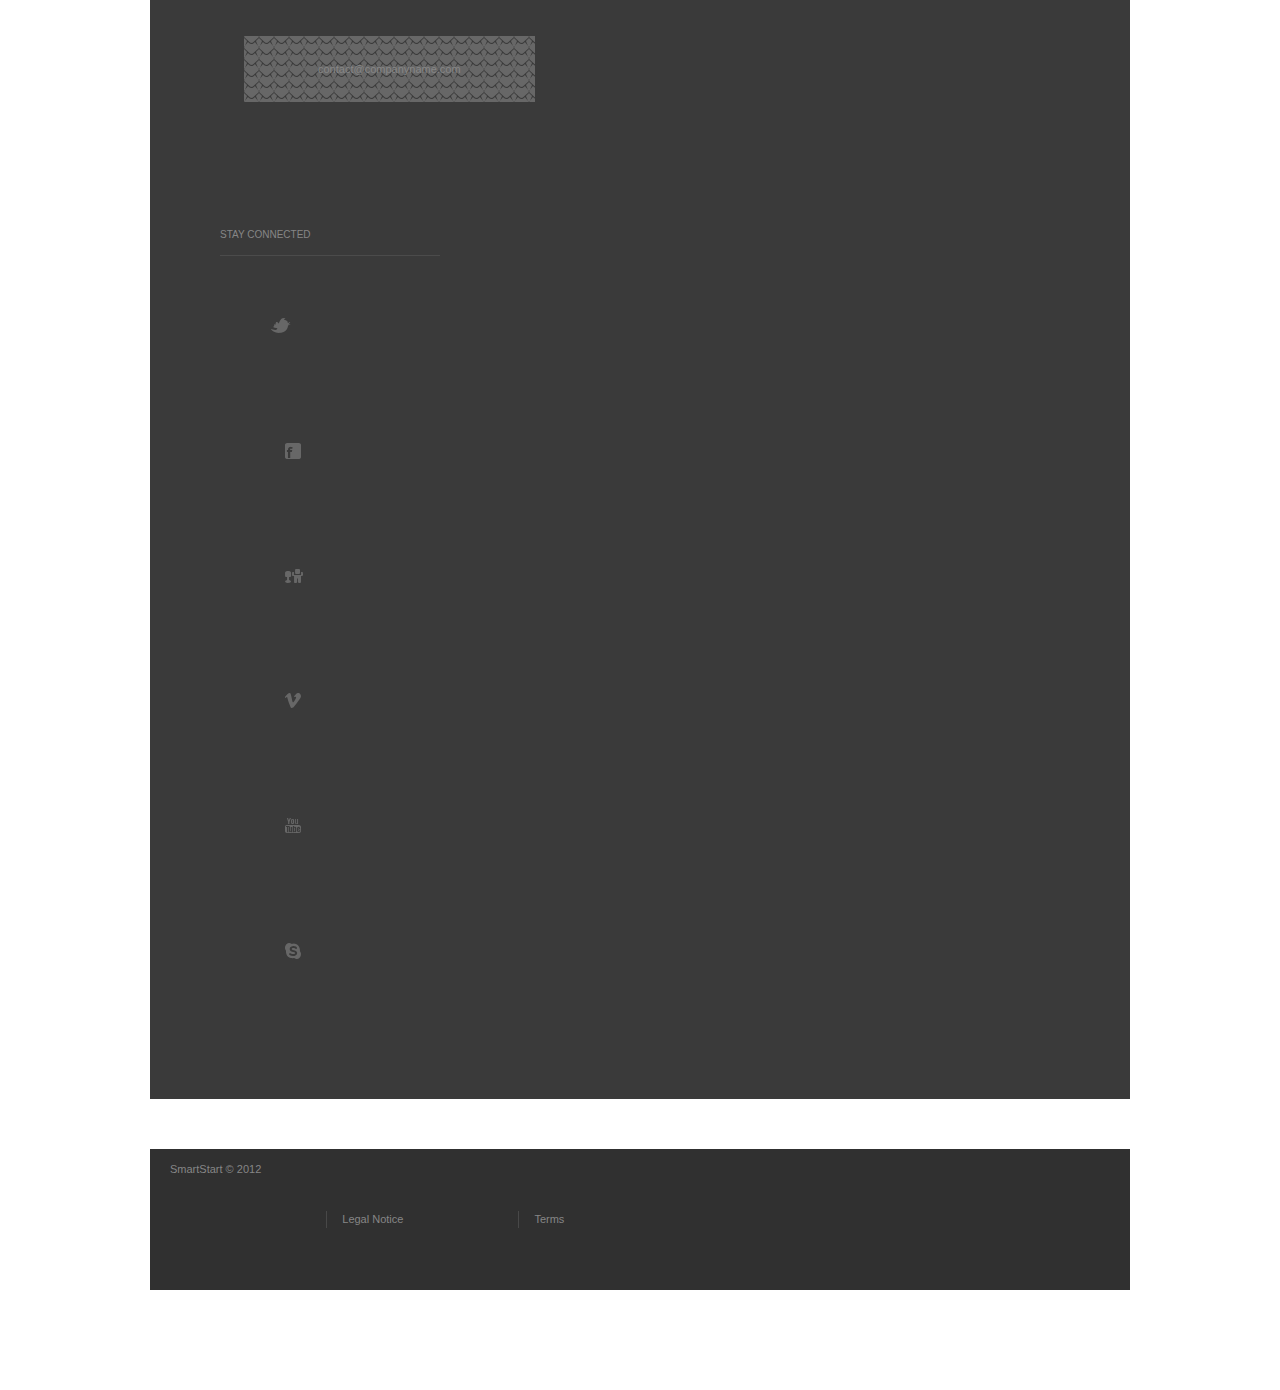
<file: wp-content/themes/afpa/smartstart/single-project.html>
<!DOCTYPE html>

<!--[if IE 7]>                  <html class="ie7 no-js" lang="en">     <![endif]-->
<!--[if lte IE 8]>              <html class="ie8 no-js" lang="en">     <![endif]-->
<!--[if (gte IE 9)|!(IE)]><!--> <html class="not-ie no-js" lang="en">  <!--<![endif]-->
<head>
	<meta charset="utf-8">
	<meta http-equiv="X-UA-Compatible" content="IE=edge,chrome=1">
	<meta name="viewport" content="width=device-width, initial-scale=1, maximum-scale=1">
	
	<title>Single Project - SmartStart</title>
	
	<meta name="description" content="">
	<meta name="author" content="">
	
	<!--[if !lte IE 6]><!-->
		<link rel="stylesheet" href="css/style.css" media="screen" />

		<link rel="stylesheet" href="//fonts.googleapis.com/css?family=Open+Sans:400,600,300,800,700,400italic|PT+Serif:400,400italic" />
		
		<link rel="stylesheet" href="css/fancybox.min.css" media="screen" />

		<link rel="stylesheet" href="css/video-js.min.css" media="screen" />

		<link rel="stylesheet" href="css/audioplayerv1.min.css" media="screen" />
	<!--<![endif]-->

	<!--[if lte IE 6]>
		<link rel="stylesheet" href="//universal-ie6-css.googlecode.com/files/ie6.1.1.css" media="screen, projection">
	<![endif]-->

	<!-- HTML5 Shiv + detect touch events -->
	<script src="js/modernizr.custom.js"></script>

	<!-- HTML5 video player -->
	<script src="js/video.min.js"></script>
	<script>_V_.options.flash.swf = 'http://localhost/smartstart/js/video-js.swf';</script>
</head>
<body>

<header id="header" class="container clearfix">

	<a href="index.html" id="logo">
		<img src="img/logo.png" alt="SmartStart">
	</a>

	<nav id="main-nav">
		
	    <ul>
			<li>
				<a href="index.html" data-description="All starts here">Home</a>
			</li>
			<li>
				<a href="about-us.html" data-description="All starts here">About</a>
			</li>
			<li>
				<a href="our-team.html" data-description="All the different stuff">Equipe</a>
			</li>
			<li class="current">
				<a href="blog.html" data-description="What we think">Blog</a>
			</li>
			<li>
				<a href="portfolio.html" data-description="Work we are proud of">Portfolio</a>
			</li>
			<li>
				<a href="contact-us.html" data-description="Enquire here">Contact</a>
			</li>
		</ul>
	</nav><!-- end #main-nav -->
	
</header><!-- end #header -->

<section id="content" class="container clearfix">

	<article class="single-project">

		<header class="page-header">

			<h1 class="page-title align-left">Things we have done</h1>
			
			<a href="portfolio-4-columns.html" class="button no-bg medium align-right">
				All Projects <img src="img/icon-grid.png" alt="" class="icon">
			</a>

			<hr />

			<h2 class="project-title">Single Project / Altered</h2>

			<ul class="portfolio-pagination">
				<li class="prev"><a href="#" class="button medium no-bg"><span class="arrow left">&raquo;</span> Previous</a></li>
				<li class="next"><a href="#" class="button medium no-bg">Next <span class="arrow">&raquo;</span></a></li>
			</ul><!-- end .portfolio-pagination -->
			
		</header><!-- end .page-header -->

		<div id="main">
		
			<div class="image-gallery-slider">

				<ul>

					<li>
						<a href="img/placeholders/single-project-1.jpg" class="single-image" title="Altered - Something abstract." rel="single-project">
							<img src="img/placeholders/single-project-1.jpg" alt="Altered">
						</a>
					</li>

					<li>
						<a href="img/placeholders/single-project-2.jpg" class="single-image" title="Altered - Something abstract." rel="single-project">
							<img src="img/placeholders/single-project-2.jpg" alt="Altered">
						</a>
					</li>

					<li>
						<a href="img/placeholders/single-project-3.jpg" class="single-image" title="Altered - Something abstract." rel="single-project">
							<img src="img/placeholders/single-project-3.jpg" alt="Altered">
						</a>
					</li>

				</ul>
				
			</div><!-- end .image-gallery-slider -->
		
		</div><!-- end #main -->

		<div id="sidebar">

			<h4>Overview</h4>

			<p>Lorem ipsum dolor sit amet, consectetur adipiscing elit. Integer commodo tristique odio, quis fringilla ligula aliquet ut. Maecenas sed justo varius velit imperdiet bibendum. Vivamus nec sapien massa, a imperdiet diam.</p>

			<p>Aliquam erat volutpat. Sed consectetur suscipit nunc et rutrum. Lorem ipsum dolor sit amet, consectetur adipiscing elit. Integer commodo.</p>

			<h4>Things we did</h4>

			<ul class="check">
				<li>HTML/CSS</li>
				<li>Information Architecture</li>
				<li>User Interface Design</li>
				<li>Programming</li>
			</ul>

			<p>
				<a href="#" class="button">Launch website</a>
			</p>

		</div><!-- end #sidebar -->
		
	</article><!-- end .single-project -->
	
</section><!-- end #content -->

<footer id="footer" class="clearfix">

	<div class="container">

		<div class="three-fourth">

			<nav id="footer-nav" class="clearfix">

				<ul>
					<li><a href="index.html">Home</a></li>
					<li><a href="elements.html">Features</a></li>
					<li><a href="blog.html">Blog</a></li>
					<li><a href="portfolio-4-columns.html">Portfolio</a></li>
					<li><a href="contact-us.html">Contact</a></li>
				</ul>
				
			</nav><!-- end #footer-nav -->

			<ul class="contact-info">
				<li class="address">012 Some Street. New York, NY, 12345. USA</li>
				<li class="phone">(123) 456-7890</li>
				<li class="email"><a href="mailto:contact@companyname.com">contact@companyname.com</a></li>
			</ul><!-- end .contact-info -->
			
		</div><!-- end .three-fourth -->

		<div class="one-fourth last">

			<span class="title">Stay connected</span>

			<ul class="social-links">
				<li class="twitter"><a href="#">Twitter</a></li>
				<li class="facebook"><a href="#">Facebook</a></li>
				<li class="digg"><a href="#">Digg</a></li>
				<li class="vimeo"><a href="#">Vimeo</a></li>
				<li class="youtube"><a href="#">YouTube</a></li>
				<li class="skype"><a href="#">Skype</a></li>
			</ul><!-- end .social-links -->

		</div><!-- end .one-fourth.last -->
		
	</div><!-- end .container -->

</footer><!-- end #footer -->

<footer id="footer-bottom" class="clearfix">

	<div class="container">

		<ul>
			<li>SmartStart &copy; 2012</li>
			<li><a href="#">Legal Notice</a></li>
			<li><a href="#">Terms</a></li>
		</ul>

	</div><!-- end .container -->

</footer><!-- end #footer-bottom -->

<!--[if !lte IE 6]><!-->
	<script src="//ajax.googleapis.com/ajax/libs/jquery/1.7.1/jquery.min.js"></script>
	<script>window.jQuery || document.write('<script src="js/jquery-1.7.1.min.js"><\/script>')</script>
	<!--[if lt IE 9]> <script src="js/selectivizr-and-extra-selectors.min.js"></script> <![endif]-->
	<script src="js/respond.min.js"></script>
	<script src="js/jquery.easing-1.3.min.js"></script>
	<script src="js/jquery.fancybox.pack.js"></script>
	<script src="js/jquery.smartStartSlider.min.js"></script>
	<script src="js/jquery.jcarousel.min.js"></script>
	<script src="js/jquery.cycle.all.min.js"></script>
	<script src="js/jquery.isotope.min.js"></script>
	<script src="js/audioplayerv1.min.js"></script>
	<script src="//maps.google.com/maps/api/js?sensor=false"></script>
	<script src="js/jquery.gmap.min.js"></script>
	<script src="js/jquery.touchSwipe.min.js"></script>
	<script src="js/custom.js"></script>
<!--<![endif]-->
</body>
</html>
</file>
<file: wp-admin/css/install.css>
html {
	background: #f1f1f1;
	margin: 0 20px;
}

body {
	background: #fff;
	color: #444;
	font-family: -apple-system, BlinkMacSystemFont, "Segoe UI", Roboto, Oxygen-Sans, Ubuntu, Cantarell, "Helvetica Neue", sans-serif;
	margin: 140px auto 25px;
	padding: 20px 20px 10px 20px;
	max-width: 700px;
	-webkit-font-smoothing: subpixel-antialiased;
	-webkit-box-shadow: 0 1px 3px rgba(0,0,0,0.13);
	box-shadow: 0 1px 3px rgba(0,0,0,0.13);
}

a {
	color: #0073aa;
}

a:hover,
a:active {
	color: #00a0d2;
}

a:focus {
	color: #124964;
	-webkit-box-shadow:
		0 0 0 1px #5b9dd9,
		0 0 2px 1px rgba(30, 140, 190, .8);
	box-shadow:
		0 0 0 1px #5b9dd9,
		0 0 2px 1px rgba(30, 140, 190, .8);
}

.ie8 a:focus {
	outline: #5b9dd9 solid 1px;
}

h1, h2 {
	border-bottom: 1px solid #ddd;
	clear: both;
	color: #666;
	font-size: 24px;
	padding: 0;
	padding-bottom: 7px;
	font-weight: 400;
}

h3 {
	font-size: 16px;
}

p, li, dd, dt {
	padding-bottom: 2px;
	font-size: 14px;
	line-height: 1.5;
}

code, .code {
	font-family: Consolas, Monaco, monospace;
}

ul, ol, dl {
	padding: 5px 5px 5px 22px;
}

a img {
	border:0
}
abbr {
	border: 0;
	font-variant: normal;
}

fieldset {
	border: 0;
	padding: 0;
	margin: 0;
}

label {
	cursor: pointer;
}

#logo {
	margin: 6px 0 14px 0;
	padding: 0 0 7px 0;
	border-bottom: none;
	text-align:center
}
#logo a {
	background-image: url(../images/w-logo-blue.png?ver=20131202);
	background-image: none, url(../images/wordpress-logo.svg?ver=20131107);
	-webkit-background-size: 84px;
	background-size: 84px;
	background-position: center top;
	background-repeat: no-repeat;
	color: #444; /* same as login.css */
	height: 84px;
	font-size: 20px;
	font-weight: 400;
	line-height: 1.3em;
	margin: -130px auto 25px;
	padding: 0;
	text-decoration: none;
	width: 84px;
	text-indent: -9999px;
	outline: none;
	overflow: hidden;
	display: block;
}

#logo a:focus {
	-webkit-box-shadow: none;
	box-shadow: none;
}

.step {
	margin: 20px 0 15px;
}
.step, th {
	text-align: left;
	padding: 0;
}
.language-chooser.wp-core-ui .step .button.button-large {
	height: 36px;
	font-size: 14px;
	line-height: 33px;
	vertical-align: middle;
}
textarea {
	border: 1px solid #ddd;
	font-family: -apple-system, BlinkMacSystemFont, "Segoe UI", Roboto, Oxygen-Sans, Ubuntu, Cantarell, "Helvetica Neue", sans-serif;
	width: 100%;
	-webkit-box-sizing: border-box;
	-moz-box-sizing: border-box;
	box-sizing: border-box;
}

.form-table {
	border-collapse: collapse;
	margin-top: 1em;
	width: 100%;
}

.form-table td {
	margin-bottom: 9px;
	padding: 10px 20px 10px 0;
	font-size: 14px;
	vertical-align: top
}

.form-table th {
	font-size: 14px;
	text-align: left;
	padding: 10px 20px 10px 0;
	width: 140px;
	vertical-align: top;
}

.form-table code {
	line-height: 18px;
	font-size: 14px;
}

.form-table p {
	margin: 4px 0 0 0;
	font-size: 11px;
}

.form-table input {
	line-height: 20px;
	font-size: 15px;
	padding: 3px 5px;
	border: 1px solid #ddd;
	-webkit-box-shadow: inset 0 1px 2px rgba(0,0,0,0.07);
	box-shadow: inset 0 1px 2px rgba(0,0,0,0.07);
}

input,
submit {
	font-family: -apple-system, BlinkMacSystemFont, "Segoe UI", Roboto, Oxygen-Sans, Ubuntu, Cantarell, "Helvetica Neue", sans-serif;
}

.form-table input[type=text],
.form-table input[type=email],
.form-table input[type=url],
.form-table input[type=password] {
	width: 206px;
}

.form-table th p {
	font-weight: 400;
}

.form-table.install-success th,
.form-table.install-success td {
	vertical-align: middle;
	padding: 16px 20px 16px 0;
}

.form-table.install-success td p {
	margin: 0;
	font-size: 14px;
}

.form-table.install-success td code {
	margin: 0;
	font-size: 18px;
}

#error-page {
	margin-top: 50px;
}

#error-page p {
	font-size: 14px;
	line-height: 18px;
	margin: 25px 0 20px;
}

#error-page code, .code {
	font-family: Consolas, Monaco, monospace;
}

.wp-hide-pw > .dashicons {
	line-height: inherit;
}

#pass-strength-result {
	background-color: #eee;
	border: 1px solid #ddd;
	color: #23282d;
	margin: -2px 5px 5px 0px;
	padding: 3px 5px;
	text-align: center;
	width: 218px;
	-webkit-box-sizing: border-box;
	-moz-box-sizing: border-box;
	box-sizing: border-box;
	opacity: 0;
}

#pass-strength-result.short {
	background-color: #f1adad;
	border-color: #e35b5b;
	opacity: 1;
}

#pass-strength-result.bad {
	background-color: #fbc5a9;
	border-color: #f78b53;
	opacity: 1;
}

#pass-strength-result.good {
	background-color: #ffe399;
	border-color: #ffc733;
	opacity: 1;
}

#pass-strength-result.strong {
	background-color: #c1e1b9;
	border-color: #83c373;
	opacity: 1;
}

#pass1.short, #pass1-text.short {
	border-color: #e35b5b;
}

#pass1.bad, #pass1-text.bad {
	border-color: #f78b53;
}

#pass1.good, #pass1-text.good {
	border-color: #ffc733;
}

#pass1.strong, #pass1-text.strong {
	border-color: #83c373;
}

.pw-weak {
	display: none;
}

.message {
	border-left: 4px solid #dc3232;
	padding: .7em .6em;
	background-color: #fbeaea;
}

/* rtl:ignore */
#dbname,
#uname,
#pwd,
#dbhost,
#prefix,
#user_login,
#admin_email,
#pass1,
#pass2 {
	direction: ltr;
}

#pass1-text,
.show-password #pass1 {
	display: none;
}

.show-password #pass1-text
{
	display: inline-block;
}

.form-table span.description.important {
	font-size: 12px;
}


/* localization */
body.rtl,
.rtl textarea,
.rtl input,
.rtl submit {
	font-family: Tahoma, sans-serif;
}

:lang(he-il) body.rtl,
:lang(he-il) .rtl textarea,
:lang(he-il) .rtl input,
:lang(he-il) .rtl submit {
	font-family: Arial, sans-serif;
}

@media only screen and (max-width: 799px) {
	body {
		margin-top: 115px;
	}
	#logo a {
		margin: -125px auto 30px;
	}
}

@media screen and ( max-width: 782px ) {

	.form-table {
		margin-top: 0;
	}

	.form-table th,
	.form-table td {
		display: block;
		width: auto;
		vertical-align: middle;
	}

	.form-table th {
		padding: 20px 0 0;
	}

	.form-table td {
		padding: 5px 0;
		border: 0;
		margin: 0;
	}

	textarea,
	input {
		font-size: 16px;
	}

	.form-table td input[type="text"],
	.form-table td input[type="email"],
	.form-table td input[type="url"],
	.form-table td input[type="password"],
	.form-table td select,
	.form-table td textarea,
	.form-table span.description {
		width: 100%;
		font-size: 16px;
		line-height: 1.5;
		padding: 7px 10px;
		display: block;
		max-width: none;
		-webkit-box-sizing: border-box;
		-moz-box-sizing: border-box;
		box-sizing: border-box;
	}

}

body.language-chooser {
	max-width: 300px;
}

.language-chooser select {
	padding: 8px;
	width: 100%;
	display: block;
	border: 1px solid #ddd;
	background-color: #fff;
	color: #32373c;
	font-size: 16px;
	font-family: Arial, sans-serif;
	font-weight: 400;
}

.language-chooser p {
	text-align: right;
}

.screen-reader-input,
.screen-reader-text {
	position: absolute;
	margin: -1px;
	padding: 0;
	height: 1px;
	width: 1px;
	overflow: hidden;
	clip: rect(0 0 0 0);
	border: 0;
}

.spinner {
	background: url(../images/spinner.gif) no-repeat;
	-webkit-background-size: 20px 20px;
	background-size: 20px 20px;
	visibility: hidden;
	opacity: 0.7;
	filter: alpha(opacity=70);
	width: 20px;
	height: 20px;
	margin: 2px 5px 0;
}

.step .spinner {
	display: inline-block;
	vertical-align: middle;
	margin-right: 15px;
}

.button.hide-if-no-js,
.hide-if-no-js {
	display: none;
}

/**
 * HiDPI Displays
 */
@media print,
  (-webkit-min-device-pixel-ratio: 1.25),
  (min-resolution: 120dpi) {

	.spinner {
		background-image: url(../images/spinner-2x.gif);
	}

}
</file>
<file: wp-content/themes/afpa/smartstart/css/style.css>
/* ---------------------------------------------------------------------- */
/*	Reset & Clearfix (http://meyerweb.com/eric/tools/css/reset/)
/* ---------------------------------------------------------------------- */

html,body,div,span,applet,object,iframe,h1,h2,h3,h4,h5,h6,p,blockquote,pre,a,abbr,and,address,cite,code,del,dfn,em,img,ins,
kbd,q,s,samp,small,strike,strong,sub,sup,tt,var,b,u,i,dl,dt,dd,ol,ul,li,fieldset,form,label,legend,table,caption,tbody,tfoot,
thead,tr,th,td,article,aside,canvas,details,embed,figure,figcaption,footer,header,hgroup,menu,nav,output,ruby,section,summary,
time,mark,audio,video,input,textarea,select{
	background:transparent;
	border: 5px;
	font-size:100%;
	margin: 50px;
	outline:0;
	padding:0;
	vertical-align:baseline}

article,aside,details,figcaption,figure,footer,header,hgroup,menu,nav,section {
	display:block}

body{line-height:1}

abbr[title],dfn[title] {
	border-bottom: 1px dotted;
	cursor: help
}

blockquote,q{
	quotes:none
}

blockquote:before,blockquote:after,q:before,q:after{
	content:none
}
del{
	text-decoration:line-through
}
hr{
	background:transparent;
	border:0;
	clear:both;
	color:transparent;
	height:1px;
	margin:0;
	padding:0
}
mark{
	background-color:#ffffb3;
	font-style:italic
}
input,select{
	vertical-align:middle
}
ins{
	background-color:red;
	color:white;text-decoration:none
}
ol,ul{
	list-style:none
}
table{
	border-collapse:collapse;
	border-spacing:0
}

/* Clearfix */
.clear{clear:both;display:block;height:0;overflow:hidden;visibility:hidden;width:0}.clearfix:after{clear:both;content:' ';display:block;font-size:0;height:0;line-height:0;visibility:hidden;width:0}* html .clearfix,:first-child+html .clearfix{zoom:1}

/* Some basic settings */
h1, h1 .button { font-size: 32px; }
h2, h2 .button { font-size: 28px; }
h3, h3 .button { font-size: 17px; }
h4, h4 .button { font-size: 15px; }
h5, h5 .button { font-size: 14px; }
h6, h6 .button { font-size: 12px; }
small { font-size: 10px; }
ol { list-style: decimal; }
ul { list-style: disc; }
li { margin-left: 30px; }
img { margin-bottom: 5px; }
dl,hr,h1,h2,h3,h4,h5,h6,ol,ul,pre,table,address,fieldset,blockquote,article,p { margin-bottom: 50px; }

/* ---------------------------------------------------------------------- */
/*	Basic Elements & Classes
/* ---------------------------------------------------------------------- */

body {
	background: #fff;
	border-top: 6px solid #3a3a3a;
	color: #909090;
	font: 11px/1.7 'Lucida Sans Unicode', 'Lucida Grande', sans-serif;
	-webkit-font-smoothing: antialiased; /* Fix for webkit rendering */
	-webkit-text-size-adjust: 100%;
}

::-moz-selection { background: #f15a23; color: #fff; text-shadow: none; }
::selection { background: #f15a23; color: #fff; text-shadow: none; }

h1, h2, h3, h4, h5, h6 {
	color: #474747;
	font-family: 'Open Sans', 'Lucida Sans Unicode', 'Lucida Grande', sans-serif;
	font-weight: 400;
	line-height: 1.25;
	margin-bottom: 15px;
}

h3, h4, h5 { font-weight: 600; }

a, a > * {
	color: #3a3a3a;
	text-decoration: none;
	-webkit-transition: background-color .2s ease, border .2s ease, color .2s ease, opacity .2s ease-in-out;
	   -moz-transition: background-color .2s ease, border .2s ease, color .2s ease, opacity .2s ease-in-out;
	    -ms-transition: background-color .2s ease, border .2s ease, color .2s ease, opacity .2s ease-in-out;
	     -o-transition: background-color .2s ease, border .2s ease, color .2s ease, opacity .2s ease-in-out;
	        transition: background-color .2s ease, border .2s ease, color .2s ease, opacity .2s ease-in-out;
}

a:hover, a > *:hover { color: #f15a23; }

hr {
	background: #efefef;
	color: #efefef;
	margin: 5px 0 25px;
}

	hr.dotted { border-style: dotted; }

	p + hr { margin: 25px 0 20px; }

blockquote {
	background: #f8f8f8 url(../img/quote.png) no-repeat 17px 21px;
	font: italic 15px/1.6 'PT Serif', Georgia, Palatino, 'Palatino Linotype', Times, 'Times New Roman', serif;
	padding: 20px 20px 20px 55px;
}

	blockquote.simple {
		background: none;
		border-left: 2px solid #ddd;
		color: #bbb;
		font-size: 13px;
		margin: 0;
		padding: 0 0 0 10px;
	}

	blockquote p:last-of-type { margin-bottom: 0; }

	blockquote small { font-size: 12px; }

.button, input[type="submit"], input[type="reset"], button {
	background: #f15a23;
	border: none;
	color: #fff;
	cursor: pointer;	
	font-family: 'Open Sans', 'Lucida Sans Unicode', 'Lucida Grande', sans-serif;
	font-weight: 400;
	height: auto;
	overflow: visible;
	padding: 7px 20px;
	-webkit-transition: background-color .2s ease;
	   -moz-transition: background-color .2s ease;
		-ms-transition: background-color .2s ease;
		 -o-transition: background-color .2s ease;
			transition: background-color .2s ease;
	width: auto;
}

	.button:hover, input[type="submit"]:hover, input[type="reset"]:hover, button:hover {
		background: #3a3a3a;
		color: #fff;
	}

.button {
	font-size: 12px;
	display: inline-block;
	padding: 5px 16px;
}

	.button.medium { font-size: 13px; }

	.button.large { font-size: 15px; }

	.button.no-bg {
		background: none;
		color: #3a3a3a;
		padding: 0;
	}

		.button.no-bg:hover, #footer .button.no-bg:hover {
			background: none;
			color: #f15a23;
		}

	.button .icon, .button .arrow {
		color: transparent;
		cursor: pointer;
		display: inline-block;
		font: 0/0 a;
		height: 19px;
		margin: -3px 0 0 3px;
		text-shadow: none;
		vertical-align: middle;
		width: 19px;
	}

	.ie7 .button .icon, .ie7 .button .arrow { display: inline; }

	.button .arrow { background: #ddd url(../img/button-arrows.png) no-repeat 0 0; }

	.button .icon.left, .button .arrow.left {
		margin-left: 0;
		margin-right: 3px;
	}

	.button .arrow.left { background-position: 0 -19px; }

		.button:hover .arrow { background-color: #f15a23; }

.dropcap {
	background: #eaeaea;
	color: #777;
	display: inline-block;
	float: left;
	font-family: 'Open Sans', 'Lucida Sans Unicode', 'Lucida Grande', sans-serif;
	font-size: 23px;
	font-weight: 600;
	height: 36px;
	line-height: 36px;
	margin: 0 7px 0 0;
	text-align: center;
	width: 36px;
}

	.dropcap.dark {
		background: #3a3a3a;
		color: #fff;
	}

.infobox {
	background: #fbfbfb;
	border: 1px solid #efefef;
	margin: 60px;
	padding: 25px;
}

.single-image, .image-gallery, .iframe {
	cursor: pointer;
	display: block;
	margin-bottom: 50px;
	overflow: hidden;
	position: relative;
}

.single-image.none, .image-gallery.none, .iframe.none,
.single-image.none img, .image-gallery.none img, .iframe.none img {
	display: inline;
	margin-bottom: 0;
	overflow: visible;
}
	
	.single-image.align-left, .image-gallery.align-left, .iframe.align-left { margin-bottom: 15px; margin-right: 40px; }
	.single-image.align-right, .image-gallery.align-right, .iframe.align-right { margin-bottom: 15px; margin-left: 15px; }

	.single-image img, .image-gallery img, .iframe img { margin-bottom: -5px; }

	.single-image .zoom, .image-gallery .zoom, .iframe .zoom {
		background: rgb(255, 255, 255);
		background: rgba(255, 255, 255, 0.4);
		color: transparent;
		display: block;
		font: 0/0 a;
		height: 100%;
		left: 0;
		filter: alpha(opacity=0); 
		opacity: 0;
		position: absolute;
		text-shadow: none;
		top: 0;
		-webkit-transition: opacity .2s ease-in-out;
		   -moz-transition: opacity .2s ease-in-out;
			-ms-transition: opacity .2s ease-in-out;
			 -o-transition: opacity .2s ease-in-out;
				transition: opacity .2s ease-in-out;
		width: 100%;
	}

	.single-image .zoom:before, .image-gallery .zoom:before, .iframe .zoom:before {
		background: url(../img/zoom.png) no-repeat;
		content: '';
		display: block;
		position: absolute;
		height: 58px;
		margin: -29px 0 0 -29px;
		left: 50%;
		top: 50%;
		width: 58px;
	}

	.single-image.video .zoom:before, .image-gallery.video .zoom:before, .iframe.video .zoom:before {
		background-image: url(../img/zoom-video.png);
	}

	.single-image.link .zoom:before, .image-gallery.link .zoom:before, .iframe.link .zoom:before {
		background-image: url(../img/zoom-link.png);
	}

	.single-image:hover .zoom, .image-gallery:hover .zoom, .iframe:hover .zoom {
		filter: alpha(opacity=40); 
		opacity: 1;
	}

/* ---------------------------------------------------------------------- */
/*	Generic Classes
/* ---------------------------------------------------------------------- */

.hidden { display: none; }

.disabled { cursor: auto; }

.screenreader { clip: rect(1px 1px 1px 1px); clip: rect(1px, 1px, 1px, 1px); /* Fallback for old IE */ position: absolute; }

.align-center { margin-left: auto; margin-right: auto; text-align: center; }

.align-left { float: left; }

	img.align-left { margin-bottom: 15px; margin-right: 15px; }

.align-right { float: right; }

	img.align-right { margin-bottom: 15px; margin-left: 15px; }

/* ---------------------------------------------------------------------- */
/*	Lists
/* ---------------------------------------------------------------------- */

ul.none {
	list-style: none;
	margin: 0;
}

ul.dotted + ul.dotted:before {
	content:'';
	display: block;
	clear: both;
	border-bottom: 1px dotted #bdbdbd;
	margin: -15px 0 5px;
}

	.arrow li, .arrow-2 li, .circle li, .check li, .check-2 li, .star li, .plus li, .dash li {
		list-style: none;
		margin: 0;
		padding: 0 0 0 24px;
	}

	.arrow li { background: url(../img/list-arrow.png) no-repeat 5px 5px; }

	.arrow-2 li { background: url(../img/list-arrow-2.png) no-repeat 2px 4px; }

	.circle li { background: url(../img/list-circle.png) no-repeat 4px 5px; }

	.check li { background: url(../img/list-check.png) no-repeat 3px 4px; }

	.check-2 li { background: url(../img/list-check-2.png) no-repeat 0 4px; }

	.star li { background: url(../img/list-star.png) no-repeat 0 1px; }

	.plus li { background: url(../img/list-plus.png) no-repeat 3px 3px; }

	.dash li { background: url(../img/list-dash.png) no-repeat 3px 8px; }

/* ---------------------------------------------------------------------- */
/*	Alert Boxes
/* ---------------------------------------------------------------------- */

.error, .success, .info, .notice {
	display: block;
	padding: 10px 20px 10px 44px;
}

.error {
	background: #f9e5e6 url(../img/icon-box-error.png) no-repeat 10px 9px;
	border: 1px solid #f7c7c9;
	border-left-width: 4px;
	color: #b3696c;
}

.success {
	background: #e3ebc6 url(../img/icon-box-success.png) no-repeat 12px 8px;
	border: 1px solid #c2d288;
	border-left-width: 4px;
	color: #8fa442;
}

.info {
	background: #d8ecf5 url(../img/icon-box-info.png) no-repeat 10px 8px;
	border: 1px solid #9ac9df;
	border-left-width: 4px;
	color: #528da9;
}

.notice {
	background: #fcf7d9 url(../img/icon-box-notice.png) no-repeat 10px 9px;
	border: 1px solid #f5dc7d;
	border-left-width: 4px;
	color: #c4a21b;
}

/* ---------------------------------------------------------------------- */
/*	Forms
/* ---------------------------------------------------------------------- */

label {
	cursor: pointer;
	display: block;
	font-family: 'Open Sans', 'Lucida Sans Unicode', 'Lucida Grande', sans-serif;
	margin: 0 0 5px;
}

input, textarea, select {
	-webkit-appearance: none; /* Fix for Mobile Safari */
	background-color: #f8f8f8;
	border: 1px solid #e8e8e8;
	-webkit-border-radius: 0;
	   -moz-border-radius: 0;
	        border-radius: 0;
	-webkit-box-shadow: none;
	   -moz-box-shadow: none;
			box-shadow: none;
	color: #8f8f8f;
	font: 12px/1.5 'Open Sans', 'Lucida Sans Unicode', 'Lucida Grande', sans-serif;
	padding: 5px 10px;
	border-radius: 0;
}

input, select {
	height: 30px;
	width: 200px;
}

textarea {
	padding: 10px;
	resize: both;
}
	
	input:hover, textarea:hover, select:hover { border-color: #dedede; }
	
	input:focus, textarea:focus, select:focus { border-color: #ccc; }

input[type="submit"], input[type="reset"], button {
	font-size: 13px;
	text-transform: uppercase;
}

	input[type="submit"].medium, input[type="reset"].medium, button.medium { font-size: 15px; }

	input[type="submit"].large, input[type="reset"].large, button.large { font-size: 17px; }

select, option {
	cursor: pointer;
	padding: 5px 7px;
}

input[type="checkbox"], input[type="radio"],
.contact-form input[type="checkbox"], .contact-form input[type="radio"] { width: 20px; }

/* Fix for Mobile Safari */
input[type="checkbox"] { -webkit-appearance: checkbox; }
input[type="radio"] { -webkit-appearance: radio; }

/* Chrome, Safari */
input::-webkit-input-placeholder, textarea::-webkit-input-placeholder { color: #b0b0b0; }

/* Firefox */
input:-moz-placeholder, textarea:-moz-placeholder { color: #b0b0b0; }

/* jQuery fallback */
input.placeholder, textarea.placeholder { color: #b0b0b0; }

/* ---------------------------------------------------------------------- */
/*	Wrap
/* ---------------------------------------------------------------------- */

.container {
	margin: 0 auto;
	position: relative;
	width: 940px;
}

	/* -------------------------------------------------- */
	/*	Columns
	/* -------------------------------------------------- */

	.one-half, .one-third, .two-third, .one-fourth, .three-fourth {
		float: left;
		margin-right: 50px;
	}

	.one-half.last, .one-third.last, .two-third.last, .one-fourth.last, .three-fourth.last { margin-right: 0px; }

	.one-half { width: 460px; }

	.one-third { width: 300px; }

		.two-third { width: 620px; }

	.one-fourth { width: 220px; }

		.three-fourth { width: 700px; }

/* ---------------------------------------------------------------------- */
/*	Header
/* ---------------------------------------------------------------------- */

#header {
	border-bottom: 1px solid #efefef;
	height: 86px;
	z-index: 97;
}

	#logo {
		float: left;
		height: 86px;
	}

	/* -------------------------------------------------- */
	/*	Main Navigation
	/* -------------------------------------------------- */

	#main-nav { float: right; }

		#main-nav > ul { margin: -6px 0 0; }

			#main-nav li {
				list-style: none;
				float: left;
				margin: 0;
				position: relative;
			}

				#main-nav a {
					border-bottom: 1px solid transparent;
					border-top: 6px solid transparent;
					color: #3a3a3a;
					font-family: 'Open Sans', 'Lucida Sans Unicode', 'Lucida Grande', sans-serif;
					font-size: 12px;
					font-weight: 800;
					display: block;
					letter-spacing: -0.08px;
					padding: 26px 20px 40px;
					position: relative;
					text-align: center;
					text-transform: uppercase;
					z-index: 98;
				}

				.ie7 #main-nav a { padding: 33px 20px; }

				#main-nav a:after {
					color: #aeaeae;
					content: attr(data-description);
					font-size: 11px;
					font-style: italic;
					font-weight: 400;
					display: block;
					line-height: 0;
					margin: 3px 0 -3px;
					text-align: center;
					text-transform: lowercase;
				}

					#main-nav a:hover, #main-nav .hover > a, #main-nav .current > a {
						border-bottom-color: #f15a23;
						border-top-color: #f15a23;
						color: #f15a23;
					}

					#main-nav a:hover, #main-nav .hover > a, #main-nav .current > a { background: #f8f8f8; }

					.not-ie #main-nav .current:after {
						background: #f15a23;
						bottom: -2.5px;
						content: '';
						left: 50%;
						display: block;
						height: 5px;
						margin: 0 0 0 -2.5px;
						-webkit-transform: rotate(45deg);
						   -moz-transform: rotate(45deg);
							-ms-transform: rotate(45deg);
							 -o-transform: rotate(45deg);
								transform: rotate(45deg);
						position: absolute;
						width: 5px;
					}

				/* Dropdown */

				.no-js #main-nav li:hover > ul {
					display: block;
					top: 92px;
				}

				#main-nav ul ul {
					background: #3a3a3a;
					-webkit-box-shadow: 2.5px 2.5px 5px rgba(0, 0, 0, .2);
					   -moz-box-shadow: 2.5px 2.5px 5px rgba(0, 0, 0, .2);
							box-shadow: 2.5px 2.5px 5px rgba(0, 0, 0, .2);
					display: none;
					left: 0;
					padding: 0;
					position: absolute;
					top: 92px;
					width: 200px;
					z-index: 99;
				}

					#main-nav ul ul li { float: none; }

						#main-nav ul ul a {
							border: 0;
							border-bottom: 1px solid #252525;
							border-top: 1px solid #4c4c4c;
							color: #fff;
							display: block;
							font-family: 'Lucida Sans Unicode', 'Lucida Grande', sans-serif;
							font-size: 11px;
							letter-spacing: 0;
							font-weight: 400;
							padding: 8px 20px !important;
							text-align: left;
							text-transform: none;
						}

							#main-nav ul ul a:hover, #main-nav ul ul .hover > a, #main-nav ul ul .current > a, #main-nav ul ul .current > a:hover {
								background: #f15a23;
								color: #fff;
							}

					.not-ie #main-nav ul ul .current:after { display: none; }

				/* Sub Dropdown */

				#main-nav ul ul ul {
					left: 200px !important;
					top: 0 !important;
				}

		/* Responsive Nav */

		#main-nav .responsive-nav {
			background-image: url(../img/responsive-nav-bg.png);
			background-position: center right;
			background-repeat: no-repeat;
			display: none;
			width: 100%;
		}

/* ---------------------------------------------------------------------- */
/*	Content
/* ---------------------------------------------------------------------- */

#content { padding-top: 40px; }

.ie7 #content { padding-top: 25px; }

	/* -------------------------------------------------- */
	/*	Page Header
	/* -------------------------------------------------- */

	.page-header {
		border-bottom: 1px solid #efefef;
		margin: -15px 0 40px;
	}

	.ie7 .page-header { margin-top: 0; }

		.slogan, .page-title, .page-description, .page-subdescription, .project-title {
			font-weight: 300;
			letter-spacing: -0.1px;
			margin-bottom: 0;
		}

		.page-title, .page-description, .page-subdescription, .project-title {
			font-size: 28px;
			margin-top: -10px;
			padding: 0 0 35px;
		}

		.slogan {
			font-size: 24px;
			margin-bottom: 40px;
		}

		.page-title { margin-top: 0; }

		.page-subdescription { font-size: 20px; }

		.project-title {
			margin-top: -15px;
			padding-bottom: 30px;
		}

		.page-description {
			font-size: 32px;
			font-weight: 400;
			padding: 0 0 40px;
		}

			.page-title ~ hr, .page-description ~ hr, .page-subdescription ~ hr, .project-title ~ hr {
				margin-bottom: 40px;
				margin-top: 0;
			}

	.section-title {
		font-weight: 800;
		text-transform: uppercase;
	}

	/* -------------------------------------------------- */
	/*	Main
	/* -------------------------------------------------- */

	#main {
		float: left;
		margin: 0 40px 0 0;
		width: 680px;
	}

	.sidebar-left #main {
		float: right;
		margin-left: 40px;
		margin-right: 0;
	}

		/* ---------------------------------------- */
		/*	Columns
		/* ---------------------------------------- */

		#main .one-half { width: 330px; }

		#main .one-third { width: 213px; }

			#main .two-third { width: 447px; }

		#main .one-fourth { width: 155px; }

			#main .three-fourth { width: 505px; }

	/* -------------------------------------------------- */
	/*	Image Gallery Slider
	/* -------------------------------------------------- */
	
	.image-gallery-slider {
		position: relative;
		margin: 0 0 25px;
	}
	
		.image-gallery-slider > ul { margin: 0; }

			.image-gallery-slider > ul > li {
				background: #fff;
				display: none;
				list-style: none;
				margin: 0;
			}

			.no-js .image-gallery-slider > ul > li, .image-gallery-slider.disabled > ul > li {
				display: block;
				margin-bottom: 25px;
			}

			.image-gallery-slider > ul > li:first-child { display: block; }

			.image-gallery-slider a { margin: 0 auto; }

				.image-gallery-slider img, .image-gallery-slider img.entry-image {
					display: block;
					margin: 0 auto;
					max-width: 100%;
				}
		
	.image-gallery-slider-nav {}

		.image-gallery-slider-nav a {
			background: rgb(241, 90, 35) url(../img/slider-arrows-medium.png) no-repeat 0 0; /* Fallback for old IE */
			filter: alpha(opacity=60); /* Fallback for old IE */
			background: rgba(241, 90, 35, 0.6) url(../img/slider-arrows-medium.png) no-repeat 0 0;
			color: transparent;
			cursor: pointer;
			display: block;
			font: 0/0 a;
			height: 53px;
			margin: -26.5px 0 0;
			position: absolute;
			text-shadow: none;
			top: 50%;
			width: 25px;
			z-index: 90;
		}

		.image-gallery-slider-nav a.prev {
			background-position: -7px center;
			left: 0;
		}

		.image-gallery-slider-nav a.next {
			background-position: -46px center;
			right: 0;
		}

			.image-gallery-slider-nav a:hover, .image-gallery-slider-nav a:active {
				background-color: rgb(241, 90, 35);
				background-color: rgba(241, 90, 35, 1);
				filter: alpha(opacity=100); /* Fallback for old IE */
			}

	/* -------------------------------------------------- */
	/*	Widgets
	/* -------------------------------------------------- */

		/* ---------------------------------------- */
		/*	Accordion Content
		/* ---------------------------------------- */

			.acc-trigger {
				border-top: 1px dotted #ced8df;
				cursor: pointer;
				display: block;
				margin: 0;
			}

				.acc-trigger:last-of-type, .acc-container:last-of-type {
					border-bottom: 1px dotted #ced8df;
					margin-bottom: 20px;
				}

				.no-js .acc-trigger:last-of-type { border-bottom: none; }

			.acc-trigger a {
				background: url(../img/accordion-content-buttons.png) no-repeat 20px 23px;
				display: block;
				color: #959393;
				outline: medium none;
				padding: 25px 20px 25px 55px;
				text-decoration: none;
				text-shadow: none;
			}

			h3.acc-trigger a, h4.acc-trigger a { background-position: 20px 24px; }

			h6.acc-trigger a { background-position: 20px 21px; }

				.acc-trigger a:hover { background-color: #f8f8f8; }

				.acc-trigger a:hover, .acc-trigger.active a, .acc-trigger.active a:hover { color: #f15a23; }

				.acc-trigger.active a:hover { background-color: transparent; }

				.acc-trigger.active { cursor: default; }

				.acc-trigger.active:last-of-type {
					border-bottom: none;
					margin-bottom: 0;
				}

				.acc-trigger.active a {
					background-position: 20px -88px;
					cursor: default;
				}

				h3.acc-trigger.active a, h4.acc-trigger.active a { background-position: 20px -87px; }

				h6.acc-trigger.active a { background-position: 20px -90px; }

			.acc-container .content { padding: 0 20px 25px 55px; }

			.js .acc-container { margin-top: -15px; }

		/* ---------------------------------------- */
		/*	Content Tabs
		/* ---------------------------------------- */

		.tabs-nav {
			list-style: none;
			margin: 0;
			overflow: hidden;
			padding: 0;
			width: 100%;
		}

			.tabs-nav li {
				float: left;
				line-height: 32px;
				margin: 0;
				overflow: hidden;
				padding: 0;
				position: relative;
			}

				.tabs-nav li.active { line-height: 31px; }

				.tabs-nav li a {
					background: #f8f8f8;
					border: 1px solid #eaeaea;
					border-bottom: 1px solid #eaeaea;
					border-left: none;
					color: #959393;
					display: block;
					letter-spacing: 0;
					outline: none;
					padding: 0 16px;
					text-decoration: none;
					text-shadow: 0 1px 0 #fff;
				}

				.tabs-nav li:first-child a { border-left: 1px solid #eaeaea; }

				.tabs-nav li a:hover { background: #f0f0f0; }

				.tabs-nav li a:hover, .tabs-nav li.active a { color: #f15a23; }
				
					.tabs-nav li.active a  {
						background: #fff;
						border-bottom: 2px solid #fff;
						border-top: 1px solid #f15a23;
					}

		.tabs-container {
			border: 1px solid #eaeaea;
			margin: -1px 0 20px;
			overflow: hidden;
			width: 100%;
		}

			.tab-content { padding: 20px; }

	/* -------------------------------------------------- */
	/*	Pricing Tables
	/* -------------------------------------------------- */

		.simple-pricing-table, .extended-pricing-table {
			height: 100%;
			margin: 0 0 40px;
			position: relative;
			text-align: center;
			width: 100%;
		}

			.simple-pricing-table .column, .extended-pricing-table .column {
				float: left;
				margin: 0;
				padding: 0;
				position: relative;
			}

				.simple-pricing-table .features, .extended-pricing-table .features {
					list-style: none;
					margin: 0;
				}

					.simple-pricing-table .features li, .extended-pricing-table .features li {
						display: block;
						margin: 0;
						position: relative
					}

				.simple-pricing-table .footer, .extended-pricing-table .footer { padding: 16px 20px; }

					.simple-pricing-table .footer .button, .extended-pricing-table .footer .button {
						background: #515151;
						font-size: 14px;
						font-weight: 600;
						text-transform: uppercase;
						padding: 9px 20px;
					}

		/* ---------------------------------------- */
		/*	Simple Pricing Table
		/* ---------------------------------------- */

		.simple-pricing-table.featured { margin-top: 50px; }

			.simple-pricing-table .column {
				background: #f6f6f6;
				border-bottom: 1px solid #ededed;
				border-left: 1px solid #fff;
				border-top: 1px solid #ededed;
				width: 938px;
			}

			.simple-pricing-table .column:first-child { border-left-color: #ededed; }

			.simple-pricing-table .column:last-child { border-right: 1px solid #ededed; }

			.simple-pricing-table.col2 .column { width: 468px; }
			.simple-pricing-table.col3 .column { width: 312px; }
			.simple-pricing-table.col4 .column { width: 233px; }
			.simple-pricing-table.col5 .column { width: 186px; }

			.simple-pricing-table .column.featured {
				background: #fff;
				border: 1px solid #ebebeb;
				-webkit-box-shadow: 0 0 20px rgba(0, 0, 0, .15);
				   -moz-box-shadow: 0 0 20px rgba(0, 0, 0, .15);
				        box-shadow: 0 0 20px rgba(0, 0, 0, .15);
				margin: -20px -1px 0;
				padding: 20px 5px 15px;
				z-index: 1;
				width: 928px;
			}

			.simple-pricing-table.col2.featured .column { width: 450px; }
			.simple-pricing-table.col3.featured .column { width: 299px; }
			.simple-pricing-table.col4.featured .column { width: 224px; }
			.simple-pricing-table.col5.featured .column { width: 179px; }

			.simple-pricing-table.col2 .column.featured { width: 478px; }
			.simple-pricing-table.col3 .column.featured { width: 329px; }
			.simple-pricing-table.col4 .column.featured { width: 254px; }
			.simple-pricing-table.col5 .column.featured { width: 209px; }

				.simple-pricing-table .header { padding: 15px 20px 20px; }

				.simple-pricing-table .featured .header { margin: -15px 0 0; }

					.simple-pricing-table .title {
						color: #414141;
						font-size: 24px;
						font-weight: 700;
						letter-spacing: -0.8px;
						margin: 0 0 5px;
					}

					.simple-pricing-table .price {
						color: #777;
						font-size: 18px;
						font-weight: 300;
						margin: 0 0 7px;
					}

						.simple-pricing-table .price span {
							color: #292929;
							font-weight: 700;
						}

						.simple-pricing-table .free .price span { color: #4a993e; }

						.simple-pricing-table .featured .price span { color: #f15a23; }

					.simple-pricing-table .description {
						color: #4b4b4b;
						font-size: 14px;
						margin: 0;
						font-weight: 400;
					}

						.simple-pricing-table .free .description { color: #44af33; }

						.simple-pricing-table .featured .description { color: #e38c11; }

					.simple-pricing-table .title + .description {
						margin-bottom: 5px;
						margin-top: 12px;
					}

				.simple-pricing-table .features { padding: 0 10px; }

					.simple-pricing-table .features li {
						border-top: 1px solid #ebebeb;
						padding: 5px 10px;
					}

				.simple-pricing-table .footer {
					background: #e5e5e5;
					margin: 1px 0 0;
				}

				.simple-pricing-table .featured .footer {
					background: #fff;
					margin-top: 11px;
				}

					.simple-pricing-table .featured .footer .button {
						background: #f15a23;
						font-size: 18px;
						padding: 11px 27px;
					}

					.simple-pricing-table .free .footer .button { background: #4a993e; }

						.simple-pricing-table .footer .button:hover { background: #f15a23; }

						.simple-pricing-table .free .footer .button:hover,
						.simple-pricing-table .featured .footer .button:hover { background: #515151; }

		/* ---------------------------------------- */
		/*	Extended Pricing Table
		/* ---------------------------------------- */

		.extended-pricing-table.featured { margin-top: 40px; }

			.extended-pricing-table .column { width: 740px; }

			.extended-pricing-table .features-list {
				text-align: left;
				width: 200px !important;
			}

			.extended-pricing-table.col2 .column { width: 370px; }
			.extended-pricing-table.col3 .column { width: 246px; }
			.extended-pricing-table.col4 .column { width: 185px; }
			.extended-pricing-table.col5 .column { width: 148px; }

			.extended-pricing-table .featured {
				-webkit-box-shadow: 0 0 20px rgba(0, 0, 0, .15);
				   -moz-box-shadow: 0 0 20px rgba(0, 0, 0, .15);
				        box-shadow: 0 0 20px rgba(0, 0, 0, .15);
				z-index: 1;
			}

				.extended-pricing-table .header {
					background: #3a3a3a;
					color: #fff;
					min-height: 110px;
				}

				.extended-pricing-table .features-list .header { background: none; }

				.extended-pricing-table .free .header { background: #4a993e; }

				.extended-pricing-table .featured .header {
					background: #f9612a;
					padding: 0 0 10px;
				}

				.ie7 .extended-pricing-table .featured .header { padding-bottom: 0; }

					.extended-pricing-table .title {
						background: #2c2c2c;
						color: #bbbbbb;
						font-size: 13px;
						font-weight: 400;
						margin: 0 0 7px;
						padding: 8px 15px;
						text-transform: uppercase;
					}

					.extended-pricing-table .free .title {
						background: #428937;
						color: #fff;
					}

					.extended-pricing-table .featured .title {
						background: #dd4913;
						color: #fff;
						font-size: 17px;
						font-weight: 600;
						margin-top: -10px;
						padding-bottom: 11px;
						padding-top: 10px;
						position: relative;
					}

					.extended-pricing-table .price {
						color: #999;
						font-size: 12px;
						font-weight: 400;
						margin: 0;
					}

					.extended-pricing-table .free .price { color: #9fcd98; }

					.extended-pricing-table .featured .price { color: #fab197; }

						.extended-pricing-table .price span {
							color: #fff;
							font-size: 30px;
							display: block;
						}

					.extended-pricing-table .featured .price span { font-weight: 600; }

				.extended-pricing-table .features { border-left: 1px solid #fff; }

				.extended-pricing-table .features-list .features { border-left: none; }

					.extended-pricing-table .features li {
						background: #f8f8f8;
						border-bottom: 1px solid #fff;
						padding: 8px 10px;
					}

					.extended-pricing-table .features li:before { content: ''; }

					.extended-pricing-table .featured .features li { background: #fff; }

					.extended-pricing-table .features li:first-child { border-top: 1px solid #fff; }

					.extended-pricing-table .features li:nth-child(even) { background: #f0f0f0; }

					.extended-pricing-table .featured .features li:nth-child(even) { background: #f6f6f6; }

					.extended-pricing-table .features li .check {
						background: url(../img/icon-check-3.png) no-repeat center 2px;
						display: inline-block;
						height: 18px;
						text-indent: -9999px;
						width: 18px;
					}

					.ie7 .extended-pricing-table .features li .check {
						display: inline;
						font-size: 0;
						text-indent: 0;
					}

					.extended-pricing-table .free .features li .check { background-image: url(../img/icon-check-3-green.png); }

				.extended-pricing-table .footer { background: #f8f8f8; }

				.extended-pricing-table .featured .footer { padding-bottom: 26px; }

				.extended-pricing-table .features-list .footer { background: none; }

					.extended-pricing-table .free .footer .button { background: #4a993e; }

					.extended-pricing-table .featured .footer .button { background: #f15a23; }

						.extended-pricing-table .footer .button:hover { background: #f15a23; }

						.extended-pricing-table .free .footer .button:hover,
						.extended-pricing-table .featured .footer .button:hover { background: #515151; }

	/* -------------------------------------------------- */
	/*	Back to Top
	/* -------------------------------------------------- */

	#back-to-top, .touch-device #back-to-top:hover {
		background: url(../img/arrow-up-large.png) no-repeat center center;
		background-color: rgb(221, 221, 221);
		background-color: rgba(221, 221, 221, .7);
		bottom: 20px;
		color: transparent;
		display: none;
		font: 0/0 a;
		height: 46px;
		position: fixed;
		right: 20px;
		text-shadow: none;
		-webkit-transition: all .2s ease;
		   -moz-transition: all .2s ease;
			-ms-transition: all .2s ease;
			 -o-transition: all .2s ease;
				transition: all .2s ease;
		width: 45px;
		z-index: 100;
	}

		#back-to-top:hover, .touch-device #back-to-top:active { background-color: #f15a23; }
			
/* ---------------------------------------------------------------------- */
/*	Home
/* ---------------------------------------------------------------------- */

	/* -------------------------------------------------- */
	/*	Slider
	/* -------------------------------------------------- */

	.ss-slider {
		background: #fff url(../img/loader.gif) no-repeat center 185px;
		margin: 20px auto 80px;
		max-height: 465px;
		max-width: 940px;
		overflow: hidden;
		position: relative;
	}

	.ss-slider.fully-loaded { overflow: visible; }

	.ss-slider.fully-loaded, .no-js .ss-slider { background: none; }

	.no-js .ss-slider { max-height: none; }

		/* ---------------------------------------- */
		/*	Single Slide
		/* ---------------------------------------- */
		
		.ss-slider .slides-container {}

			.ss-slider .slide {
				display: none;
				margin: 0;
			}

			.ss-slider .slide:first-child { display: block; }

			.ss-slider.fully-loaded .slide, .no-js .ss-slider .slide {
				background-repeat: no-repeat;
				display: block;
				float: left;
				overflow: hidden;
				position: relative;
				z-index: 1;
			}

			.ss-slider.fully-loaded .slide { height: 100%; }
			
			.no-js .ss-slider .slide { margin: 40px 0 0; }	
			
			.no-js .ss-slider .slide:first-child { margin-top: 0; }

				.ss-slider .slide-img {
					background-repeat: no-repeat;
					height: 100%;
					left: 0;
					position: absolute;
					top: 0;
				}
		
		.ss-slider .slide-images-container {
			background: #fff;
			background-repeat: no-repeat;
			display: block;
			width: 100%;
			z-index: 11;
		}

			.ss-slider .slide-bg-image {
				background: #fff;
				margin: 0;
				width: 100%;
			}

			.ss-slider.fully-loaded .slide-bg-image { display: none; }
		
			.no-js .ss-slider .slide-bg-image { display: block; }
				
		/* ---------------------------------------- */
		/*	Button
		/* ---------------------------------------- */
		
		.ss-slider .buttons-container {
			background: #fff;
			overflow: hidden;
			width: 100%;
		}
		
		.ss-slider.hide-bottom-buttons .buttons-container { display: none; }
		
			.ss-slider .slide-button, .no-js .ss-slider .slide-button:hover {
				background: #f8f8f8;
				border-bottom: 1px solid #e9e9e9;
				border-top: 4px solid #dfdfdf;
				-webkit-box-shadow: 1px 0 0 #fff inset, 0 1px 0 0 #fff inset;
				   -moz-box-shadow: 1px 0 0 #fff inset, 0 1px 0 0 #fff inset;
						box-shadow: 1px 0 0 #fff inset, 0 1px 0 0 #fff inset;
				color: #3a3a3a;
				cursor: pointer;
				display: block;
				float: left;
				font-size: 20px;
				height: 40px;
				overflow: hidden;
				padding: 20px;
				text-align: left;
				text-decoration: none;
				-webkit-transition: background-color .2s ease, border .2s ease, color .2s ease, opacity .2s ease-in-out;
				   -moz-transition: background-color .2s ease, border .2s ease, color .2s ease, opacity .2s ease-in-out;
					-ms-transition: background-color .2s ease, border .2s ease, color .2s ease, opacity .2s ease-in-out;
					 -o-transition: background-color .2s ease, border .2s ease, color .2s ease, opacity .2s ease-in-out;
						transition: background-color .2s ease, border .2s ease, color .2s ease, opacity .2s ease-in-out;
				width: 100%;
			}

			.ss-slider.hide-bottom-buttons .slide-button { display: none; }

			.ss-slider .slide:first-child .slide-button {
				-webkit-box-shadow: 0 1px 0 0 #fff inset;
				   -moz-box-shadow: 0 1px 0 0 #fff inset;
						box-shadow: 0 1px 0 0 #fff inset;
			}
				
				.ss-slider.fully-loaded .slide-button:hover, .ss-slider.fully-loaded .slide-button.active {
					background: #f0f0f0;
					color: #f15a23;
				}
				
				.ss-slider.fully-loaded .slide-button:hover { border-top-color: #aeaeae; }

				.no-js .ss-slider .slide-button, .no-js .ss-slider .slide-button:hover { cursor: auto; }
				
				.no-js .ss-slider  a > .slide-button:hover  { cursor: pointer; }
				
				.ss-slider .slide-button h5 {
					color: #3a3a3a;
					font: 700 14px/1.5 'Open Sans', 'Lucida Sans Unicode', 'Lucida Grande', sans-serif;
					margin: 0;
				}

					.ss-slider.fully-loaded .slide-button.active h5 { color: #f15a23; }

				.ss-slider .slide-button .description {
					color: #959393;
					display: block;
					font-size: 11px;
					line-height: 12px;
				}
		
				.ss-slider .slide-button .dropcap {
					background: #3a3a3a;
					-webkit-border-radius: 19px;
					   -moz-border-radius: 19px;
							border-radius: 19px;
					color: #fff;
					font-weight: 700;
					height: 38px;
					width: 38px;
				}

				.ss-slider .slide-button.image, .no-js .ss-slider .slide-button.image:hover {
					height: 80px;
					padding: 0;
					text-align: center;
				}

					.ss-slider .slide-button img {
						background: #f8f8f8;
						display: inline-block;
						font-size: 11px;
						max-height: 80px;
						filter: alpha(opacity=35); /* Fallback for old IE */
						opacity: 0.35;
						-webkit-transition: opacity .2s ease-in-out;
						   -moz-transition: opacity .2s ease-in-out;
							-ms-transition: opacity .2s ease-in-out;
							 -o-transition: opacity .2s ease-in-out;
								transition: opacity .2s ease-in-out;
					}
					
						.ss-slider .slide-button:hover img, .ss-slider.fully-loaded .slide-button.active img { background: #f0f0f0; }

						.no-js .ss-slider .slide-button:hover img, .no-js .ss-slider .slide-button.active img { background: #f8f8f8; }
							
						.ss-slider.fully-loaded .slide-button:hover img, .ss-slider.fully-loaded .slide-button.active img,
						.no-js .ss-slider .slide-button img {
							filter: alpha(opacity=100); /* Fallback for old IE */
							opacity: 1;
						}

		/* ---------------------------------------- */
		/*	Content
		/* ---------------------------------------- */
		
		.ss-slider .content-container, .no-js .ss-slider .slide-content {
			background: rgb(0, 0, 0); /* Fallback for old IE */
			filter: alpha(opacity=60); /* Fallback for old IE */
			background: rgba(0, 0, 0, .6);
			bottom: 115px;
			display: block;
			left: 30px;
			margin: 0;
			overflow: hidden;
			padding: 25px 30px 30px;
			position: absolute;
			width: 255px;
			z-index: 2;
		}
		
		.ss-slider.hide-content .content-container { display: none; }

		.ss-slider.hide-bottom-buttons .content-container, .no-js .ss-slider.hide-bottom-buttons .slide-content { bottom: 30px; }

		.ss-slider.show-content-onhover .content-container, .ss-slider.show-content-onhover .pagination-container a {
			opacity: 0;
			filter: alpha(opacity=0); /* Fallback for old IE */
		}
		
			.ss-slider.fully-loaded.show-content-onhover:hover .content-container, .ss-slider.fully-loaded.show-content-onhover:hover .pagination-container a {
				opacity: 1;
				filter: alpha(opacity=60); /* Fallback for old IE */
			}

			.ss-slider.fully-loaded .content-container {
				-webkit-transition: bottom .2s ease, height .2s ease, opacity .2s ease-in-out;
				   -moz-transition: bottom .2s ease, height .2s ease, opacity .2s ease-in-out;
					-ms-transition: bottom .2s ease, height .2s ease, opacity .2s ease-in-out;
					 -o-transition: bottom .2s ease, height .2s ease, opacity .2s ease-in-out;
						transition: bottom .2s ease, height .2s ease, opacity .2s ease-in-out;
			}
			
			.ss-slider .content-container.center {
				bottom: auto;
				left: 50%;
				margin-left: -193px;
				padding: 20px 30px;
				text-align: center;
				top: 135px;
				width: 326px;
			}
			
			.ss-slider .content-container.bottom {		
				bottom: 85px;
				left: 38px;
				max-width: 804px;
				padding: 10px 30px;
				text-align: center;
				width: 100%;
			}
			
			.ss-slider.hide-bottom-buttons .content-container.bottom { bottom: 0; }

			.ss-slider .slide-content {
				color: #bfbfbf;
				display: none;
				text-shadow: 0 -1px rgba(0, 0, 0, .75);
			}

				.ss-slider .slide-content a { color: #f15a23; }

				.ss-slider .slide-content a:hover { text-decoration: underline; }

				.ss-slider .slide-content h1,
				.ss-slider .slide-content h2,
				.ss-slider .slide-content h3,
				.ss-slider .slide-content h4,
				.ss-slider .slide-content h5,
				.ss-slider .slide-content h6 {
					color: #fff;
					margin: 0;
				}

					.ss-slider .slide-content h1 + *,
					.ss-slider .slide-content h2 + *,
					.ss-slider .slide-content h3 + *,
					.ss-slider .slide-content h4 + *,
					.ss-slider .slide-content h5 + *,
					.ss-slider .slide-content h6 + * { margin-top: 5px; }

				.ss-slider .slide-content h2 {
					font-size: 20px;
					font-weight: 700;
				}

				.ss-slider .slide-content h6 {
					font-size: 13px;
					font-weight: 400;
				}

				.ss-slider .slide-content p { margin-bottom: 10px; }

				.ss-slider .slide-content p:last-of-type { margin-bottom: 0; }

				.ss-slider .slide-content .button {
					color: #fff;
					font-size: 11px;
					padding: 5px 14px;
					text-shadow: none;
				}

					.ss-slider .slide-content .button:hover { text-decoration: none; }

		/* ---------------------------------------- */
		/*	Pagination
		/* ---------------------------------------- */
		
		.ss-slider .pagination-container a {
			background: rgb(241, 90, 35) url(../img/slider-arrows-small.png) no-repeat 0 center; /* Fallback for old IE */
			filter: alpha(opacity=60); /* Fallback for old IE */
			background: rgba(241, 90, 35, 0.6) url(../img/slider-arrows-small.png) no-repeat 0 center;
			bottom: 115px;
			color: transparent;
			cursor: pointer;
			display: block;
			font: 0/0 a;
			min-height: 27px;
			left: 346px;
			overflow: hidden;
			position: absolute;
			text-align: center;
			text-shadow: none;
			-webkit-transition: background-color .2s ease, bottom .2s ease, height .2s ease, opacity .2s ease-in-out, top .2s ease;
			   -moz-transition: background-color .2s ease, bottom .2s ease, height .2s ease, opacity .2s ease-in-out, top .2s ease;
			    -ms-transition: background-color .2s ease, bottom .2s ease, height .2s ease, opacity .2s ease-in-out, top .2s ease;
			     -o-transition: background-color .2s ease, bottom .2s ease, height .2s ease, opacity .2s ease-in-out, top .2s ease;
			        transition: background-color .2s ease, bottom .2s ease, height .2s ease, opacity .2s ease-in-out, top .2s ease;
			width: 15px;
			z-index: 2;
		}

		.ss-slider.hide-bottom-buttons .pagination-container a { bottom: 30px; }
		
		.ss-slider.hide-content .pagination-container a { display: none; }

			.ss-slider .pagination-container .next {
				background-position: -15px center;
				bottom: 156px;
			}

			.ss-slider.hide-bottom-buttons .pagination-container .next { bottom: 71px; }
		
			.ss-slider .pagination-container a:hover, .ss-slider.show-content-onhover:hover .pagination-container a:hover {
				background-color: rgba(241, 90, 35, 1);
				filter: alpha(opacity=100) !important; /* Fallback for old IE */
			}
			
			.ss-slider .pagination-container.center a {		
				background-image: url(../img/slider-arrows-large.png);
				bottom: auto;
				left: 50%;		
				min-height: 40px;
				top: 135px;
				width: 35px;
			}
			
				.ss-slider .pagination-container.center .prev {
					background-position: 0 center;
					left: 241px;
				}
				
				.ss-slider .pagination-container.center .next {
					background-position: -35px center;
					left: auto;
					right: 241px;
				}
			
			.ss-slider .pagination-container.bottom a {		
				background-image: url(../img/slider-arrows-medium.png);
				bottom: 85px;
				min-height: 20px;
				width: 37px;
			}

			.ss-slider.hide-bottom-buttons .pagination-container.bottom a { bottom: 0; }
			
				.ss-slider .pagination-container.bottom .prev {
					background-position: -1px center;
					left: 0;
				}
				
				.ss-slider .pagination-container.bottom .next {
					background-position: -40px center;
					left: auto;
					right: 0;
				}
			
		/* ---------------------------------------- */
		/*	Active Slide Bar
		/* ---------------------------------------- */

		.ss-slider .active-slide-bar {
			background: #f15a23;
			bottom: 0;
			display: block;
			height: 4px;
			left: 0;
			position: absolute;
			visibility: hidden;
			z-index: 10;
		}

		.ss-slider.hide-bottom-buttons .active-slide-bar { display: none; }
		
	/* -------------------------------------------------- */
	/*	Projects Carousel
	/* -------------------------------------------------- */

	.no-js .projects-carousel, .no-js .post-carousel {
		border-top: 1px solid #efefef;
		margin: 15px -20px 60px 0;
		padding: 25px 0 0;
	}
		
		.projects-carousel > li, .post-carousel > li, #portfolio-items > article {
			float: left;
			list-style: none;
			margin: 0 20px 0 0;
			overflow: hidden;
			position: relative;
		}
		
		.projects-carousel > li, .post-carousel > li { width: 220px; }

		.projects-carousel, #portfolio-items { font-family: 'Open Sans', 'Lucida Sans Unicode', 'Lucida Grande', sans-serif; }
		
		.no-js .post-carousel > li {
			display: inline-block;
			float: none;
		}

		.no-js .projects-carousel > li, .no-js #portfolio-items > article { margin-bottom: 40px; }

		.projects-carousel a, #portfolio-items article a {
			border-bottom: 1px solid #efefef;
			display: block;
			text-align: center;
		}
		
		.projects-carousel a { padding: 20px 0 0; }

		#portfolio-items article a, #portfolio-items article .audio-player, #portfolio-items article .video-player { margin: 0 auto; }

			.projects-carousel img, #portfolio-items article img {
				background-color: #fff;
				margin: 0 auto -5px;
				filter: alpha(opacity=70); /* Fallback for old IE */
				opacity: 0.7;
			}

			.no-js .projects-carousel img, .no-js #portfolio-items article img { margin-bottom: 0; }

			.projects-carousel img { margin: -25px auto 20px; }

			.projects-carousel .title, #portfolio-items > article .title {
				font-weight: 400;
				margin-bottom: 0;
			}

			.projects-carousel > li .categories, #portfolio-items > article .categories {
				color: #aeaeae;
				display: block;
				font-style: italic;
				margin: -1px 0 20px;
			}

			.projects-carousel a:hover, #portfolio-items > article:hover {
				background: #f8f8f8;
				border-bottom: 1px solid #f15a23;
			}

			.not-ie .projects-carousel a:hover:after, .not-ie #portfolio-items > article:hover:after {
				background: #f15a23;
				bottom: -2.5px;
				content: '';
				left: 50%;
				display: block;
				height: 5px;
				margin: 0 0 0 -2.5px;
				-webkit-transform: rotate(45deg);
				   -moz-transform: rotate(45deg);
					-ms-transform: rotate(45deg);
					 -o-transform: rotate(45deg);
						transform: rotate(45deg);
				position: absolute;
				width: 5px;
			}

			.projects-carousel a:hover img, #portfolio-items > article:hover img {
				filter: alpha(opacity=100); /* Fallback for old IE */
				opacity: 1;
			}

			.projects-carousel a:hover .title, #portfolio-items > article:hover .title { color: #f15a23; }

	/* -------------------------------------------------- */
	/*	Post Carousel
	/* -------------------------------------------------- */
		
	.post-carousel .entry-meta {
		float: left;
		font-style: italic;
		letter-spacing: -0.5px;
		line-height: 1.3;
		margin: 0 12px 0 0;
		text-align: center;
		width: 33px;
	}
	
		.post-carousel .entry-meta a {
			display: block;
			font-style: normal;
		}
		
		.post-carousel li .post-format { margin: 0; }

		.post-carousel li .date {
			display: block;
			margin: 8px 0 0;
		}
					
		.post-carousel .entry-body .title {
			font-size: 14px;
			font-weight: 400;
			margin: 0 0 10px 0;
		}
	
	.post-carousel .entry-body {
		float: right;
		margin: 0;
		width: 175px;
	}

	.post-carousel .entry-image, .post-carousel .entry-video, .post-carousel .entry-audio, .post-carousel .fluid-width-video-wrapper {
		margin-bottom: 15px;
		max-width: 100%;
		width: 100%;
	}

	.post-carousel .entry-video, .post-carousel .entry-audio, .post-carousel .fluid-width-video-wrapper { margin-bottom: 15px; }

	.touch-device .post-carousel .entry-audio { margin-top: -8px; }

	/* Image Gallery Slider */

	.post-carousel .image-gallery-slider { margin-bottom: 15px; }

		.post-carousel .image-gallery-slider li { margin: 0; }

			.post-carousel .image-gallery-slider img { margin-bottom: 0; }

	/* -------------------------------------------------- */
	/*	Projects & Post Carousel Navigation
	/* -------------------------------------------------- */

	.jcarousel-container {
		border-top: 1px solid #efefef;
		margin: 45px -20px 80px 0;
		max-width: 100%;
		padding: 25px 0 0;
	}

	.section-title + .jcarousel-container { margin-top: 15px; } 
	
		.jcarousel-clip {
			overflow: hidden;
			width: 100%;
		}

			.jcarousel-item {
				margin: 0 20px 0 0;
				width: 220px;
			}

		.jcarousel-next, .jcarousel-prev {
			background: #ddd url(../img/button-arrows.png) no-repeat 0 0;
			cursor: pointer;
			height: 19px;
			position: absolute;
			right: 0;
			top: -35px;
			width: 19px;
		}

		.jcarousel-prev {
			background-position: 0 -19px;
			right: 20px;
		}

			.jcarousel-next:hover, .jcarousel-next:focus, .jcarousel-next:active,
			.jcarousel-prev:hover, .jcarousel-prev:focus, .jcarousel-prev:active {
				background-color: #f15a23;
			}

			.jcarousel-next-disabled, .jcarousel-next-disabled:hover,
			.jcarousel-next-disabled:focus, .jcarousel-next-disabled:active,
			.jcarousel-prev-disabled, .jcarousel-prev-disabled:hover,
			.jcarousel-prev-disabled:focus, .jcarousel-prev-disabled:active {
				background-color: #eee !important;
				cursor: auto !important;
			}

/* ---------------------------------------------------------------------- */
/*	Our Team
/* ---------------------------------------------------------------------- */

.team-member {
	border-bottom: 1px solid #efefef;
	color: #777;
	margin-bottom: 50px;
	overflow: hidden;
	position: relative;
	text-align: center;
	-webkit-transition: background-color .2s ease, border .2s ease;
	   -moz-transition: background-color .2s ease, border .2s ease;
		-ms-transition: background-color .2s ease, border .2s ease;
		 -o-transition: background-color .2s ease, border .2s ease;
			transition: background-color .2s ease, border .2s ease;
}

	.team-member:hover {
		background: #f8f8f8;
		border-bottom-color: #f15a23;
	}

	.not-ie .team-member:hover:after {
		background: #f15a23;
		bottom: -2.5px;
		content: '';
		left: 50%;
		display: block;
		height: 5px;
		margin: 0 0 0 -2.5px;
		-webkit-transform: rotate(45deg);
		   -moz-transform: rotate(45deg);
			-ms-transform: rotate(45deg);
			 -o-transform: rotate(45deg);
				transform: rotate(45deg);
		position: absolute;
		width: 5px;
	}


	.team-member .photo, .team-member > a {
		display: block;
		margin: 0 auto 15px;
	}

	.team-member > a > .photo { margin: 0 auto; }

	.team-member .content { padding: 0 15px; }

		.team-member .name {
			color: #414141;
			font-weight: 700;
			margin: 0;
			text-transform: uppercase;
		}

		.team-member .job-title {
			color: #aeaeae;
			display: block;
			font-style: italic;
			margin: 0 0 10px;
		}

		.team-member .social-links {
			border-top: 1px solid #efefef;
			margin: 0 0 5px;
			padding: 15px 0 0;
		}
			
			.team-member:hover .social-links { border-top-color: #ebebeb; }

			.team-member .social-links li { margin: 0 0 10px 10px; }

				.team-member .social-links a { opacity: 0.3; }

					.team-member .social-links a:hover { opacity: 1; }

/* ---------------------------------------------------------------------- */
/*	Blog
/* ---------------------------------------------------------------------- */

.entry {
	border-bottom: 1px dotted #ced8df;
	margin: 0 0 50px;
	padding: 0 0 30px;
}

.entry.single {
	margin-bottom: 45px;
	padding-bottom: 25px;
}

	.entry-image, .entry-video, .entry-audio {
		display: block;
		margin: 0 auto 25px;
	}

	.entry .entry-audio {
		margin-bottom: 20px;
		padding-top: 5px;
	}

	.touch-device .entry .entry-audio { margin-top: -12.5px; }

	.single-image .entry-image, .image-gallery .entry-image, .iframe .entry-image { margin-bottom: 20px; }
			
	.entry-body {
		float: right;
		margin: -5px 0 0;
		width: 550px;
	}

		.entry-body .title {
			font-size: 18px;
			font-weight: 700;
			margin-top: 10px;
		}

	.entry-meta {
		color: #878787;
		float: left;
		font-family: 'Open Sans', 'Lucida Sans Unicode', 'Lucida Grande', sans-serif;
		margin: 0 20px 0 0;
		text-align: right;
		width: 110px;
	}
		
		.entry-meta ul { margin: 0; }
		
			.entry-meta li {
				list-style: none;
				margin: 0;
			}

				.entry-meta .title { font-weight: 700; }

				.entry-meta a {
					color: #959393;
					display: inline-block;
					font-style: italic;
				}

					.entry-meta a:hover { color: #f15a23; }
			
		.post-format {
			background-color: #ddd;
			background-image: url(../img/icon-post-formats.png);
			background-repeat: no-repeat;
			background-position: 0 0;
			color: #959393;
			cursor: pointer;
			display: block;
			height: 33px;
			margin: 0 0 10px 0;
			text-align: left;
			text-indent: -9999px;
			width: 33px;
		}

			.post-format.gallery, .post-format.image { background-position: -33px 0; }

			.post-format.video { background-position: -66px 0; }

			.post-format.audio { background-position: -99px 0; }

			.post-format.link { background-position: -132px 0; }

			.post-format.quote { background-position: -165px 0; }

			.post-format.aside { background-position: -199px 0; }

			a:hover > .post-format {
				background-color: #f15a23;
				color: #f15a23;
			}

	/* VideoJS */

	.video-js { max-width: 100%; }

	/* -------------------------------------------------- */
	/*	Comments
	/* -------------------------------------------------- */

	#comments {}

		#comments .section-title, #respond .section-title {
			font-weight: 600;
			margin-bottom: 15px;
		}

			.comments-list {
				border-bottom: 1px dotted #ced8df;
				margin: 27px 0 45px;
				padding: 0 0 30px;
				overflow: hidden;
			}

				.comment {
					border-top: 1px dotted #ced8df;
					list-style: none;
					margin: 30px 0 0;
					padding: 35px 0 0;
				}

				.comment:first-child {
					border-top: none;
					margin-top: 0;
					padding-top: 0;
				}

					.comment > article {
						margin: 0;
						overflow: hidden;
					}

						.comment .avatar {
							background: #fff;
							float: left;
							margin: 0 0 5px 0;
							position: relative;
							width: 54px;
							z-index: 1;
						}

						.comment .comment-body, .comment .comment-meta {
							float: right;
							margin: 0 0 -20px 15px;
							width: 611px;
						}

						.comment .comment-meta { margin-bottom: 0; }

							.comment .author, .comment .author a {
								color: #54555a;
								margin: 0;
							}

							.comment .author .comment-reply-link { font-size: 11px; }

							.comment .date, .comment .date a {
								color: #adb3b8;
								font-style: italic;
								margin: 1px 0 5px;
							}

								.comment .author a:hover, .comment .date a:hover { color: #f15a23; }

					.comment .children {
						margin: 0;
						padding: 30px 0 0 70px;
						position: relative;
					}

						.comment .children .comment {
							border-top: 1px dotted #ced8df;
							margin: 30px 0 0;
							padding: 35px 0 0;
							position: relative;
						}

						.comment .children .comment:first-child { margin-top: 0; }

							.comment .children .comment-body, .comment .children .comment-meta { width: 541px; }

	/* -------------------------------------------------- */
	/*	Respond
	/* -------------------------------------------------- */

	#respond {}

		.comments-form { margin: 20px -20px 0 0; }

			.comments-form input { width: 191px; }

			.comments-form textarea {
				height: 150px;
				width: 657px;
			}

	/* -------------------------------------------------- */
	/*	Pagination
	/* -------------------------------------------------- */

	.pagination { margin: 0; }

		.pagination li {
			display: inline-block;
			list-style: none;
			margin: 0 5px 0 0;
		}

		.ie7 .pagination li, .ie7 .pagination a { display: inline; }

		.pagination li:last-child { margin-right: 0; }

			.pagination .current {
				background: #e6edef;
				color: #707070;
			}

			.pagination a, .pagination .current {
				border: 1px solid transparent;
				color: #9c9c9c;
				display: inline-block;
				padding: 2px 8px 4px;
			}

				.pagination a:hover {
					border-color: #e6edef;
					color: #f15a23;
				}

				.pagination .next a, .pagination .prev a { border: none; }

/* ---------------------------------------------------------------------- */
/*	Portfolio
/* ---------------------------------------------------------------------- */

#portfolio-items-filter {
	float: right;
	margin: -65px 0 0;
	overflow: hidden;
}

.no-js #portfolio-items-filter { display: none; }

	#portfolio-items-filter li {
		display: block;
		float: left;
		list-style: none;
		margin: 0;
	}

	#portfolio-items-filter li:first-child {
		margin-top: 5px;
		margin-right: 5px;
	}

	.ie7 #portfolio-items-filter li:first-child { display: none !important; }

		#portfolio-items-filter a {
			background: #f15a23;
			color: #fff;
			cursor: pointer;
			display: block;
			margin: 0 0 5px 5px;
			padding: 5px 10px;
		}
		
		.ie7 #portfolio-items-filter a {
			display: block !important;
			margin: 0 0 5px 5px !important;
			padding: 5px 10px !important;
			width: auto !important;
		}

			#portfolio-items-filter a:hover { background: #3a3a3a; }

#portfolio-items { margin: 0 -20px 40px 0; }

	#portfolio-items article { margin-bottom: 50px; }

		#portfolio-items .project-meta {
			display: block;
			margin: 0;
			padding: 20px 0 0;
		}

	/* Isotope */

	.isotope-hidden.isotope-item {
		pointer-events: none;
		z-index: 1;
	}

	.isotope, .isotope .isotope-item {
		-webkit-transition-duration: 0.6s;
		   -moz-transition-duration: 0.6s;
			-ms-transition-duration: 0.6s;
			 -o-transition-duration: 0.6s;
				transition-duration: 0.6s;
		z-index: 2;
	}

	.isotope {
		-webkit-transition-property: height, width;
		   -moz-transition-property: height, width;
			-ms-transition-property: height, width;
			 -o-transition-property: height, width;
				transition-property: height, width;
	}

	.isotope .isotope-item {
		-webkit-transition-property: -webkit-transform, opacity;
		   -moz-transition-property:	-moz-transform, opacity;
			-ms-transition-property:		 top, left, opacity;
			 -o-transition-property:		 top, left, opacity;
				transition-property:		 transform, opacity;
	}

	/* -------------------------------------------------- */
	/*	Single Project
	/* -------------------------------------------------- */

	.project-title {
		color: #3a3a3a;
		font-size: 32px;
		font-weight: 400;
	}

	.portfolio-pagination {
		float: right;
		margin: -58px 0 0;
	}

		.portfolio-pagination li {
			display: inline-block;
			list-style: none;
			line-height: 25px;
			margin: 0;
		}

		.ie7 .portfolio-pagination li { display: inline; }

		.portfolio-pagination .prev {
			border-right: 1px solid #e8e8e8;
			margin: 0 10px 0 0;
			padding: 0 10px 0 0;
		}

		.single-project .page-header .button {
			color: #a1a1a1;
			font-style: italic;
			margin-top: -5px;
		}

		.single-project .page-header a:hover { color: #f15a23; }

	.single-project .image-gallery-slider > ul, .no-js .single-project .image-gallery-slider > ul > li {
		-webkit-box-shadow: 0 0 15px rgba(0, 0, 0, .15);
		   -moz-box-shadow: 0 0 15px rgba(0, 0, 0, .15);
		        box-shadow: 0 0 15px rgba(0, 0, 0, .15);
	}

	.no-js .single-project .image-gallery-slider > ul {
		-webkit-box-shadow: none;
		   -moz-box-shadow: none;
		        box-shadow: none;
	}

/* ---------------------------------------------------------------------- */
/*	Contact Us
/* ---------------------------------------------------------------------- */

#map {
	border-bottom: 1px solid #c5c3c0;
	border-top: 1px solid #c5c3c0;
	height: 440px;
	margin: -41px 0 40px;
	position: relative;
	width: 100%;
}

#map:before, #map:after {
	background: none;
	-webkit-box-shadow: 0 0 5px 2px rgba(0, 0, 0, 0.1);
	   -moz-box-shadow: 0 0 5px 2px rgba(0, 0, 0, 0.1);
			box-shadow: 0 0 5px 2px rgba(0, 0, 0, 0.1);
	content: '';
	left: 0;
	position: absolute;
	top: 0;
	width: 100%;
}

#map:after {
	bottom: 0;
	top: auto;
}

.contact-form, .comments-form { max-width: 100%; }

.contact-form { margin: 0 -20px 0 0; }

	.contact-form .input-block, .comments-form .input-block {
		float: left;
		margin: 0 20px 20px 0;
	}

	.contact-form .input-block:nth-of-type(3n), .comments-form .input-block:nth-of-type(3n) { margin-right: 0; }

		.contact-form input { width: 198px; }

	.contact-form .textarea-block, .comments-form .textarea-block { clear: both; }

		.contact-form textarea {
			height: 150px;
			max-width: 100%;
			width: 678px;
		}

	.contact-form input[type="submit"], .comments-form input[type="submit"],
	.contact-form input[type="reset"], .comments-form input[type="reset"] {
		margin: 0 0 20px;
		width: auto;
	}

/* ---------------------------------------------------------------------- */
/*	Sidebar
/* ---------------------------------------------------------------------- */

#sidebar {
	float: right;
	width: 220px;
}

.sidebar-left #sidebar { float: left; }

	/* -------------------------------------------------- */
	/*	Widgets
	/* -------------------------------------------------- */

	#sidebar .widget { margin: 0 0 50px; }

		#sidebar .widget-title {
			color: #414141;
			font-weight: 600;
			text-transform: uppercase;
			margin: 0 0 12px;
		}

		/* ---------------------------------------- */
		/*	Categories
		/* ---------------------------------------- */

		.categories { }

			.categories li {
				background: url(../img/arrow-right-grey.png) no-repeat 0 11px;
				border-bottom: 1px dotted #ced8df;
				list-style: none;
				margin: 0;
			}

			.categories li:last-child { border-bottom: none; }

				.categories a {
					color: #868686;
					display: block;
					padding: 5px 0 5px 15px;
				}
					
					.categories a:hover { color: #f15a23; }

		/* ---------------------------------------- */
		/*	Accordion Content
		/* ---------------------------------------- */

		#sidebar .acc-trigger a {
			background-position: 0 8px;
			font-size: 11px;
			font-weight: 400;
			padding: 12px 12px 12px 30px;
		}

		#sidebar .acc-trigger:first-of-type { border-top: none; }

		#sidebar .acc-trigger:last-of-type { border-bottom: none; }

		#sidebar .acc-trigger.active a {
			background-position: 0 -103px;
			cursor: default;
		}

		#sidebar .acc-container { margin: -5px 0 0; }

		#sidebar .acc-container:first-of-type { border-top: none; }

		#sidebar .acc-container:last-of-type { border-bottom: none; }

			#sidebar .acc-container .content { padding: 0 12px 12px 30px; }

		/* ---------------------------------------- */
		/*	Tweets
		/* ---------------------------------------- */

		.tweets-feed { margin: 0; }

		.tweets-feed li {
			background: url(../img/icon-tweets.png) no-repeat 0 3px;
			display: block;
			list-style: none;
			margin: 0 0 15px;
			padding: 0 0 0 30px;
		}

			#sidebar .tweets-feed li a, #footer .tweets-feed li a { color: #f15a23; }

				#sidebar .tweets-feed li a:hover, #sidebar .tweets-feed .date a:hover { color: #3a3a3a; }

			.tweets-feed .date { display: block; }

				#sidebar .tweets-feed li .date a, #footer .tweets-feed li .date a {
					color: #bbb;
					font-size: 10px;
					font-style: italic;
				}

				#sidebar .tweets-feed li a:hover { color: #3a3a3a; }

				#footer .tweets-feed li a:hover { color: #fff; }

		/* ---------------------------------------- */
		/*	Flickr Images
		/* ---------------------------------------- */

		.flickr-feed { margin: 15px -5px 0 0; }

			.flickr-feed li {
				display: inline-block;
				list-style: none;
				margin: 0 2px 1px 0;
			}

			.ie7 .flickr-feed li {
				display: inline;
				margin: 0 5px 5px 0;
			}

				.flickr-feed a {}

					.flickr-feed li img {
						margin: 0;
						height: 70px;
						width: 70px;
					}

/* ---------------------------------------------------------------------- */
/*	Footer
/* ---------------------------------------------------------------------- */

#footer {
	background: #3a3a3a;
	color: #868686;
	margin-top: 80px;
	padding: 35px 0 30px;
	position: relative;
}

.not-ie #footer:before {
	background: #fff;
	content: '';
	left: 50%;
	display: block;
	height: 15px;
	margin: 0 0 0 -7.5px;
	-webkit-transform: rotate(45deg);
	   -moz-transform: rotate(45deg);
		-ms-transform: rotate(45deg);
		 -o-transform: rotate(45deg);
			transform: rotate(45deg);
	position: absolute;
	top: -8px;
	width: 15px;
}

	x:-o-prefocus, .not-ie #footer:before { display: none; } /* Fix for Opera */

	#footer, #footer a,
	#footer-bottom, #footer-bottom a { color: #868686; }

		#footer a:hover,
		#footer-bottom a:hover { color: #f15a23; }

	#footer .title {
		border-bottom: 1px solid #4b4b4b;
		display: block;
		font-size: 10px;
		margin: 0 0 12px;
		padding: 0 0 12px;
		text-transform: uppercase;
	}

	/* -------------------------------------------------- */
	/*	Footer Navigation
	/* -------------------------------------------------- */

	#footer-nav {
		border-bottom: 1px solid #4b4b4b;
		margin: 0 0 12px;
		padding: 0 0 12px;
	}

		#footer-nav ul { margin: 0; }

			#footer-nav li {
				background: none;
				border: none;
				display: inline-block;
				list-style: none;
				margin: 0 -3px 0 0;
			}
			
			.ie7 #footer-nav li { display: inline; }

				 #footer-nav li a {
					border-left: 1px solid #484848;
					font-size: 10px;
					display: block;
					padding: 0 15px;
					text-transform: uppercase;
				}
			
				#footer-nav li:first-child a {
					border-left: none;
					padding-left: 0;
				}

				#footer-nav li:last-child a { padding-right: 0; }

	/* -------------------------------------------------- */
	/*	Contact Info
	/* -------------------------------------------------- */

	#footer .contact-info {}

	.contact-info { margin: 0; }

		.contact-info li {
			float: left;
			list-style: none;
			margin: 24px;
			padding: 24px;
		}

		.contact-info li:first-child { margin-left: 5px;}

		.contact-info .address { background: url(../img/icon-address.png); }

		.contact-info .phone { background: url(../img/icon-phone.png); }

		.contact-info .email { background: url(../img/icon-email-2.png); }

	/* -------------------------------------------------- */
	/*	Social Links
	/* -------------------------------------------------- */

	.social-links { margin: 0; }

		.social-links li {
			display: inline-block;
			list-style: none;
			margin: 0 0 10px 15px;
			text-indent: -9999px;
		}

		.ie7 .social-links li {
			display: inline;
			font-size: 0;
			text-indent: 0;
		}
			
		.social-links li:nth-child(6n+1) { margin-left: 0; }

		.social-links li:nth-child(6n) { margin-right: 15px; }

		.social-links li:last-child { margin-right: 0; }

			.social-links a {
				background-repeat: no-repeat;
				background-position: 0 -16px;
				display: block;
				height: 16px;
				-webkit-transition: all 0.2s ease-out;
				   -moz-transition: all 0.2s ease-out;
					 -o-transition: all 0.2s ease-out;
					-ms-transition: all 0.2s ease-out;
						transition: all 0.2s ease-out;
				width: 20px;
			}

			.social-links li.behance a { background-image: url(../img/icon-behance.png); }

			.social-links li.delicious a { background-image: url(../img/icon-delicious.png);
				background-position: 0 -14px;
				height: 14px;
			}

			.social-links li.deviantart a { background-image: url(../img/icon-deviantart.png); }

			.social-links li.digg a {
				background-image: url(../img/icon-digg.png);
				background-position: 0 -14px;
				height: 14px;
			}

			.social-links li.dribbble a { background-image: url(../img/icon-dribbble.png); }

			.social-links li.dropbox a {
				background-image: url(../img/icon-dropbox.png);
				background-position: 0 -15px;
				height: 15px;
			}

			.social-links li.email a { background-image: url(../img/icon-email.png); }

			.social-links li.facebook a { background-image: url(../img/icon-facebook.png); }

			.social-links li.flickr a { background-image: url(../img/icon-flickr.png); }

			.social-links li.forrst a { background-image: url(../img/icon-forrst.png); }


			.social-links li.github a { background-image: url(../img/icon-github.png); }

			.social-links li.google a { background-image: url(../img/icon-google.png); }

			.social-links li.googleplus a { background-image: url(../img/icon-googleplus.png); }

			.social-links li.ichat a {
				background-image: url(../img/icon-ichat.png);
				background-position: 0 -15px;
				height: 15px;
			}

			.social-links li.lastfm a {
				background-image: url(../img/icon-lastfm.png);
				background-position: 0 -15px;
				height: 15px;
			}

			.social-links li.linkedin a { background-image: url(../img/icon-linkedin.png); }

			.social-links li.mobypicture a { background-image: url(../img/icon-mobypicture.png); }

			.social-links li.myspace a { background-image: url(../img/icon-myspace.png); }
				
			.social-links li.picasa a { background-image: url(../img/icon-picasa.png); }

			.social-links li.plixi a { background-image: url(../img/icon-plixi.png); }

			.social-links li.rss a { background-image: url(../img/icon-rss.png); }

			.social-links li.skype a { background-image: url(../img/icon-skype.png); }

			.social-links li.stumbleupon a {
				background-image: url(../img/icon-stumbleupon.png);
				background-position: 0 -17px;
				height: 17px;
			}

			.social-links li.tumblr a {
				background-image: url(../img/icon-tumblr.png);
				background-position: 0 -15px;
				height: 15px;
			}

			.social-links li.twitter a {
				background-image: url(../img/icon-twitter.png);
				background-position: 0 -15px;
				height: 15px;
				width: 21px;
			}

			.social-links li.vimeo a {
				background-image: url(../img/icon-vimeo.png);
				background-position: 0 -15px;
				height: 15px;
			}

			.social-links li.youtube a {
				background-image: url(../img/icon-youtube.png);
				background-position: 0 -15px;
				height: 15px;
			}

			.social-links li a:hover { background-position: 0 0; }
			
	/* -------------------------------------------------- */
	/*	Misc Elements
	/* -------------------------------------------------- */

	#footer .button:hover, #footer input[type="submit"]:hover #footer input[type="reset"]:hover, #footer button:hover {
		background: #ddd;
		color: #3a3a3a;
	}

	#footer .button.no-bg { color: #ddd; }

	#footer .button .arrow { background-color: #3a3a3a; }

	#footer blockquote { background-color: #464646;}

		#footer blockquote.simple {
			background: none;
			border-left-color: #484848;
			color: #868686;
		}

	#footer .infobox {
		background: #464646;
		border-color: #363636;
	}

	#footer .infobox, #footer .infobox * { color: #868686; }

/* ---------------------------------------------------------------------- */
/*	Footer Bottom
/* ---------------------------------------------------------------------- */

#footer-bottom {
	background: #303030;
	line-height: 17px;
	padding: 12px 0;
}

	#footer-bottom ul { margin: 0; }

		#footer-bottom li {
			float: left;
			list-style: none;
			margin: 0;
		}
			
			 #footer-bottom li:first-child { margin-right: 15px; }
			
			#footer-bottom li a {
				border-left: 1px solid #484848;
				display: block;
				padding: 0 15px;
			}

			 #footer-bottom li:first-child a {
				border-left: none;
				padding-left: 0;
			}

				#footer-bottom li:last-child a { padding-right: 0; }

/* ---------------------------------------------------------------------- */
/*	Media Queries
/* ---------------------------------------------------------------------- */

/* Standard 960 or larger (browsers) */
@media only screen and (min-width: 960px) {

	/* -------------------------------------------------- */
	/*	Pricing Tables > Tooltip
	/* -------------------------------------------------- */

	.simple-pricing-table .features li[data-tooltip],
	.extended-pricing-table .features li[data-tooltip] { cursor: help; }

	.ie7 .simple-pricing-table .features li[data-tooltip],
	.ie7 .extended-pricing-table .features li[data-tooltip] { cursor: auto; }

		.simple-pricing-table .features li[data-tooltip]:hover,
		.extended-pricing-table .features li[data-tooltip]:hover { color: #54555a; }

	/* Tooltip container */
	.simple-pricing-table .features li[data-tooltip]:before,
	.extended-pricing-table .features li[data-tooltip]:before {
		background: #fff8de;
		border: 1px solid #fee5a2;
		-webkit-box-shadow: 0 0 10px rgba(0, 0, 0, .10);
		   -moz-box-shadow: 0 0 10px rgba(0, 0, 0, .10);
		        box-shadow: 0 0 10px rgba(0, 0, 0, .10);
		bottom: 0;
		color: #7b7b7b;
		content: attr(data-tooltip) !important; 
		font-size: 11px;
		left: 9px;
		line-height: 1.5;
		opacity: 0;
		padding: 5px 10px;
		position: absolute;
		text-align: center;
		-webkit-transition: all .2s ease-in-out;
		   -moz-transition: all .2s ease-in-out;
		    -ms-transition: all .2s ease-in-out;
		     -o-transition: all .2s ease-in-out;
		        transition: all .2s ease-in-out;
		width: 143px;
		z-index: 98;

	}

	.simple-pricing-table .features li[data-tooltip]:before {
		left: 10px;
		width: 192px;
	}

	.extended-pricing-table .features-list .features li[data-tooltip]:before {
		left: 10px;
		text-align: left;
		width: 158px;
	}

		.simple-pricing-table .features li[data-tooltip]:hover:before,
		.extended-pricing-table .features li[data-tooltip]:hover:before {
			bottom: 100%;
			opacity: 1;
		}

	/* Tooltip arrow */
	.not-ie .simple-pricing-table .features li[data-tooltip]:after,
	.not-ie .extended-pricing-table .features li[data-tooltip]:after {
		background: #fff8de;
		border-bottom: 1px solid #fee5a2;
		border-right: 1px solid #fee5a2;
		-webkit-box-shadow: 1px 1px 2px rgba(0, 0, 0, .05);
		   -moz-box-shadow: 1px 1px 2px rgba(0, 0, 0, .05);
		        box-shadow: 1px 1px 2px rgba(0, 0, 0, .05);
		bottom: 0;
		content: '';
		display: block;
		height: 10px;
		left: 50%;
		margin: 0 0 0 -5px;
		opacity: 0;
		position: absolute;
		-webkit-transform: rotate(45deg);
		   -moz-transform: rotate(45deg);
		     -o-transform: rotate(45deg);
		    -ms-transform: rotate(45deg);
		        transform: rotate(45deg);
		-webkit-transition: all .2s ease-in-out;
		   -moz-transition: all .2s ease-in-out;
		    -ms-transition: all .2s ease-in-out;
		     -o-transition: all .2s ease-in-out;
		        transition: all .2s ease-in-out;
		width: 10px;
		z-index: 99;
	}

		.simple-pricing-table .features-list .features li[data-tooltip]:after,
		.extended-pricing-table .features-list .features li[data-tooltip]:after {
			left: 22px;
			margin-left: 0;
		}

		.not-ie .simple-pricing-table .features li[data-tooltip]:hover:after,
		.not-ie .extended-pricing-table .features li[data-tooltip]:hover:after {
			bottom: 30px;
			opacity: 1;
		}

		.simple-pricing-table .features li[data-tooltip]:hover:after { bottom: 24px !important; }

	.ie8 .simple-pricing-table .features li[data-tooltip]:before,
	.ie8 .simple-pricing-table .features li[data-tooltip]:after,
	.ie8 .extended-pricing-table .features li[data-tooltip]:before,
	.ie8 .extended-pricing-table .features li[data-tooltip]:after { display: none; }

		.ie8 .simple-pricing-table .features li[data-tooltip]:hover:before,
		.ie8 .extended-pricing-table .features li[data-tooltip]:hover:before { display: block; }

	/* -------------------------------------------------- */
	/*	Home > Slider
	/* -------------------------------------------------- */
	
	.ss-slider .slides-container { display: block; }

	.ss-slider .slide-images-container { display: none; }

}

/* Smaller than standard 960 (devices and browsers) */
@media only screen and (max-width: 959px) {

	/* -------------------------------------------------- */
	/*	Home > Slider
	/* -------------------------------------------------- */
	
	.ss-slider .slides-container { display: none; }

	.ss-slider .slide-images-container { display: block; }
	
	.ss-slider .slide-bg-image { display: none; }
	
	.ss-slider .slide-bg-image:first-child, .no-js.ss-slider .slide-bg-image { display: block; }

		/* ---------------------------------------- */
		/*	Button
		/* ---------------------------------------- */

		.no-js .ss-slider .slide-button { width: 100% !important; }

		.ss-slider .slide-button { width: 50% !important; }
		
		.ss-slider.fully-loaded  .slide-button.active { border-top-color: #f15a23; }
		
		/* ---------------------------------------- */
		/*	Content & Pagination
		/* ---------------------------------------- */

		.ss-slider .content-container.center, .ss-slider .pagination-container.center a { top: 95px; }
		
		/* ---------------------------------------- */
		/*	Active Slide Bar
		/* ---------------------------------------- */

		.ss-slider .active-slide-bar { display: none; }
				
	/* -------------------------------------------------- */
	/*	Header
	/* -------------------------------------------------- */

	#logo { max-height: 100%; }

	/* -------------------------------------------------- */
	/*	Content
	/* -------------------------------------------------- */

	#content img {
		height: auto;
		max-width: 100%;
	}

	/* -------------------------------------------------- */
	/*	Simple Pricing Table
	/* -------------------------------------------------- */

	.simple-pricing-table .column { margin-bottom: 20px !important; }

	/* -------------------------------------------------- */
	/*	Extended Pricing Table
	/* -------------------------------------------------- */

	.extended-pricing-table .features li:before {
		color: #7b7b7b;
		content: attr(data-feature) ':' !important;
		display: block;
		font-family: 'Open Sans', 'Lucida Sans Unicode', 'Lucida Grande', sans-serif;
		font-weight: 700;
		text-align: center;
	}

	.extended-pricing-table .features-list { display: none; }

	/* -------------------------------------------------- */
	/*	Potrfolio
	/* -------------------------------------------------- */

	#portfolio-items-filter {
		float: none;
		margin: 0 0 20px;
	}

		#portfolio-items-filter li:first-child { display: none !important; }

		#portfolio-items-filter a { display: block !important; }

		/* ---------------------------------------- */
		/* Single Project
		/* ---------------------------------------- */

		.portfolio-pagination {
			float: none;
			margin-bottom: 20px;
			margin-top: 0;
		}

		.portfolio-pagination .button { margin-bottom: 0 !important; }

			.single-project .page-header .button {
				margin-bottom: 20px;
				margin-top: 0;
			}

	/* -------------------------------------------------- */
	/*	Footer
	/* -------------------------------------------------- */

		/* ---------------------------------------- */
		/*	Contact Info
		/* ---------------------------------------- */

		.contact-info li {
			border-bottom: 1px dotted #4b4b4b;
			float: none;
			margin-left: 0;
			padding-bottom: 5px;
		}
		
		.contact-info li:last-child { border-bottom: none; }

		/* ---------------------------------------- */
		/*	Social Links
		/* ---------------------------------------- */

		.social-links li:nth-child(6n+1) { margin-left: 15px; }

		.social-links li:nth-child(6n) { margin-right: 0; }

}

/* Tablet Portrait size to standard 960 (devices and browsers) */
@media only screen and (min-width: 768px) and (max-width: 959px) {
		
	/* -------------------------------------------------- */
	/*	Wrap
	/* -------------------------------------------------- */

	.container { width: 748px; }

		/* ---------------------------------------- */
		/*	Columns
		/* ---------------------------------------- */

		.one-half { width: 364px; }

			.one-third { width: 236px; }

		.two-third { width: 492px; }

		.one-fourth { width: 172px; }

			.three-fourth { width: 556px; }

	/* -------------------------------------------------- */
	/*	Content > Main
	/* -------------------------------------------------- */

	#main { width: 488px; }
		
		/* ---------------------------------------- */
		/*	Columns
		/* ---------------------------------------- */

		#main .one-half { width: 234px; }

		#main .one-third { width: 149px; }

			#main .two-third { width: 319px; }

		#main .one-fourth { width: 107px; }

			#main .three-fourth { width: 361px; }
		
	/* -------------------------------------------------- */
	/*	Header
	/* -------------------------------------------------- */

	#header { height: 72px; }

	#logo { margin-top: -7px; }

		/* ---------------------------------------- */
		/*	Main Navigation
		/* ---------------------------------------- */

			#main-nav a { padding: 26px 20px; }

			#main-nav a:after {
				content: '';
				display: none;
			}

			.no-js #main-nav li:hover > ul, #main-nav ul ul { top: 78px; }
		
	/* -------------------------------------------------- */
	/*	Home
	/* -------------------------------------------------- */

		/* ---------------------------------------- */
		/*	Simple Pricing Table
		/* ---------------------------------------- */

		.simple-pricing-table .column { width: 746px; }

		.simple-pricing-table .column.featured { width: 736px; }

		.simple-pricing-table.col2 .column { width: 372px; }
		.simple-pricing-table.col3 .column { width: 248px; }
		.simple-pricing-table.col4 .column { width: 185px; }
		.simple-pricing-table.col5 .column { width: 148px; }

		.simple-pricing-table.col2.featured .column { width: 354px; }
		.simple-pricing-table.col3.featured .column { width: 235px; }
		.simple-pricing-table.col4.featured .column { width: 178px; }
		.simple-pricing-table.col5.featured .column { width: 142px; }

		.simple-pricing-table.col2 .column.featured { width: 382px; }
		.simple-pricing-table.col3 .column.featured { width: 265px; }
		.simple-pricing-table.col4 .column.featured { width: 199px; }
		.simple-pricing-table.col5 .column.featured { width: 165px; }

		/* ---------------------------------------- */
		/*	Extended Pricing Table
		/* ---------------------------------------- */

		.extended-pricing-table .column { width: 748px; }

		.extended-pricing-table.col2 .column { width: 374px; }
		.extended-pricing-table.col3 .column { width: 249px; }
		.extended-pricing-table.col4 .column { width: 187px; }
		.extended-pricing-table.col5 .column { width: 149px; }

		/* ---------------------------------------- */
		/*	Projects Carousel & Post Carousel
		/* ---------------------------------------- */

		.projects-carousel > li, .post-carousel > li { width: 236px; }

		/* ---------------------------------------- */
		/*	Post Carousel
		/* ---------------------------------------- */
			
		.post-carousel .entry-body { width: 191px; }

	/* -------------------------------------------------- */
	/*	Blog
	/* -------------------------------------------------- */

	.entry-body { width: 358px; }

		/* ---------------------------------------- */
		/*	Comments
		/* ---------------------------------------- */

		.comment .comment-body, .comment .comment-meta { width: 419px; }

			.comment .children .comment-body, .comment .children .comment-meta { width: 349px; }

		/* ---------------------------------------- */
		/*	Respond
		/* ---------------------------------------- */

		.comments-form input { width: 127px; }

		.comments-form textarea { width: 468px; }

	/* -------------------------------------------------- */
	/*	Contact Us
	/* -------------------------------------------------- */

	#map { height: 340px; }

	.contact-form input { width: 150px; }

	.contact-form textarea { width: 534px; }

	/* -------------------------------------------------- */
	/*	Footer > Social Links
	/* -------------------------------------------------- */
				
	.social-links li:nth-child(5n+1) { margin-left: 0; }

	.social-links li:nth-child(5n) { margin-right: 10px; }

}

/* All Mobile Sizes (devices and browser) */
@media only screen and (max-width: 767px) {

	/* -------------------------------------------------- */
	/*	Basic Elements & Classes
	/* -------------------------------------------------- */

	.fluid-width-video-wrapper { margin-bottom: 10px; }
			
	/* -------------------------------------------------- */
	/*	Generic Classes
	/* -------------------------------------------------- */

	.align-left, .align-right { float: none; }
		
	/* -------------------------------------------------- */
	/*	Wrap
	/* -------------------------------------------------- */

	.container { width: 300px; }

		/* ---------------------------------------- */
		/*	Columns
		/* ---------------------------------------- */

		.one-half, .one-third, .two-third, .one-fourth, .three-fourth {
			float: none;
			margin-right: 50px;
		}

		.one-half, #main .one-half  { width: 300px; }

			.one-third, #main .one-third { width: 300px; }

		.two-third, #main .two-third { width: 300px; }

		.one-fourth, #main .one-fourth { width: 300px; }

			.three-fourth, #main .three-fourth { width: 300px; }
		
	/* -------------------------------------------------- */
	/*	Header
	/* -------------------------------------------------- */

	#header { height: auto; }

		#logo {
			display: block;
			float: none;
			text-align: center;
		}

		/* ---------------------------------------- */
		/*	Main Navigation
		/* ---------------------------------------- */

		#main-nav {
			float: none;
			margin: 10px 0 20px;
		}

			#main-nav li { width: 50%; }

				#main-nav a {
					border-bottom-color: #efefef;
					padding: 16px 20px 30px;
				}

				#main-nav > ul > li:last-child a { border-bottom-color: transparent; }

				#main-nav > ul > .current:last-child a { border-bottom-color: #f15a23; }

				#main-nav ul ul { width: 100%; }

				.no-js #main-nav li:hover > ul, #main-nav ul ul { top: 72px; }

					#main-nav ul ul li { width: auto; }

						#main-nav ul ul li:first-child > a { border-top: none; }

						#main-nav ul ul li:last-child > a { border-bottom: none; }

						#main-nav ul ul ul {
							border-bottom: 1px solid #252525;
							-webkit-box-shadow: none;
							   -moz-box-shadow: none;
									box-shadow: none;
							display: block !important;
							left: 0 !important;
							margin: 0;
							top: 0 !important;
							position: relative;
						}

						#main-nav ul ul li:last-child ul {
							border-top: 1px solid #252525;
							border-bottom: none;
						}

							#main-nav ul ul ul a { padding-left: 30px; }

								#main-nav ul ul ul li:first-child a { border-top: 1px solid #4c4c4c; }
						
	/* -------------------------------------------------- */
	/*	Content > Main
	/* -------------------------------------------------- */

	#main {
		border-bottom: 1px solid #efefef;
		float: none;
		margin-right: 0;
		padding-bottom: 20px;
		width: 100%;
	}

	/* -------------------------------------------------- */
	/*	Image Gallery Slider
	/* -------------------------------------------------- */
	
	.image-gallery-slider { margin-bottom: 10px; }

	/* -------------------------------------------------- */
	/*	Extended Pricing Table
	/* -------------------------------------------------- */

	.extended-pricing-table .column { margin-bottom: 20px; }

	.extended-pricing-table .column.featured { margin-bottom: 10px; }

	/* -------------------------------------------------- */
	/*	Home > Slider
	/* -------------------------------------------------- */

		.ss-slider.fully-loaded, .ss-slider.fully-loaded .slide-images-container { background: #fff url(../img/loader.gif) no-repeat center 50%; }
	
		/* ---------------------------------------- */
		/*	Button
		/* ---------------------------------------- */
		
		.js .ss-slider .buttons-container { display: none; }
		
		/* ---------------------------------------- */
		/*	Content
		/* ---------------------------------------- */
		
		.ss-slider .content-container, .ss-slider:hover .content-container, .no-js .ss-slider .slide-content { display: none; }
		
		/* ---------------------------------------- */
		/*	Pagination
		/* ---------------------------------------- */

		.ss-slider .pagination-container a {
			background-color: rgba(241, 90, 35, 0.6);
			background-image: url(../img/slider-arrows-medium.png) !important;
			bottom: 50% !important;
			height: 49px !important;
			margin: 0 0 -25px 0 !important;
			filter: alpha(opacity=60) !important; /* Fallback for old IE */
			opacity: 1 !important;
			right: auto !important;
			top: auto !important;
			width: 25px !important;
		}

		.ss-slider .pagination-container .prev {
			background-position: -7px center !important;
			left: 0 !important;
			right: auto !important;
		}

		.ss-slider .pagination-container .next {
			background-position: -46px center !important;
			left: auto !important;
			right: 0 !important;
		}

			.ss-slider .pagination-container a:hover {
				background-color: rgba(241, 90, 35, 1);
				filter: alpha(opacity=100); /* Fallback for old IE */
			}

	/* -------------------------------------------------- */
	/*	Blog
	/* -------------------------------------------------- */

	.entry-image, .entry-video, .entry-audio { margin-bottom: 10px; }

	.single-image .entry-image, .image-gallery .entry-image, .iframe .entry-image { margin-bottom: 0; }

	.entry .entry-body {
		float: none;
		margin: 0;
		width: 100%;
	}

	.entry .entry-meta {
		border-bottom: 1px solid #efefef;
		border-top: 1px solid #efefef;
		float: none;
		margin: 10px 0;
		padding: 4px 0;
		text-align: left;
		width: 100%;
	}

		.entry .entry-meta ul { }

			.entry .entry-meta li {
				border-left: 1px solid #efefef;
				display: inline-block;
				padding: 0 10px;
			}

			.entry .entry-meta li:first-child {
				border-left: none;
				padding-left: 0;
			}

			.entry .entry-meta li:last-child { padding-right: 0; }

			.entry .entry-meta li .title { display: block; }

				.entry .entry-meta .post-format {
					background: none;
					height: auto;
					margin: 0;
					text-indent: 0;
					width: auto;
				}

					.entry .entry-meta a:hover > .post-format { background: none; }

	/* -------------------------------------------------- */
	/*	Contact Us
	/* -------------------------------------------------- */

	.contact-form .input-block, .comments-form .input-block {
		float: none;
		margin: 0 0 20px 0;
	}

		.contact-form input, .comments-form input,
		.contact-form textarea, .comments-form textarea { width: 398px; }

	/* -------------------------------------------------- */
	/*	Sidebar
	/* -------------------------------------------------- */

	#sidebar {
		float: none;
		margin-top: 40px;
		width: 100%;
	}

	/* -------------------------------------------------- */
	/*	Footer
	/* -------------------------------------------------- */

	.not-ie #footer .container:after { top: -56px; }

}

/* Mobile Landscape Size to Tablet Portrait (devices and browsers) */
@media only screen and (min-width: 480px) and (max-width: 767px) {
		
	/* -------------------------------------------------- */
	/*	Wrap
	/* -------------------------------------------------- */

	.container { width: 420px; }

		/* ---------------------------------------- */
		/*	Columns
		/* ---------------------------------------- */

		.one-half, .one-third, .two-third, .one-fourth, .three-fourth {
			float: left;
			margin-top: 10px;
			margin-right: 15px;
			margin-bottom: 15px;
			margin-left: 20px;
		}

		.one-half, #main .one-half { width: 420px; }

		.one-third, #main .one-third { width: 420px; }

			.two-third, #main .two-third { width: 420px; }

		.one-fourth, #main .one-fourth { width: 420px; }

			.three-fourth, #main .three-fourth { width: 420px; }
		
	/* -------------------------------------------------- */
	/*	Home
	/* -------------------------------------------------- */

		/* ---------------------------------------- */
		/*	Simple Pricing Table
		/* ---------------------------------------- */

		.simple-pricing-table .column { width: 418px; }

			.simple-pricing-table .column.featured { width: 408px; }

		.simple-pricing-table.col2 .column { width: 208px !important; }
		.simple-pricing-table.col3 .column,
		.simple-pricing-table.col4 .column, .simple-pricing-table.col5 .column { width: 204px !important; }

		/* ---------------------------------------- */
		/*	Extended Pricing Table
		/* ---------------------------------------- */

		.extended-pricing-table .column { width: 420px; }

		.extended-pricing-table.col2 .column, .extended-pricing-table.col3 .column,
		.extended-pricing-table.col4 .column, .extended-pricing-table.col5 .column { width: 210px; }

		/* ---------------------------------------- */
		/*	Projects Carousel & Post Carousel
		/* ---------------------------------------- */

		.projects-carousel > li, .post-carousel > li { width: 200px; }

		/* ---------------------------------------- */
		/*	Post Carousel
		/* ---------------------------------------- */
		
		.post-carousel .entry-body { width: 155px; }

	/* -------------------------------------------------- */
	/*	Blog > Comments
	/* -------------------------------------------------- */

	.comment .comment-body, .comment .comment-meta { width: 351px; }

		.comment .children .comment-body, .comment .children .comment-meta { width: 281px; }
			
	/* -------------------------------------------------- */
	/*	Contact Us
	/* -------------------------------------------------- */

	#map { height: 240px; }

	/* -------------------------------------------------- */
	/*	Footer
	/* -------------------------------------------------- */

		/* ---------------------------------------- */
		/*	Contact Info
		/* ---------------------------------------- */

		.contact-info { margin-bottom: 50px; }

		/* ---------------------------------------- */
		/*	Social Links
		/* ---------------------------------------- */
				
		.social-links li:nth-child(12n+1) { margin-left: 0; }

		.social-links li:nth-child(12n) { margin-right: 15px; }

}

/* Mobile Portrait Size to Mobile Landscape Size (devices and browsers) */
@media only screen and (max-width: 479px) {

	/* -------------------------------------------------- */
	/*	Header > Main Navigation
	/* -------------------------------------------------- */

	#main-nav li { width: 100%; }

		#main-nav a { padding: 18px; }

			#main-nav a:after, #main-nav > ul { display: none; }
			#main-nav a:after { content: ''; }

		.no-js #main-nav > ul, #main-nav .responsive-nav { display: block; }

		.no-js #main-nav li:hover > ul { top: 62px; }

	/* -------------------------------------------------- */
	/*	Home
	/* -------------------------------------------------- */

		/* ---------------------------------------- */
		/*	Simple Pricing Table
		/* ---------------------------------------- */

		.simple-pricing-table .column { width: 298px !important; }

			.simple-pricing-table .column.featured {
				margin-top: 0;
				width: 288px !important;
			}

		/* ---------------------------------------- */
		/*	Extended Pricing Table
		/* ---------------------------------------- */

		.extended-pricing-table .column { width: 300px !important; }

			.extended-pricing-table .column.featured {
				margin-bottom: 20px;
				margin-top: 10px;
			}

			.extended-pricing-table .features { background: #f8f8f8 !important; }

			.extended-pricing-table .featured .features { background: #fff !important; }

			.extended-pricing-table .features li {
				background: none !important;
				border-bottom: none;
				border-top: 1px solid #fff;
				float: left;
				width: 129px;
			}

			.extended-pricing-table .features li:nth-child(odd) { border-right: 1px solid #fff; }

			.extended-pricing-table .featured .features li:nth-child(odd) { border-right: 1px solid #f6f6f6; }

			.extended-pricing-table .features li:nth-child(4n-1),
			.extended-pricing-table .features li:nth-child(4n-4) { background: #f0f0f0 !important; }

			.extended-pricing-table .featured .features li:nth-child(4n-1),
			.extended-pricing-table .featured .features li:nth-child(4n-4) { background: #f6f6f6 !important; }

			.extended-pricing-table .footer {
				border-top: 1px solid #fff;
				clear: both;
				padding: 12px 10px !important;
				width: 279px;
			}

		/* ---------------------------------------- */
		/*	Projects Carousel
		/* ---------------------------------------- */

		.projects-carousel > li, .post-carousel > li { width: 300px; }

		/* ---------------------------------------- */
		/*	Post Carousel
		/* ---------------------------------------- */
			
		.post-carousel .entry-body { width: 255px; }

	/* -------------------------------------------------- */
	/*	Blog
	/* -------------------------------------------------- */

	.hentry .entry-meta li {
		width: 82px;
	}

	.hentry .entry-meta li:nth-child(1), .hentry .entry-meta li:nth-child(2), .hentry .entry-meta li:nth-child(3) {
		border-bottom: 1px solid #efefef;
		margin-bottom: 4px;
		padding-bottom: 4px;
	}

	.hentry .entry-meta li:nth-child(3) {
		padding-right: 0;
	}

	.hentry .entry-meta li:nth-child(4) {
		border-left: none;
		padding-left: 0;
	}

		/* ---------------------------------------- */
		/*	Comments
		/* ---------------------------------------- */
		.comment .avatar { margin-bottom: 10px; }

		.comment .comment-meta {
			margin-top: 5px;
			width: 231px;
		}

			.comment .author, .comment .author a { margin-top: 5px; }

		.comment .comment-body {
			clear: both;
			float: none;
			margin-left: 0;
			margin-top: 20px;
			width: 100%;
		}

			.comment .children .comment-meta { width: 161px; }

	/* -------------------------------------------------- */
	/*	Contact Us
	/* -------------------------------------------------- */

	#map { height: 140px; }

		.contact-form input, .comments-form input,
		.contact-form textarea, .comments-form textarea { width: 278px; }

	/* -------------------------------------------------- */
	/*	Footer
	/* -------------------------------------------------- */

		/* ---------------------------------------- */
		/*	Footer Navigation
		/* ---------------------------------------- */

		#footer-nav li {
			border-top: 1px dotted #4b4b4b;
			padding: 5px 0;
			width: 100%;
		}
		
		#footer-nav li:first-child { border-top: none; }

			#footer-nav li a {
				border: none;
				padding: 0;
			}

		/* ---------------------------------------- */
		/*	Contact Info
		/* ---------------------------------------- */

		.contact-info { margin-bottom: 20px; }

		/* ---------------------------------------- */
		/*	Social Links
		/* ---------------------------------------- */
				
		.social-links li:nth-child(8n+1) { margin-left: 0; }

		.social-links li:nth-child(8n) { margin-right: 15px; }


}
</file>
<file: wp-content/themes/afpa/smartstart/css/video-js.min.css>
.video-js{background-color:#3a3a3a;position:relative;padding:0;font-size:10px;vertical-align:middle}.video-js .vjs-tech{position:absolute;top:0;left:0;width:100%;height:100%}.video-js:-moz-full-screen{position:absolute}body.vjs-full-window{padding:0;margin:0;height:100%;overflow-y:auto}.video-js.vjs-fullscreen{position:fixed;overflow:hidden;z-index:1000;left:0;top:0;bottom:0;right:0;width:100%!important;height:100%!important;_position:absolute}.video-js:-webkit-full-screen{width:100%!important;height:100%!important}.vjs-poster{margin:0 auto;padding:0;cursor:pointer;position:relative;width:100%;max-height:100%}.video-js .vjs-text-track-display{text-align:center;position:absolute;bottom:4em;left:1em;right:1em;font-family:"Helvetica Neue",Helvetica,Arial,sans-serif}.video-js .vjs-text-track{display:none;color:#fff;font-size:1.4em;text-align:center;margin-bottom:.1em;background:#000;background:rgba(0,0,0,0.50)}.video-js .vjs-subtitles{color:#fff}.video-js .vjs-captions{color:#fc6}.vjs-tt-cue{display:block}.vjs-fade-in{visibility:visible!important;opacity:1!important;-webkit-transition:visibility 0s linear 0s,opacity .3s linear;-moz-transition:visibility 0s linear 0s,opacity .3s linear;-ms-transition:visibility 0s linear 0s,opacity .3s linear;-o-transition:visibility 0s linear 0s,opacity .3s linear;transition:visibility 0s linear 0s,opacity .3s linear}.vjs-fade-out{visibility:hidden!important;opacity:0!important;-webkit-transition:visibility 0s linear 1.5s,opacity 1.5s linear;-moz-transition:visibility 0s linear 1.5s,opacity 1.5s linear;-ms-transition:visibility 0s linear 1.5s,opacity 1.5s linear;-o-transition:visibility 0s linear 1.5s,opacity 1.5s linear;transition:visibility 0s linear 1.5s,opacity 1.5s linear}.vjs-default-skin .vjs-controls{position:absolute;bottom:0;left:0;right:0;margin:0;padding:0;height:2.6em;color:#fff;border-top:1px solid #404040;background:#3a3a3a;background:linear-gradient(top,#242424 50%,#1f1f1f 50%,#171717 100%);visibility:hidden;opacity:0}.vjs-default-skin .vjs-control{position:relative;float:left;text-align:center;margin:0;padding:0;height:2.6em;width:2.6em}.vjs-default-skin .vjs-control:focus{outline:0}.vjs-default-skin .vjs-control-text{border:0;clip:rect(0 0 0 0);height:1px;margin:-1px;overflow:hidden;padding:0;position:absolute;width:1px}.vjs-default-skin .vjs-play-control{width:5em;cursor:pointer!important}.vjs-default-skin.vjs-paused .vjs-play-control div{width:15px;height:17px;background:url('../img/video-js.png');margin:.5em auto 0}.vjs-default-skin.vjs-playing .vjs-play-control div{width:15px;height:17px;background:url('../img/video-js.png') -25px 0;margin:.5em auto 0}.vjs-default-skin .vjs-rewind-control{width:5em;cursor:pointer!important}.vjs-default-skin .vjs-rewind-control div{width:19px;height:16px;background:url('../img/video-js.png');margin:.5em auto 0}.vjs-default-skin .vjs-mute-control{width:3.8em;cursor:pointer!important;float:right}.vjs-default-skin .vjs-mute-control div{width:22px;height:16px;background:url('../img/video-js.png') -75px -25px;margin:.5em auto 0}.vjs-default-skin .vjs-mute-control.vjs-vol-0 div{background:url('../img/video-js.png') 0 -25px}.vjs-default-skin .vjs-mute-control.vjs-vol-1 div{background:url('../img/video-js.png') -25px -25px}.vjs-default-skin .vjs-mute-control.vjs-vol-2 div{background:url('../img/video-js.png') -50px -25px}.vjs-default-skin .vjs-volume-control{width:5em;float:right}.vjs-default-skin .vjs-volume-bar{position:relative;width:5em;height:5px;margin:9px auto 0;cursor:pointer!important;border:1px solid #1d1d1d;background:#363636}.vjs-default-skin .vjs-volume-level{position:absolute;top:0;left:0;height:5px;background:#ff9200;background:url('../img/video-js.png') repeat-x scroll 0 -70px transparent!important;-webkit-transform:translateZ(0);-webkit-border-radius:1px;-khtml-border-radius:1px;-moz-border-radius:1px;-o-border-radius:1px;border-radius:1px}.vjs-default-skin .vjs-volume-handle{position:absolute}.vjs-default-skin div.vjs-progress-control{position:absolute;left:80px;right:170px;height:5px;width:auto;top:9px;border:1px solid #1d1d1d;background:#363636}.vjs-default-skin .vjs-progress-holder{position:relative;cursor:pointer!important;padding:0;margin:0;height:5px;background:#111}.vjs-default-skin .vjs-progress-holder .vjs-play-progress,.vjs-default-skin .vjs-progress-holder .vjs-load-progress{position:absolute;display:block;height:5px;margin:0;padding:0;left:0;top:0}.vjs-default-skin .vjs-play-progress{background:#ff9200;background:url('../img/video-js.png') repeat-x scroll 0 -70px transparent!important;-webkit-transform:translateZ(0);-webkit-border-radius:1px;-khtml-border-radius:1px;-moz-border-radius:1px;-o-border-radius:1px;border-radius:1px}.vjs-default-skin .vjs-load-progress{background:#363636}.vjs-default-skin div.vjs-seek-handle{position:absolute;width:16px;height:16px;margin-top:-0.3em;left:0;top:0;background:url('../img/video-js.png') 0 -50px;-moz-border-radius:.8em;-webkit-border-radius:.8em;border-radius:.8em}.vjs-default-skin .vjs-time-controls{position:absolute;right:0;height:1.0em;width:4.8em;top:-1.3em;font-size:1em;line-height:1.0em;font-weight:normal;font-family:Helvetica,Arial,sans-serif}.vjs-default-skin .vjs-current-time{left:30px;top:7px}.vjs-default-skin .vjs-duration{right:0;display:none}.vjs-default-skin .vjs-remaining-time{right:120px;top:7px}.vjs-time-divider{display:none}.vjs-default-skin .vjs-time-control{font-size:1em;line-height:1;font-weight:normal;font-family:Helvetica,Arial,sans-serif}.vjs-default-skin .vjs-time-control span{line-height:25px}.vjs-secondary-controls{float:right}.vjs-default-skin .vjs-fullscreen-control{width:3.8em;cursor:pointer!important;float:right}.vjs-default-skin .vjs-fullscreen-control div{width:16px;height:16px;background:url('../img/video-js.png') -50px 0;margin:.5em auto 0}.vjs-default-skin.vjs-fullscreen .vjs-fullscreen-control div{background:url('../img/video-js.png') -75px 0}.vjs-default-skin .vjs-big-play-button{display:block;z-index:2;position:absolute;top:50%;left:50%;width:8.4em;height:8.4em;margin:-42px 0 0 -42px;text-align:center;vertical-align:center;cursor:pointer!important;opacity:.95;-webkit-border-radius:21px;-moz-border-radius:21px;border-radius:21px;background:#3a3a3a;background:rgba(58,58,58,0.8);-webkit-box-shadow:0 0 8px rgba(0,0,0,0.4);-moz-box-shadow:0 0 8px rgba(0,0,0,0.4);box-shadow:0 0 8px rgba(0,0,0,0.4);filter: alpha(opacity=75)}.vjs-default-skin div.vjs-big-play-button:hover{-webkit-box-shadow:0 0 80px #fff;-moz-box-shadow:0 0 80px #fff;box-shadow:0 0 80px #fff}.vjs-default-skin div.vjs-big-play-button span{position:absolute;top:50%;left:50%;display:block;width:35px;height:42px;margin:-20px 0 0 -15px;background:url('../img/video-js.png') -100px 0}.vjs-loading-spinner{display:none;position:absolute;top:50%;left:50%;width:55px;height:55px;margin:-28px 0 0 -28px;-webkit-animation-name:rotatethis;-webkit-animation-duration:1s;-webkit-animation-iteration-count:infinite;-webkit-animation-timing-function:linear;-moz-animation-name:rotatethis;-moz-animation-duration:1s;-moz-animation-iteration-count:infinite;-moz-animation-timing-function:linear}@-webkit-keyframes rotatethis{0%{-webkit-transform:scale(0.6) rotate(0deg)}12.5%{-webkit-transform:scale(0.6) rotate(0deg)}12.51%{-webkit-transform:scale(0.6) rotate(45deg)}25%{-webkit-transform:scale(0.6) rotate(45deg)}25.01%{-webkit-transform:scale(0.6) rotate(90deg)}37.5%{-webkit-transform:scale(0.6) rotate(90deg)}37.51%{-webkit-transform:scale(0.6) rotate(135deg)}50%{-webkit-transform:scale(0.6) rotate(135deg)}50.01%{-webkit-transform:scale(0.6) rotate(180deg)}62.5%{-webkit-transform:scale(0.6) rotate(180deg)}62.51%{-webkit-transform:scale(0.6) rotate(225deg)}75%{-webkit-transform:scale(0.6) rotate(225deg)}75.01%{-webkit-transform:scale(0.6) rotate(270deg)}87.5%{-webkit-transform:scale(0.6) rotate(270deg)}87.51%{-webkit-transform:scale(0.6) rotate(315deg)}100%{-webkit-transform:scale(0.6) rotate(315deg)}}@-moz-keyframes rotatethis{0%{-moz-transform:scale(0.6) rotate(0deg)}12.5%{-moz-transform:scale(0.6) rotate(0deg)}12.51%{-moz-transform:scale(0.6) rotate(45deg)}25%{-moz-transform:scale(0.6) rotate(45deg)}25.01%{-moz-transform:scale(0.6) rotate(90deg)}37.5%{-moz-transform:scale(0.6) rotate(90deg)}37.51%{-moz-transform:scale(0.6) rotate(135deg)}50%{-moz-transform:scale(0.6) rotate(135deg)}50.01%{-moz-transform:scale(0.6) rotate(180deg)}62.5%{-moz-transform:scale(0.6) rotate(180deg)}62.51%{-moz-transform:scale(0.6) rotate(225deg)}75%{-moz-transform:scale(0.6) rotate(225deg)}75.01%{-moz-transform:scale(0.6) rotate(270deg)}87.5%{-moz-transform:scale(0.6) rotate(270deg)}87.51%{-moz-transform:scale(0.6) rotate(315deg)}100%{-moz-transform:scale(0.6) rotate(315deg)}}div.vjs-loading-spinner .ball1{opacity:.12;position:absolute;left:20px;top:0;width:13px;height:13px;background:#fff;border-radius:13px;-webkit-border-radius:13px;-moz-border-radius:13px;border:1px solid #ccc}div.vjs-loading-spinner .ball2{opacity:.25;position:absolute;left:34px;top:6px;width:13px;height:13px;background:#fff;border-radius:13px;-webkit-border-radius:13px;-moz-border-radius:13px;border:1px solid #ccc}div.vjs-loading-spinner .ball3{opacity:.37;position:absolute;left:40px;top:20px;width:13px;height:13px;background:#fff;border-radius:13px;-webkit-border-radius:13px;-moz-border-radius:13px;border:1px solid #ccc}div.vjs-loading-spinner .ball4{opacity:.50;position:absolute;left:34px;top:34px;width:13px;height:13px;background:#fff;border-radius:10px;-webkit-border-radius:10px;-moz-border-radius:15px;border:1px solid #ccc}div.vjs-loading-spinner .ball5{opacity:.62;position:absolute;left:20px;top:40px;width:13px;height:13px;background:#fff;border-radius:13px;-webkit-border-radius:13px;-moz-border-radius:13px;border:1px solid #ccc}div.vjs-loading-spinner .ball6{opacity:.75;position:absolute;left:6px;top:34px;width:13px;height:13px;background:#fff;border-radius:13px;-webkit-border-radius:13px;-moz-border-radius:13px;border:1px solid #ccc}div.vjs-loading-spinner .ball7{opacity:.87;position:absolute;left:0;top:20px;width:13px;height:13px;background:#fff;border-radius:13px;-webkit-border-radius:13px;-moz-border-radius:13px;border:1px solid #ccc}div.vjs-loading-spinner .ball8{opacity:1.00;position:absolute;left:6px;top:6px;width:13px;height:13px;background:#fff;border-radius:13px;-webkit-border-radius:13px;-moz-border-radius:13px;border:1px solid #ccc}.vjs-default-skin .vjs-menu-button{float:right;margin:.2em .5em 0 0;padding:0;width:3em;height:2em;cursor:pointer!important;border:1px solid #111;-moz-border-radius:.3em;-webkit-border-radius:.3em;border-radius:.3em;background:#4d4d4d;background:-moz-linear-gradient(top,#4d4d4d 0,#3f3f3f 50%,#333 50%,#252525 100%);background:-webkit-gradient(linear,left top,left bottom,color-stop(0%,#4d4d4d),color-stop(50%,#3f3f3f),color-stop(50%,#333),color-stop(100%,#252525));background:-webkit-linear-gradient(top,#4d4d4d 0,#3f3f3f 50%,#333 50%,#252525 100%);background:-o-linear-gradient(top,#4d4d4d 0,#3f3f3f 50%,#333 50%,#252525 100%);background:-ms-linear-gradient(top,#4d4d4d 0,#3f3f3f 50%,#333 50%,#252525 100%);background:linear-gradient(top,#4d4d4d 0,#3f3f3f 50%,#333 50%,#252525 100%)}.vjs-default-skin .vjs-menu-button div{background:url('../img/video-js.png') 0 -75px no-repeat;width:16px;height:16px;margin:.2em auto 0;padding:0}.vjs-default-skin .vjs-menu-button ul{display:none;opacity:.8;padding:0;margin:0;position:absolute;width:10em;bottom:2em;max-height:15em;left:-3.5em;background-color:#111;border:2px solid #333;-moz-border-radius:.7em;-webkit-border-radius:1em;border-radius:.5em;-webkit-box-shadow:0 2px 4px 0 #000;-moz-box-shadow:0 2px 4px 0 #000;box-shadow:0 2px 4px 0 #000;overflow:auto}.vjs-default-skin .vjs-menu-button:focus ul,.vjs-default-skin .vjs-menu-button:hover ul{display:block;list-style:none}.vjs-default-skin .vjs-menu-button ul li{list-style:none;margin:0;padding:.3em 0 .3em 20px;line-height:1.4em;font-size:1.2em;font-family:"Helvetica Neue",Helvetica,Arial,sans-serif;text-align:left}.vjs-default-skin .vjs-menu-button ul li.vjs-selected{text-decoration:underline;background:url('../img/video-js.png') -125px -50px no-repeat}.vjs-default-skin .vjs-menu-button ul li:focus,.vjs-default-skin .vjs-menu-button ul li:hover,.vjs-default-skin .vjs-menu-button ul li.vjs-selected:focus,.vjs-default-skin .vjs-menu-button ul li.vjs-selected:hover{background-color:#ccc;color:#111;outline:0}.vjs-default-skin .vjs-menu-button ul li.vjs-menu-title{text-align:center;text-transform:uppercase;font-size:1em;line-height:2em;padding:0;margin:0 0 .3em 0;color:#fff;font-weight:bold;cursor:default;background:#4d4d4d;background:-moz-linear-gradient(top,#4d4d4d 0,#3f3f3f 50%,#333 50%,#252525 100%);background:-webkit-gradient(linear,left top,left bottom,color-stop(0%,#4d4d4d),color-stop(50%,#3f3f3f),color-stop(50%,#333),color-stop(100%,#252525));background:-webkit-linear-gradient(top,#4d4d4d 0,#3f3f3f 50%,#333 50%,#252525 100%);background:-o-linear-gradient(top,#4d4d4d 0,#3f3f3f 50%,#333 50%,#252525 100%);background:-ms-linear-gradient(top,#4d4d4d 0,#3f3f3f 50%,#333 50%,#252525 100%);background:linear-gradient(top,#4d4d4d 0,#3f3f3f 50%,#333 50%,#252525 100%)}.vjs-default-skin .vjs-captions-button div{background-position:-25px -75px}.vjs-default-skin .vjs-chapters-button div{background-position:-100px -75px}.vjs-default-skin .vjs-chapters-button ul{width:20em;left:-8.5em}.vjs-player-width-300 .vjs-time-controls{display:none}.vjs-player-width-300 div.vjs-progress-control{left:45px;right:135px}.vjs-player-width-250 .vjs-mute-control,.vjs-player-width-250 .vjs-volume-control{display:none}.vjs-player-width-250 div.vjs-progress-control{right:45px}
</file>
<file: wp-content/themes/afpa/smartstart/css/audioplayerv1.min.css>
.APV1_wrapper,.APV1_wrapper *{display:block!important;cursor:default!important;border:none!important;overflow:visible!important;position:static!important;background:none!important;float:none!important;z-index:auto!important;list-style:none!important;line-height:0!important;direction:ltr!important;text-align:center!important;opacity:1!important;-webkit-user-select:none;-khtml-user-select:none;-moz-user-select:none;-o-user-select:none;user-select:none;margin:0!important;padding:0!important}.APV1_play_button,.APV1_volume_button,.APV1_volume_bar_container,.APV1_volume_bar,.APV1_seek_bar,.APV1_play_bar,.APV1_progress_bar_wrapper{cursor:pointer!important}.APV1_wrapper{overflow:hidden!important;background:#3a3a3a!important;width:300px;height:29px}.APV1_wrapper li{float:left!important;height:100%!important}.APV1_seperator{width:0!important;height:100%!important;opacity:.15!important;-moz-opacity:.15!important;filter:Alpha(Opacity=15)}.APV1_play_button,.APV1_volume_button{height:100%!important;width:30px!important;background:url(../img/audioplayerv1.png) no-repeat -1px 0!important}.APV1_play_button:hover{background-position:-34px 0!important}.APV1_playing .APV1_play_button{background-position:-1px -30px!important}.APV1_playing .APV1_play_button:hover{background-position:-34px -30px!important}.APV1_volume_button{background-position:-1px -60px!important}.APV1_volume_button:hover{background-position:-34px -60px!important}.APV1_mute .APV1_volume_button{background-position:-1px -90px!important}.APV1_mute .APV1_volume_button:hover{background-position:-34px -90px!important}.APV1_progress_bar_container,.APV1_volume_bar_container{background:url(../img/audioplayerv1.png) repeat-x 0 -222px!important;height:5px!important;border-bottom:solid 1px #444!important;margin:11px!important;padding:1px!important}.APV1_volume_bar_container{width:30px!important;margin-left:0!important}.APV1_progress_bar_wrapper{position:relative!important;width:100%!important;height:100%!important}.APV1_seek_bar{background:url(../img/audioplayerv1.png) repeat-x 0 -193px!important;height:100%!important;width:0;-webkit-transition:width 1s ease;-khtml-transition:width 1s ease;-moz-transition:width 1s ease;-o-transition:width 1s ease;transition:width 1s ease;-webkit-transform:translateZ(0)}.APV1_play_bar,.APV1_seek_bar{position:absolute!important;top:0!important;left:0!important}.APV1_volume_bar,.APV1_play_bar{background:url(../img/audioplayerv1.png) repeat-x 0 -163px!important;width:0;height:100%!important;-webkit-transform:translateZ(0);-webkit-border-radius:1px;-khtml-border-radius:1px;-moz-border-radius:1px;-o-border-radius:1px;border-radius:1px}.APV1_play_bar.APV1_transition{-webkit-transition:width 500ms ease;-khtml-transition:width 500ms ease;-moz-transition:width 500ms ease;-o-transition:width 500ms ease;transition:width 500ms ease}.APV1_duration_text,.APV1_time_text{font-family:"Lucida Grande",Helvetica,Arial,sans-serif!important;color:#eee!important;font-size:10px!important;font-weight:700!important;line-height:29px!important;-webkit-font-smoothing:subpixel-antialiased;padding:0 7px!important}.APV1_error .APV1_duration_text,.APV1_error .APV1_seperator,.APV1_error .APV1_volume_button,.APV1_error .APV1_progress_bar_container,.APV1_error .APV1_volume_bar_container{display:none!important}.APV1_error .APV1_for_play{display:block!important}.APV1_error .APV1_play_button{cursor:default!important;background-position:-1px -120px!important}.APV1_player_width_300 .APV1_time_text,.APV1_player_width_300 .APV1_seperator.APV1_for_time,.APV1_player_width_250 .APV1_duration_text,.APV1_player_width_250 .APV1_seperator.APV1_for_duration,.APV1_player_width_200 .APV1_volume_button,.APV1_player_width_200 .APV1_volume_bar_container,.APV1_player_width_200 .APV1_seperator.APV1_for_volume{display:none!important}
</file>
